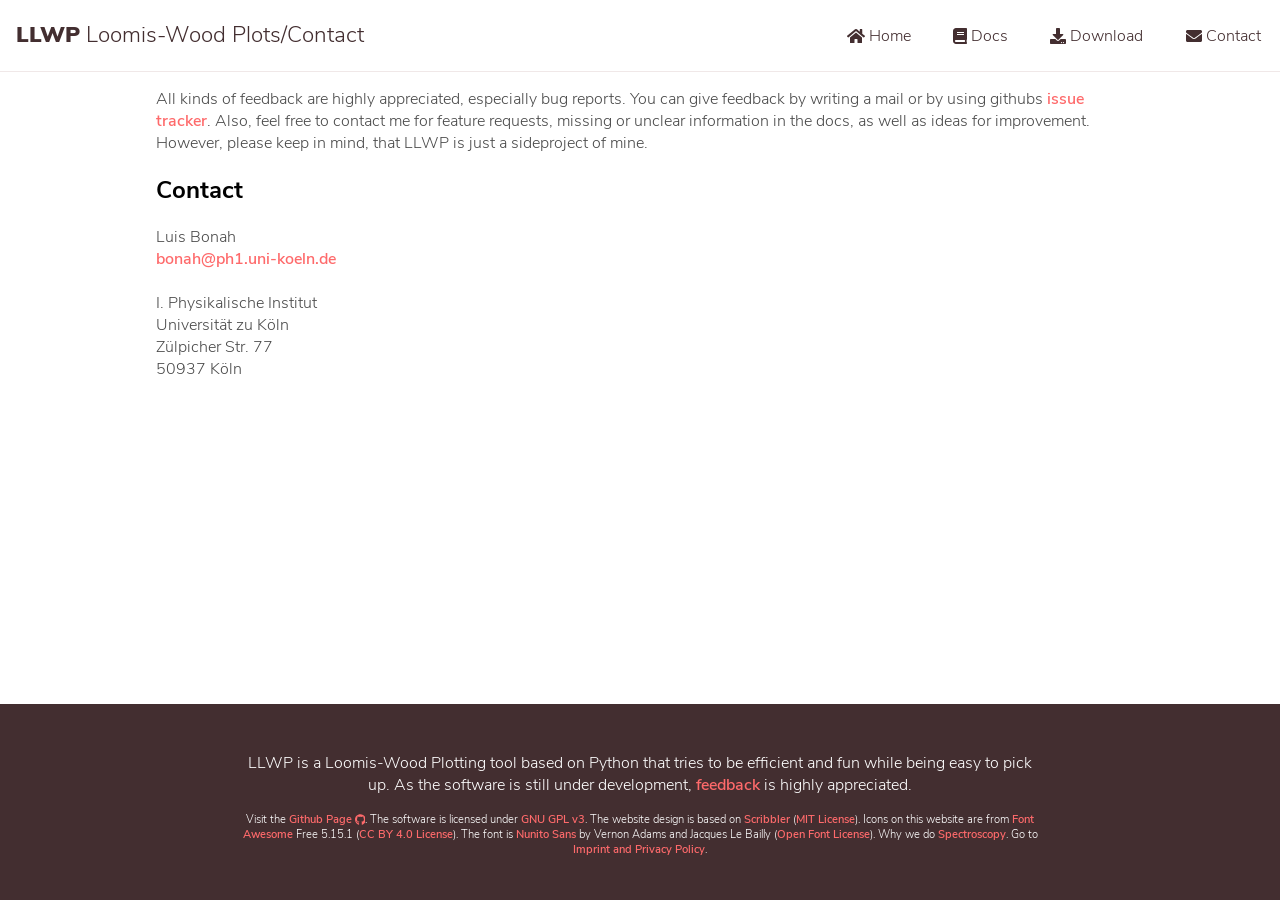
<file: contact.html>
<!doctype html>
<html lang="en">
<head>
	<title>LLWP Loomis-Wood Plots - Contact</title>
	<meta charset="utf-8">
	<meta name="viewport" content="width=device-width">
	<meta name="description" content="Contact data for LLWP Loomis-Wood Plots">
	<meta name="theme-color" content="#ffffff"/>
	<link rel="stylesheet" href="resources/style.css">
	<link rel="icon" type="image/ico" href="LLWP.svg" />
	<link rel="manifest" href="/LLWP/manifest.json">
	<link rel="apple-touch-icon" href="LLWP.png">
	
	<link rel="preload" as="font" href="resources/fonts/nunito-sans-v6-latin-300.woff2" type="font/woff2" crossorigin="anonymous">
	<link rel="preload" as="font" href="resources/fonts/nunito-sans-v6-latin-300italic.woff2" type="font/woff2" crossorigin="anonymous">
	<link rel="preload" as="font" href="resources/fonts/nunito-sans-v6-latin-600.woff2" type="font/woff2" crossorigin="anonymous">
	<link rel="preload" as="font" href="resources/fonts/nunito-sans-v6-latin-600italic.woff2" type="font/woff2" crossorigin="anonymous">
	<link rel="preload" as="font" href="resources/fonts/nunito-sans-v6-latin-700.woff2" type="font/woff2" crossorigin="anonymous">
	<link rel="preload" as="font" href="resources/fonts/nunito-sans-v6-latin-700italic.woff2" type="font/woff2" crossorigin="anonymous">
	<link rel="preload" as="font" href="resources/fonts/nunito-sans-v6-latin-800.woff2" type="font/woff2" crossorigin="anonymous">
	<link rel="preload" as="font" href="resources/fonts/nunito-sans-v6-latin-900.woff2" type="font/woff2" crossorigin="anonymous">
	
</head>
<body>
	<nav class="sideheader">
		<a href="index.html">
<h1 class="logo">LLWP <span class="logo__thin unessential">Loomis-Wood Plots/</span><span class="logo__thin">Contact<span></h1>		</a>
		<ul class="menu">
			<li class="menu__item"><a href="index.html" class="link link--dark" aria-label="Home">
				<svg xmlns="http://www.w3.org/2000/svg" viewBox="0 0 576 512"><!-- Font Awesome Free 5.15.1 by @fontawesome - https://fontawesome.com License - https://fontawesome.com/license/free (Icons: CC BY 4.0, Fonts: SIL OFL 1.1, Code: MIT License) --><path d="M280.37 148.26L96 300.11V464a16 16 0 0 0 16 16l112.06-.29a16 16 0 0 0 15.92-16V368a16 16 0 0 1 16-16h64a16 16 0 0 1 16 16v95.64a16 16 0 0 0 16 16.05L464 480a16 16 0 0 0 16-16V300L295.67 148.26a12.19 12.19 0 0 0-15.3 0zM571.6 251.47L488 182.56V44.05a12 12 0 0 0-12-12h-56a12 12 0 0 0-12 12v72.61L318.47 43a48 48 0 0 0-61 0L4.34 251.47a12 12 0 0 0-1.6 16.9l25.5 31A12 12 0 0 0 45.15 301l235.22-193.74a12.19 12.19 0 0 1 15.3 0L530.9 301a12 12 0 0 0 16.9-1.6l25.5-31a12 12 0 0 0-1.7-16.93z"/></svg>
				<span>Home</span>
			</a></li>
			<li class="menu__item"><a href="docs.html" class="link link--dark" aria-label="Documentation">
				<svg xmlns="http://www.w3.org/2000/svg" viewBox="0 0 448 512"><!-- Font Awesome Free 5.15.1 by @fontawesome - https://fontawesome.com License - https://fontawesome.com/license/free (Icons: CC BY 4.0, Fonts: SIL OFL 1.1, Code: MIT License) --><path d="M448 360V24c0-13.3-10.7-24-24-24H96C43 0 0 43 0 96v320c0 53 43 96 96 96h328c13.3 0 24-10.7 24-24v-16c0-7.5-3.5-14.3-8.9-18.7-4.2-15.4-4.2-59.3 0-74.7 5.4-4.3 8.9-11.1 8.9-18.6zM128 134c0-3.3 2.7-6 6-6h212c3.3 0 6 2.7 6 6v20c0 3.3-2.7 6-6 6H134c-3.3 0-6-2.7-6-6v-20zm0 64c0-3.3 2.7-6 6-6h212c3.3 0 6 2.7 6 6v20c0 3.3-2.7 6-6 6H134c-3.3 0-6-2.7-6-6v-20zm253.4 250H96c-17.7 0-32-14.3-32-32 0-17.6 14.4-32 32-32h285.4c-1.9 17.1-1.9 46.9 0 64z"/></svg>
				<span>Docs</span>
			</a></li>
			<li class="menu__item"><a href="download.html" class="link link--dark" aria-label="Download">
				<svg xmlns="http://www.w3.org/2000/svg" viewBox="0 0 512 512"><!-- Font Awesome Free 5.15.1 by @fontawesome - https://fontawesome.com License - https://fontawesome.com/license/free (Icons: CC BY 4.0, Fonts: SIL OFL 1.1, Code: MIT License) --><path d="M216 0h80c13.3 0 24 10.7 24 24v168h87.7c17.8 0 26.7 21.5 14.1 34.1L269.7 378.3c-7.5 7.5-19.8 7.5-27.3 0L90.1 226.1c-12.6-12.6-3.7-34.1 14.1-34.1H192V24c0-13.3 10.7-24 24-24zm296 376v112c0 13.3-10.7 24-24 24H24c-13.3 0-24-10.7-24-24V376c0-13.3 10.7-24 24-24h146.7l49 49c20.1 20.1 52.5 20.1 72.6 0l49-49H488c13.3 0 24 10.7 24 24zm-124 88c0-11-9-20-20-20s-20 9-20 20 9 20 20 20 20-9 20-20zm64 0c0-11-9-20-20-20s-20 9-20 20 9 20 20 20 20-9 20-20z"/></svg>
				<span>Download</span>
			</a></li>
			<li class="menu__item"><a href="contact.html" class="link link--dark" aria-label="Contact">
				<svg xmlns="http://www.w3.org/2000/svg" viewBox="0 0 512 512"><!-- Font Awesome Free 5.15.1 by @fontawesome - https://fontawesome.com License - https://fontawesome.com/license/free (Icons: CC BY 4.0, Fonts: SIL OFL 1.1, Code: MIT License) --><path d="M502.3 190.8c3.9-3.1 9.7-.2 9.7 4.7V400c0 26.5-21.5 48-48 48H48c-26.5 0-48-21.5-48-48V195.6c0-5 5.7-7.8 9.7-4.7 22.4 17.4 52.1 39.5 154.1 113.6 21.1 15.4 56.7 47.8 92.2 47.6 35.7.3 72-32.8 92.3-47.6 102-74.1 131.6-96.3 154-113.7zM256 320c23.2.4 56.6-29.2 73.4-41.4 132.7-96.3 142.8-104.7 173.4-128.7 5.8-4.5 9.2-11.5 9.2-18.9v-19c0-26.5-21.5-48-48-48H48C21.5 64 0 85.5 0 112v19c0 7.4 3.4 14.3 9.2 18.9 30.6 23.9 40.7 32.4 173.4 128.7 16.8 12.2 50.2 41.8 73.4 41.4z"/></svg>
				<span>Contact</span>
			</a></li>
		</ul>
	</nav>
<div class="wrapper">
	<article class="doc__content" id="doc__content" style="margin-left:0px;">
	<p>All kinds of feedback are highly appreciated, especially bug reports. You can give feedback by writing a mail or by using githubs <a class="link link--light" href="https://github.com/Ltotheois/LLWP/issues">issue tracker</a>. Also, feel free to contact me for feature requests, missing or unclear information in the docs, as well as ideas for improvement. However, please keep in mind, that LLWP is just a sideproject of mine.</p>
	<div>
		<h2>Contact</h2>
		<p>	
			Luis Bonah
			<br><script>document.write('<n pynff="yvax yvax--yvtug" uers="znvygb:obanu@cu1.hav-xbrya.qr">obanu@cu1.hav-xbrya.qr</n>'.replace(/[a-zA-Z]/g,function(c){return String.fromCharCode((c<="Z"?90:122)>=(c=c.charCodeAt(0)+13)?c:c-26);}));</script>
			<br>
			<br>I. Physikalische Institut
			<br>Universität zu Köln
			<br>Zülpicher Str. 77
			<br>50937 Köln
		</p>
	</div>
	</article>
</div>
		
	<footer class="footer">
		<p>LLWP is a Loomis-Wood Plotting tool based on Python that tries to be efficient and fun while being easy to pick up. As the software is still under development, <script>document.write('<n pynff="yvax yvax--yvtug" uers="znvygb:obanu@cu1.hav-xbrya.qr">srrqonpx</n>'.replace(/[a-zA-Z]/g,function(c){return String.fromCharCode((c<="Z"?90:122)>=(c=c.charCodeAt(0)+13)?c:c-26);}));</script> is highly appreciated.</p>			
		<p class="license">Visit the <a class="link link--light" href="https://github.com/Ltotheois/LLWP">Github Page <svg aria-hidden="true" focusable="false" data-prefix="fab" data-icon="github" class="svg-inline--fa fa-github fa-w-16" role="img" xmlns="http://www.w3.org/2000/svg" viewBox="0 0 496 512"><path fill="currentColor" d="M165.9 397.4c0 2-2.3 3.6-5.2 3.6-3.3.3-5.6-1.3-5.6-3.6 0-2 2.3-3.6 5.2-3.6 3-.3 5.6 1.3 5.6 3.6zm-31.1-4.5c-.7 2 1.3 4.3 4.3 4.9 2.6 1 5.6 0 6.2-2s-1.3-4.3-4.3-5.2c-2.6-.7-5.5.3-6.2 2.3zm44.2-1.7c-2.9.7-4.9 2.6-4.6 4.9.3 2 2.9 3.3 5.9 2.6 2.9-.7 4.9-2.6 4.6-4.6-.3-1.9-3-3.2-5.9-2.9zM244.8 8C106.1 8 0 113.3 0 252c0 110.9 69.8 205.8 169.5 239.2 12.8 2.3 17.3-5.6 17.3-12.1 0-6.2-.3-40.4-.3-61.4 0 0-70 15-84.7-29.8 0 0-11.4-29.1-27.8-36.6 0 0-22.9-15.7 1.6-15.4 0 0 24.9 2 38.6 25.8 21.9 38.6 58.6 27.5 72.9 20.9 2.3-16 8.8-27.1 16-33.7-55.9-6.2-112.3-14.3-112.3-110.5 0-27.5 7.6-41.3 23.6-58.9-2.6-6.5-11.1-33.3 2.6-67.9 20.9-6.5 69 27 69 27 20-5.6 41.5-8.5 62.8-8.5s42.8 2.9 62.8 8.5c0 0 48.1-33.6 69-27 13.7 34.7 5.2 61.4 2.6 67.9 16 17.7 25.8 31.5 25.8 58.9 0 96.5-58.9 104.2-114.8 110.5 9.2 7.9 17 22.9 17 46.4 0 33.7-.3 75.4-.3 83.6 0 6.5 4.6 14.4 17.3 12.1C428.2 457.8 496 362.9 496 252 496 113.3 383.5 8 244.8 8zM97.2 352.9c-1.3 1-1 3.3.7 5.2 1.6 1.6 3.9 2.3 5.2 1 1.3-1 1-3.3-.7-5.2-1.6-1.6-3.9-2.3-5.2-1zm-10.8-8.1c-.7 1.3.3 2.9 2.3 3.9 1.6 1 3.6.7 4.3-.7.7-1.3-.3-2.9-2.3-3.9-2-.6-3.6-.3-4.3.7zm32.4 35.6c-1.6 1.3-1 4.3 1.3 6.2 2.3 2.3 5.2 2.6 6.5 1 1.3-1.3.7-4.3-1.3-6.2-2.2-2.3-5.2-2.6-6.5-1zm-11.4-14.7c-1.6 1-1.6 3.6 0 5.9 1.6 2.3 4.3 3.3 5.6 2.3 1.6-1.3 1.6-3.9 0-6.2-1.4-2.3-4-3.3-5.6-2z"></path></svg></a><span class="footer_special">. </span><br class="footer_special"/>The software is licensed under <a class="link link--light" href="https://www.gnu.org/licenses/gpl-3.0.html">GNU GPL v3</a><span class="footer_special">. </span><br class="footer_special"/>The website design is based on <a class="link link--light" href="https://github.com/amiechen/codrops-scribbler">Scribbler</a> (<a class="link link--light" href="https://opensource.org/licenses/MIT">MIT License</a>)<span class="footer_special">. </span><br class="footer_special"/>Icons on this website are from <a class="link link--light" href="https://fontawesome.com">Font Awesome</a> Free 5.15.1 (<a class="link link--light" href="https://fontawesome.com/license/free">CC BY 4.0 License</a>)<span class="footer_special">. </span><br class="footer_special"/>The font is <a class="link link--light" href="https://fonts.google.com/specimen/Nunito+Sans">Nunito Sans</a> by Vernon Adams and Jacques Le Bailly (<a class="link link--light" href="https://scripts.sil.org/cms/scripts/page.php?site_id=nrsi&id=OFL">Open Font License</a>)<span class="footer_special">. </span><br class="footer_special"/>Why we do <a class="link link--light" href="https://twitter.com/kdtrey5/status/19970390110">Spectroscopy</a><span class="footer_special">. </span><br class="footer_special"/>Go to <a class="link link--light" href="imprint.html">Imprint and Privacy Policy</a><span class="footer_special">.</span></p>
	</footer>

</body>
</html>
</file>
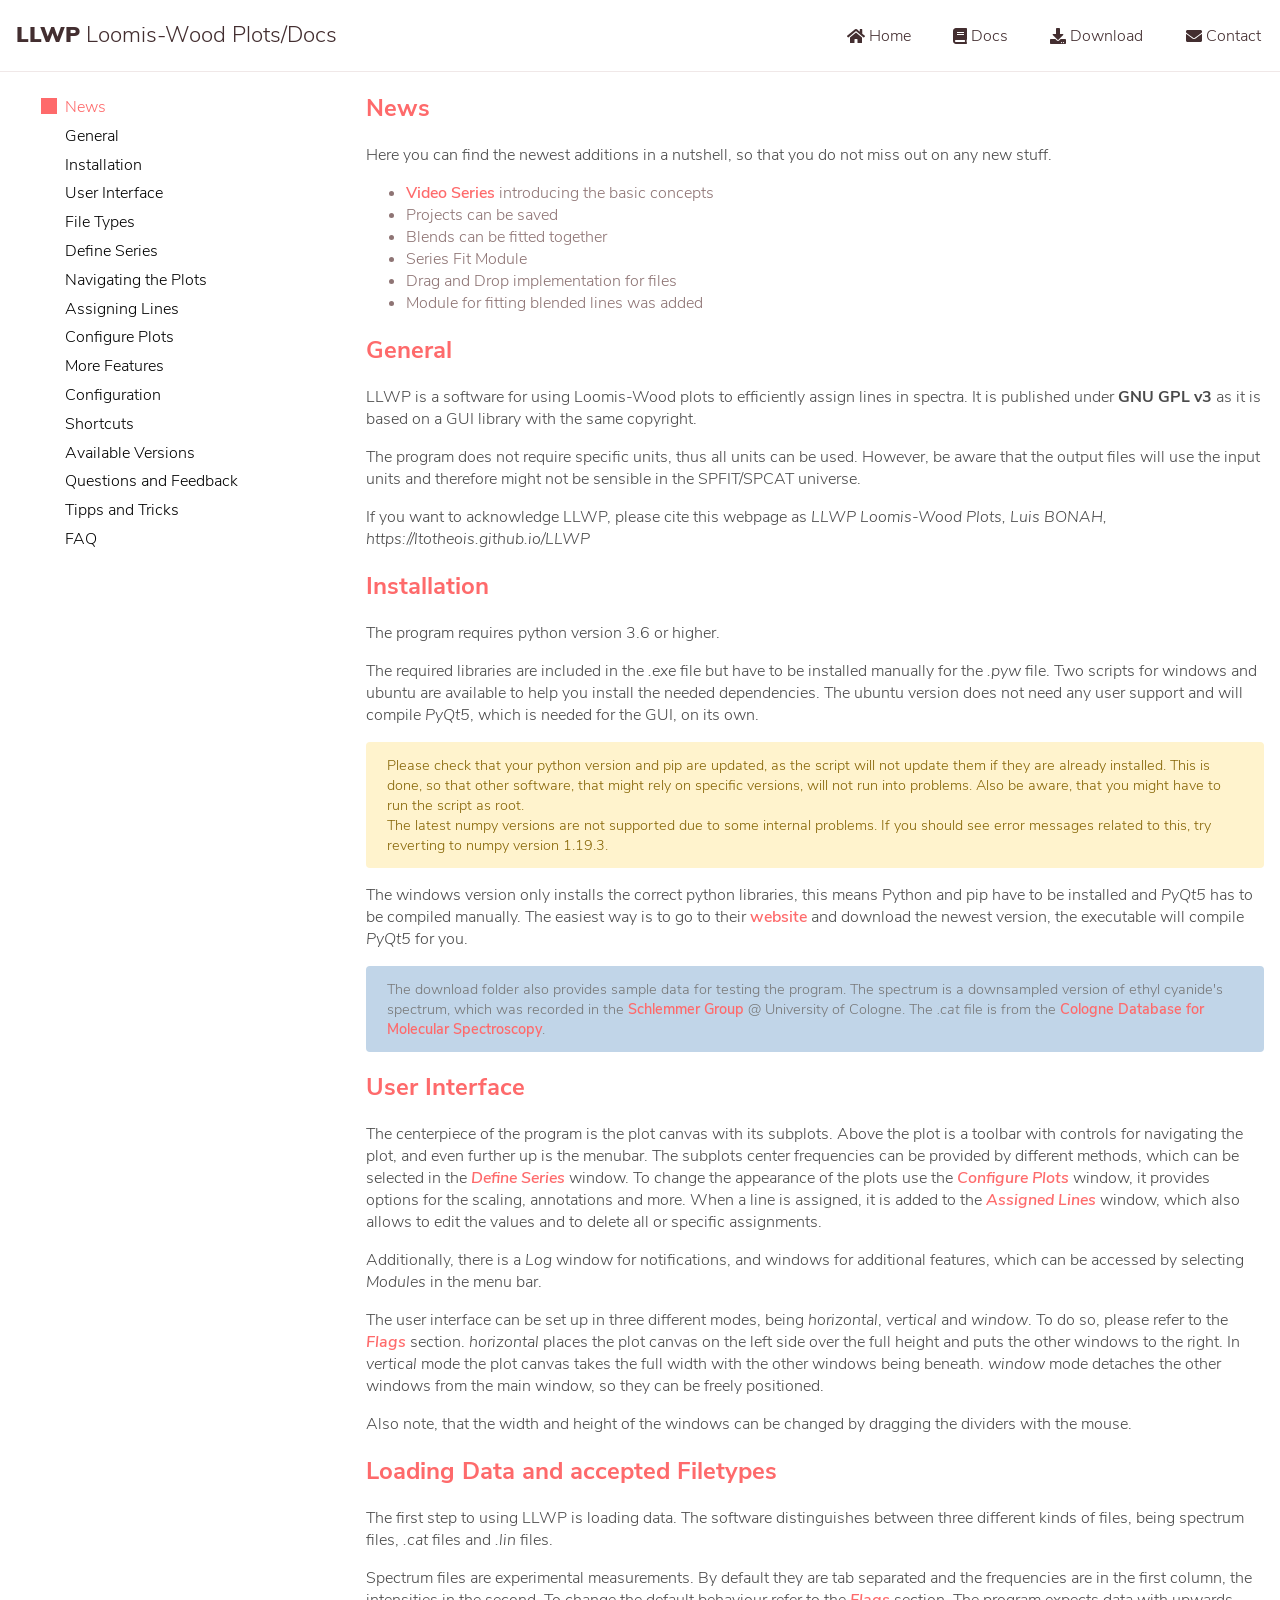
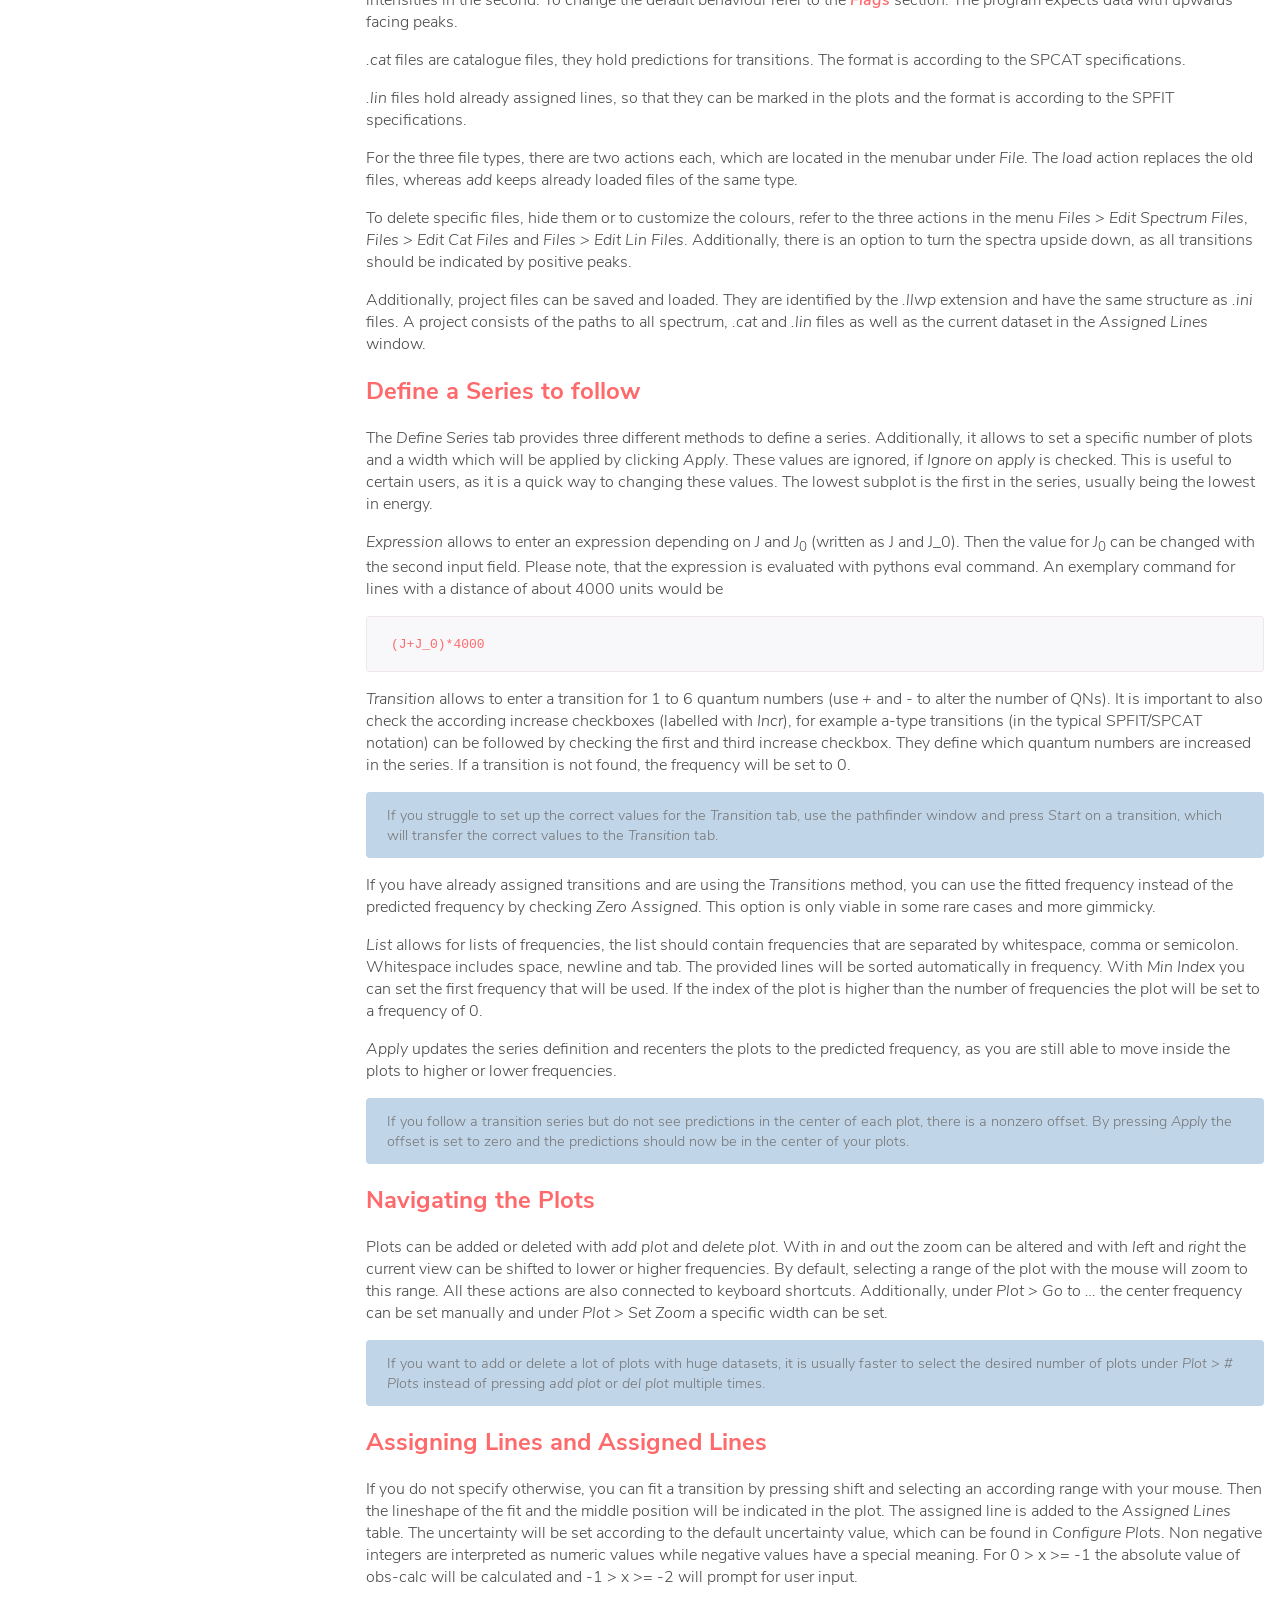
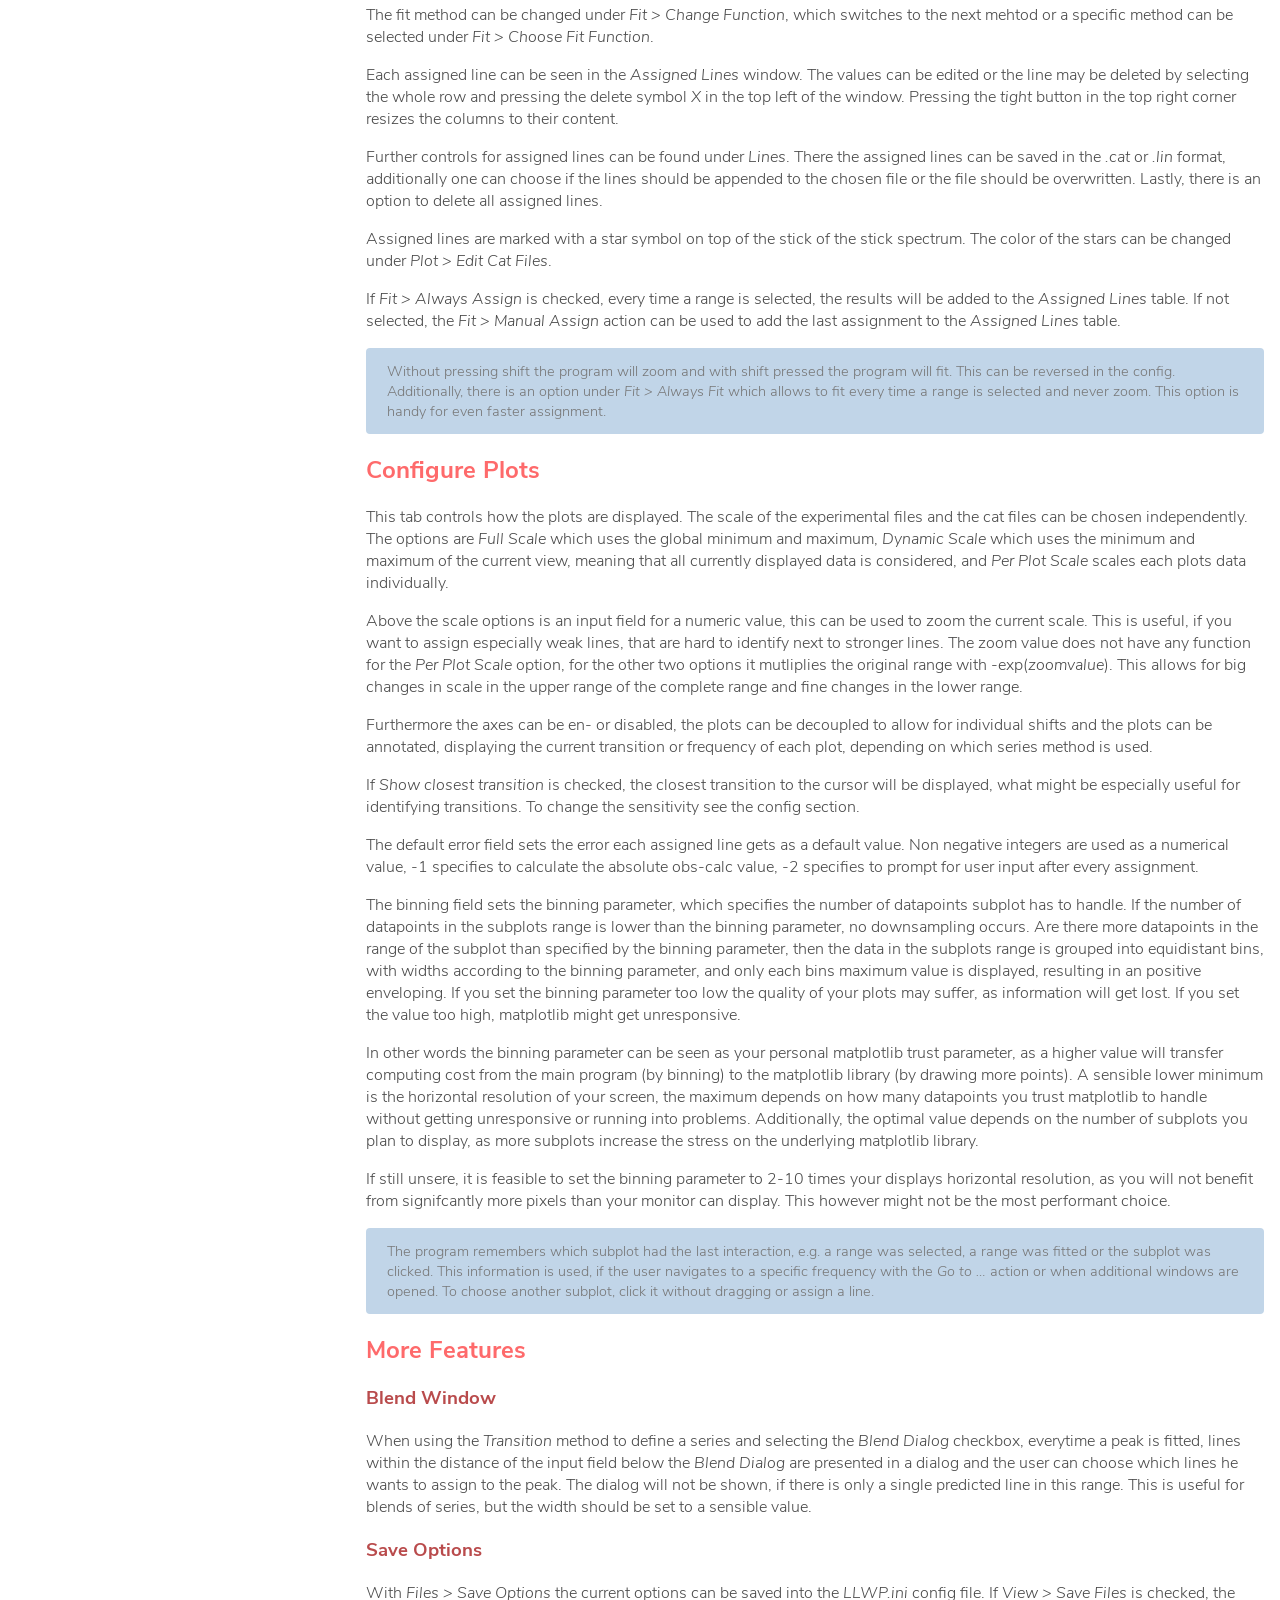
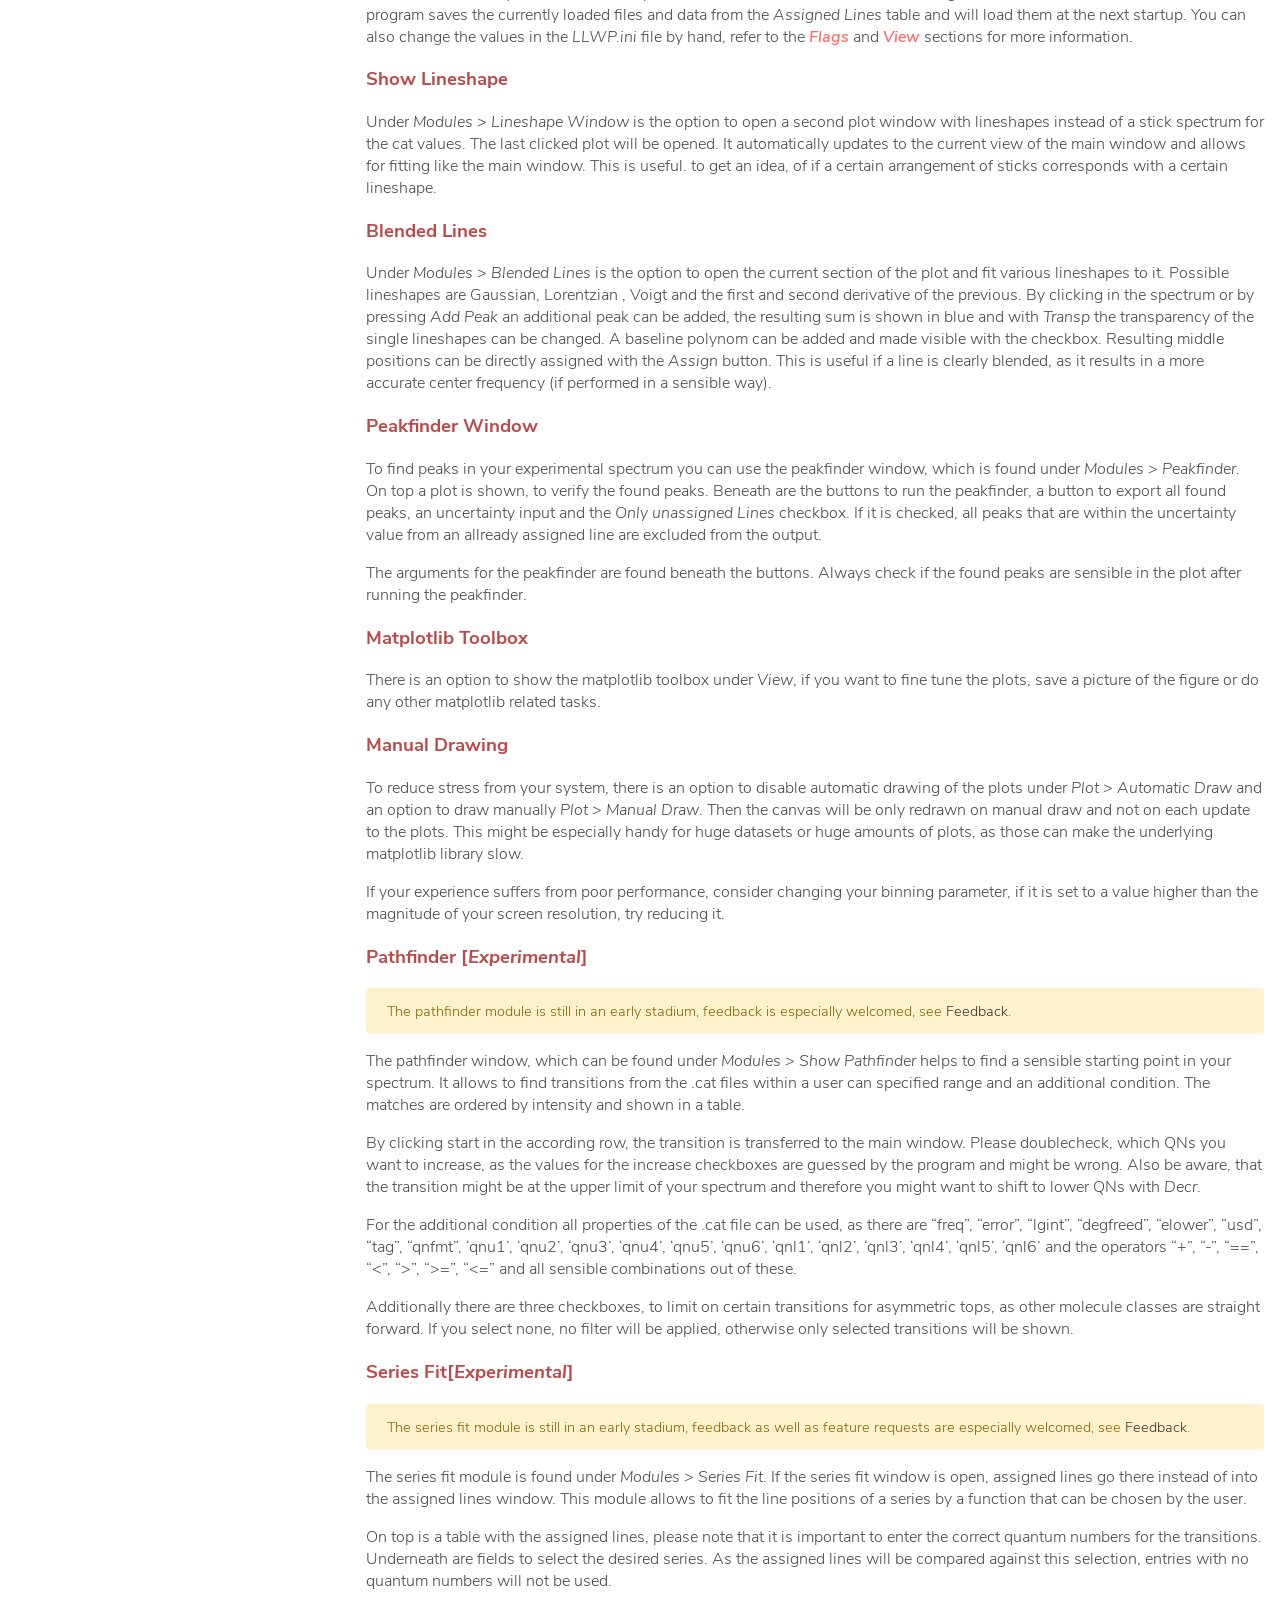
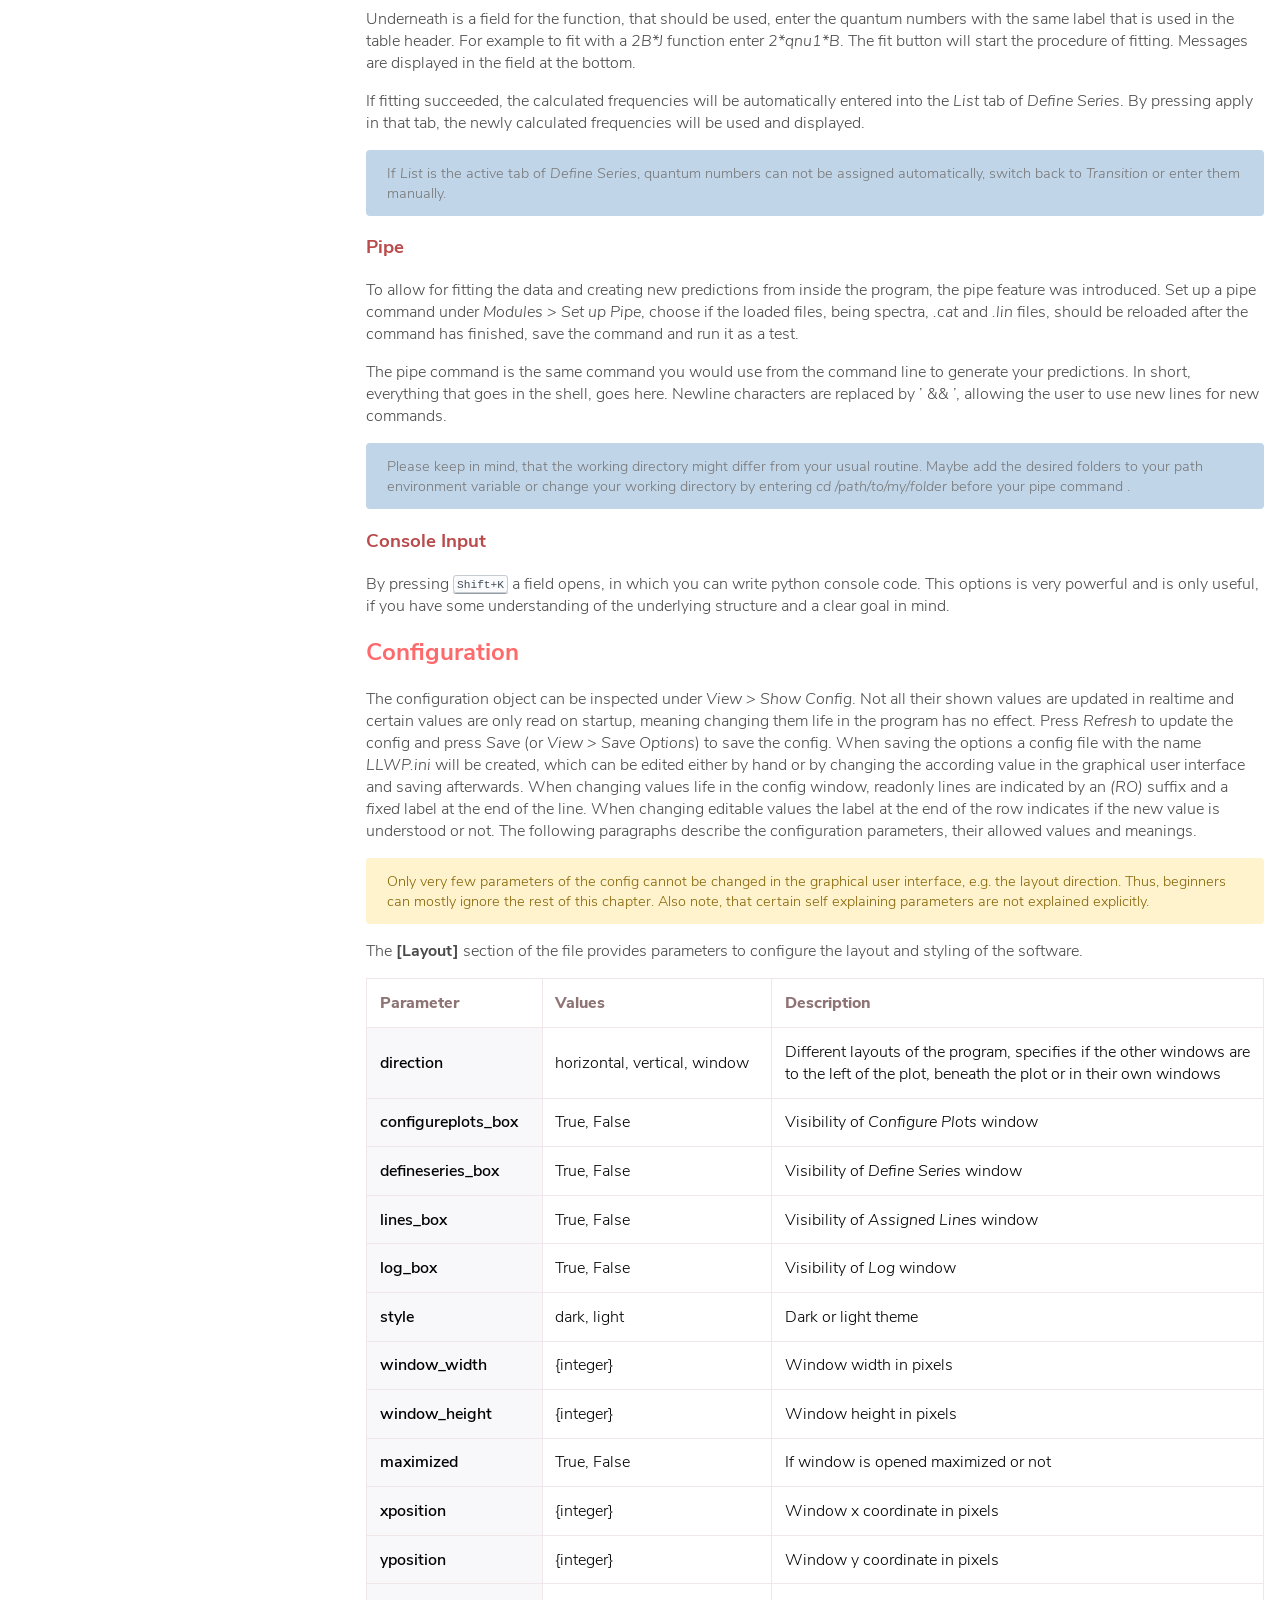
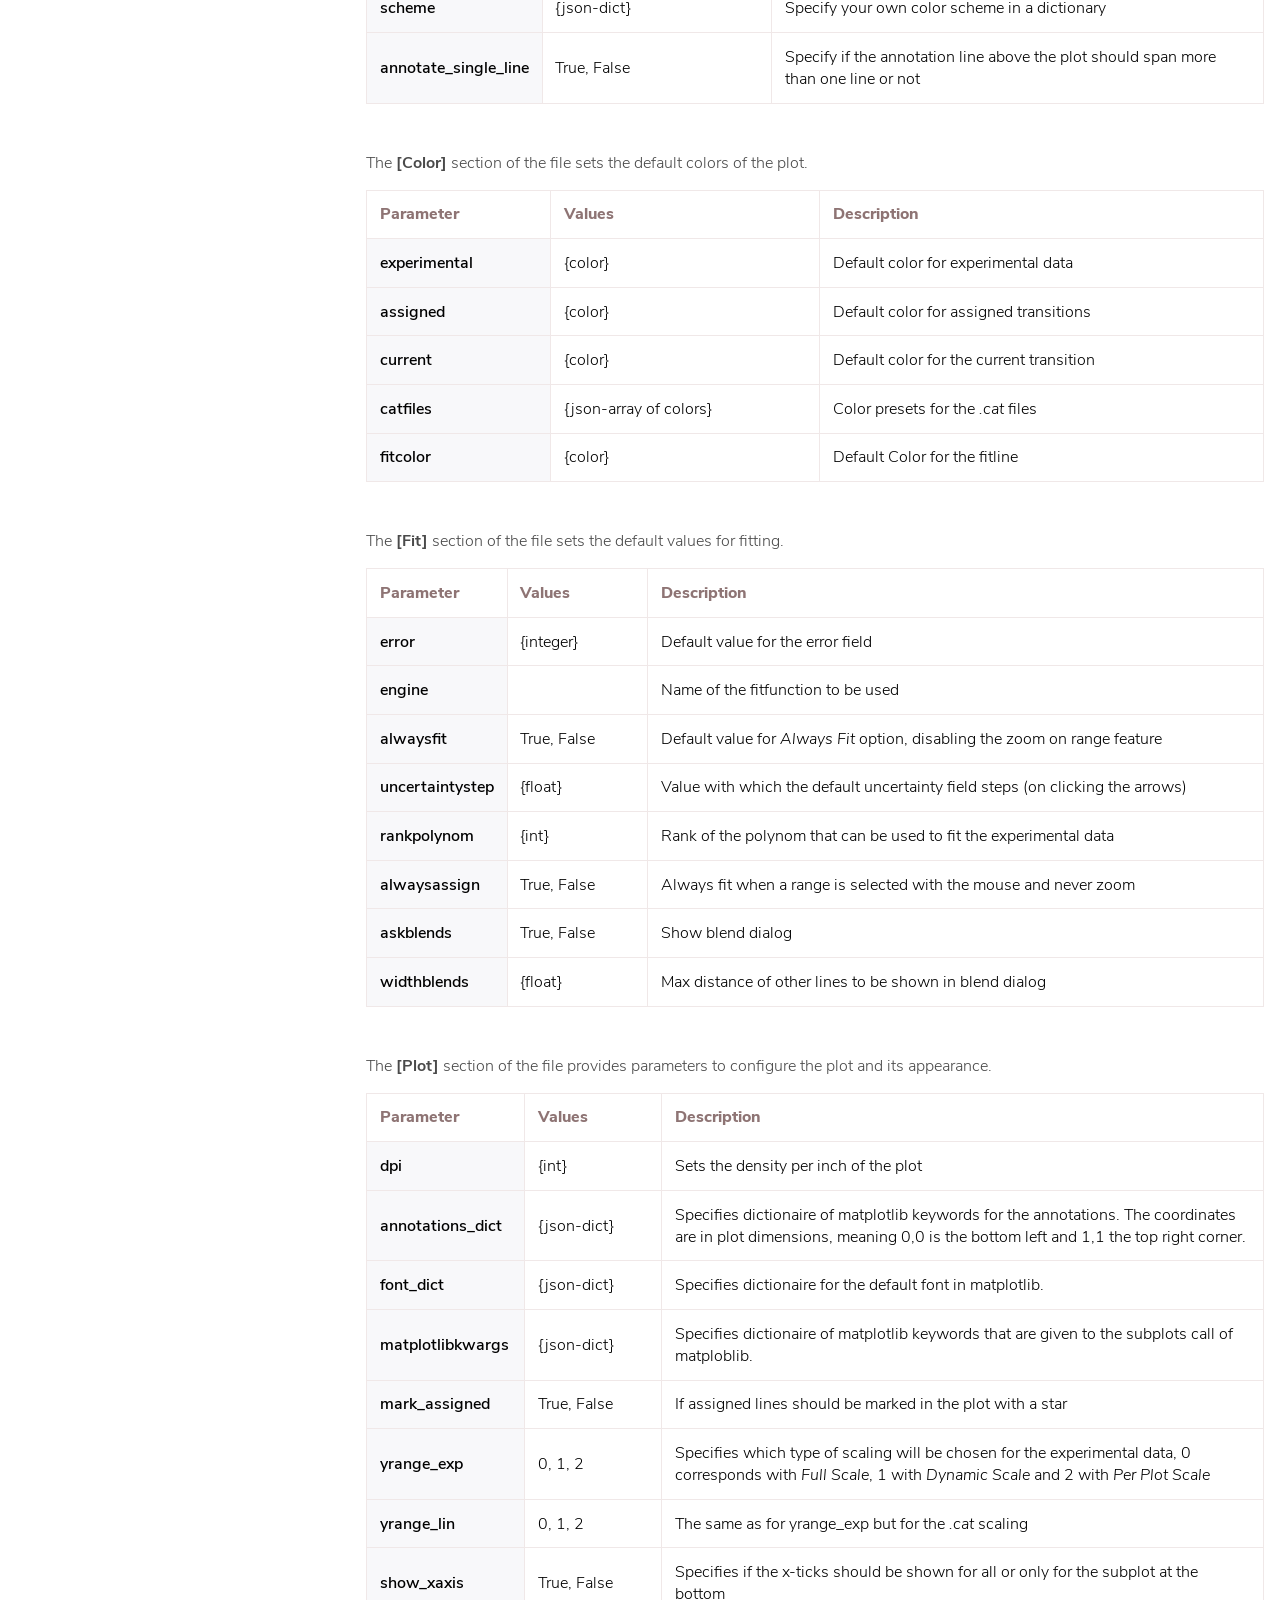
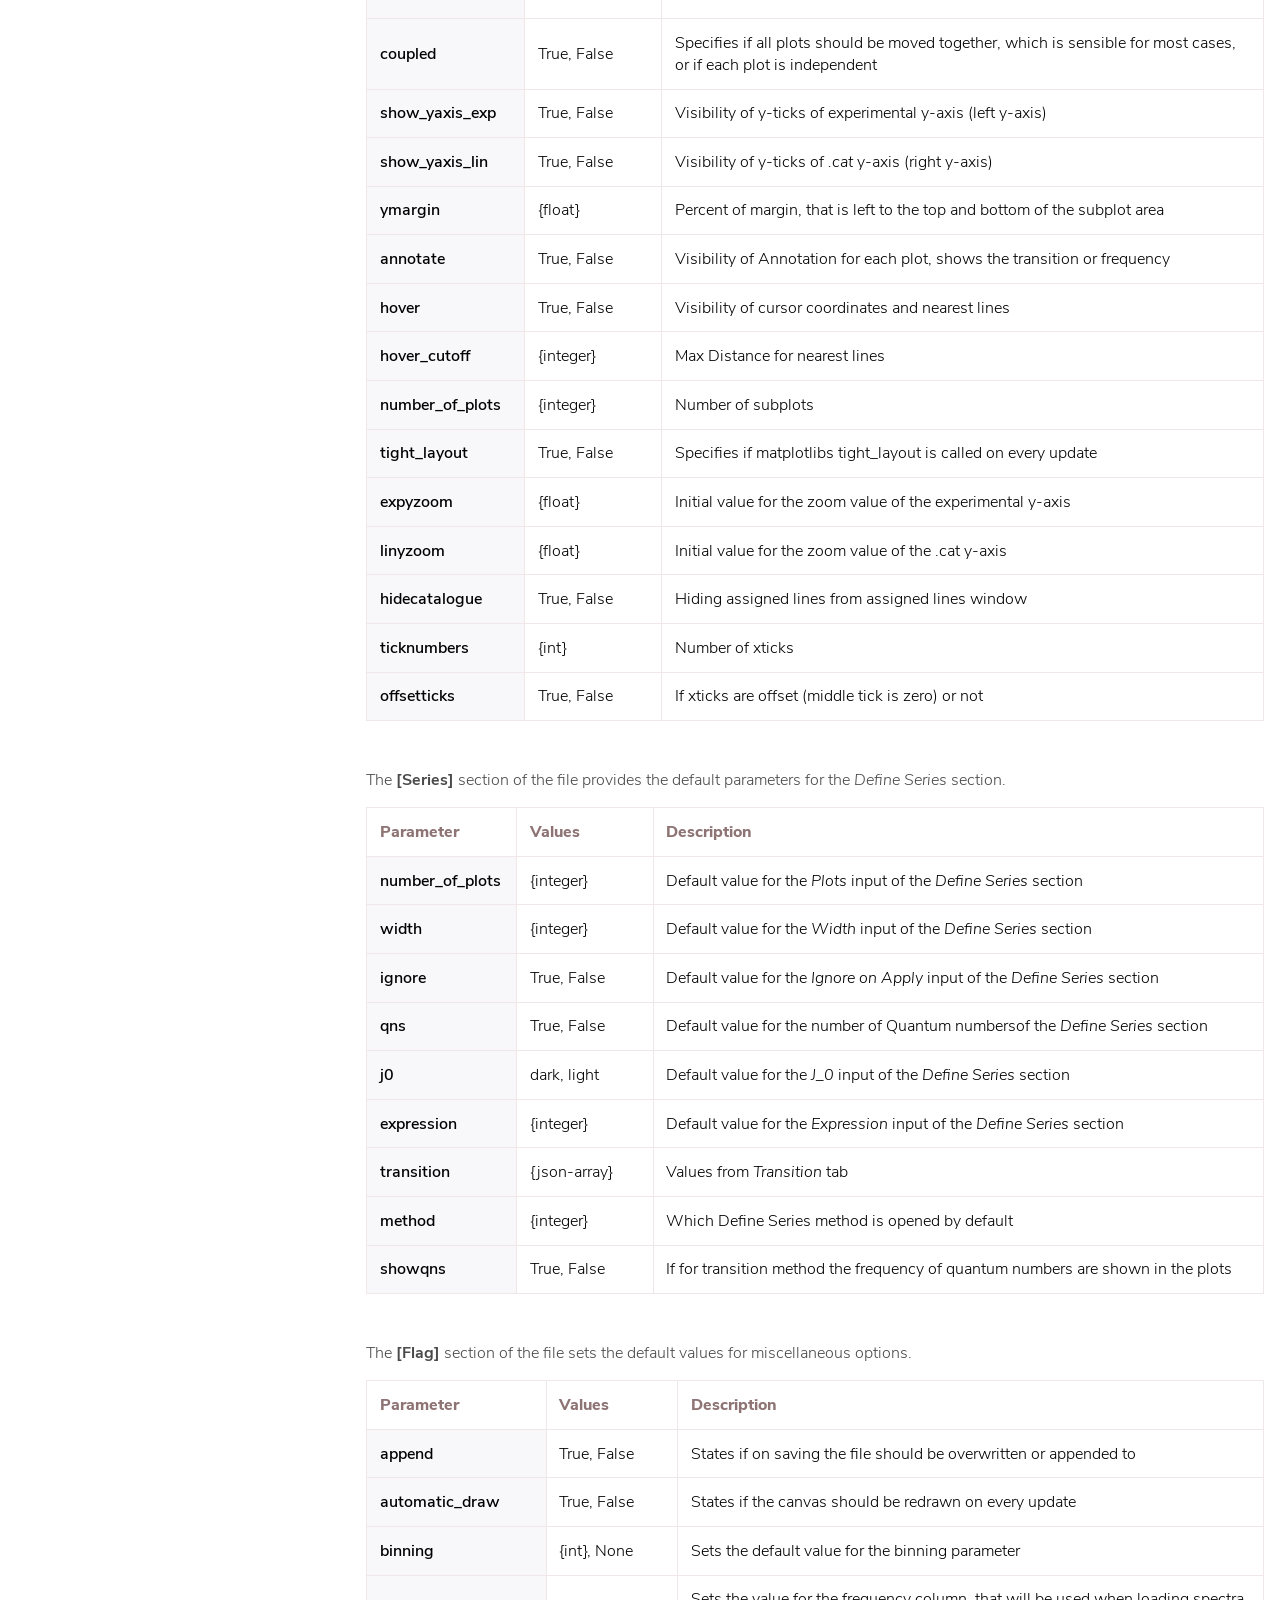
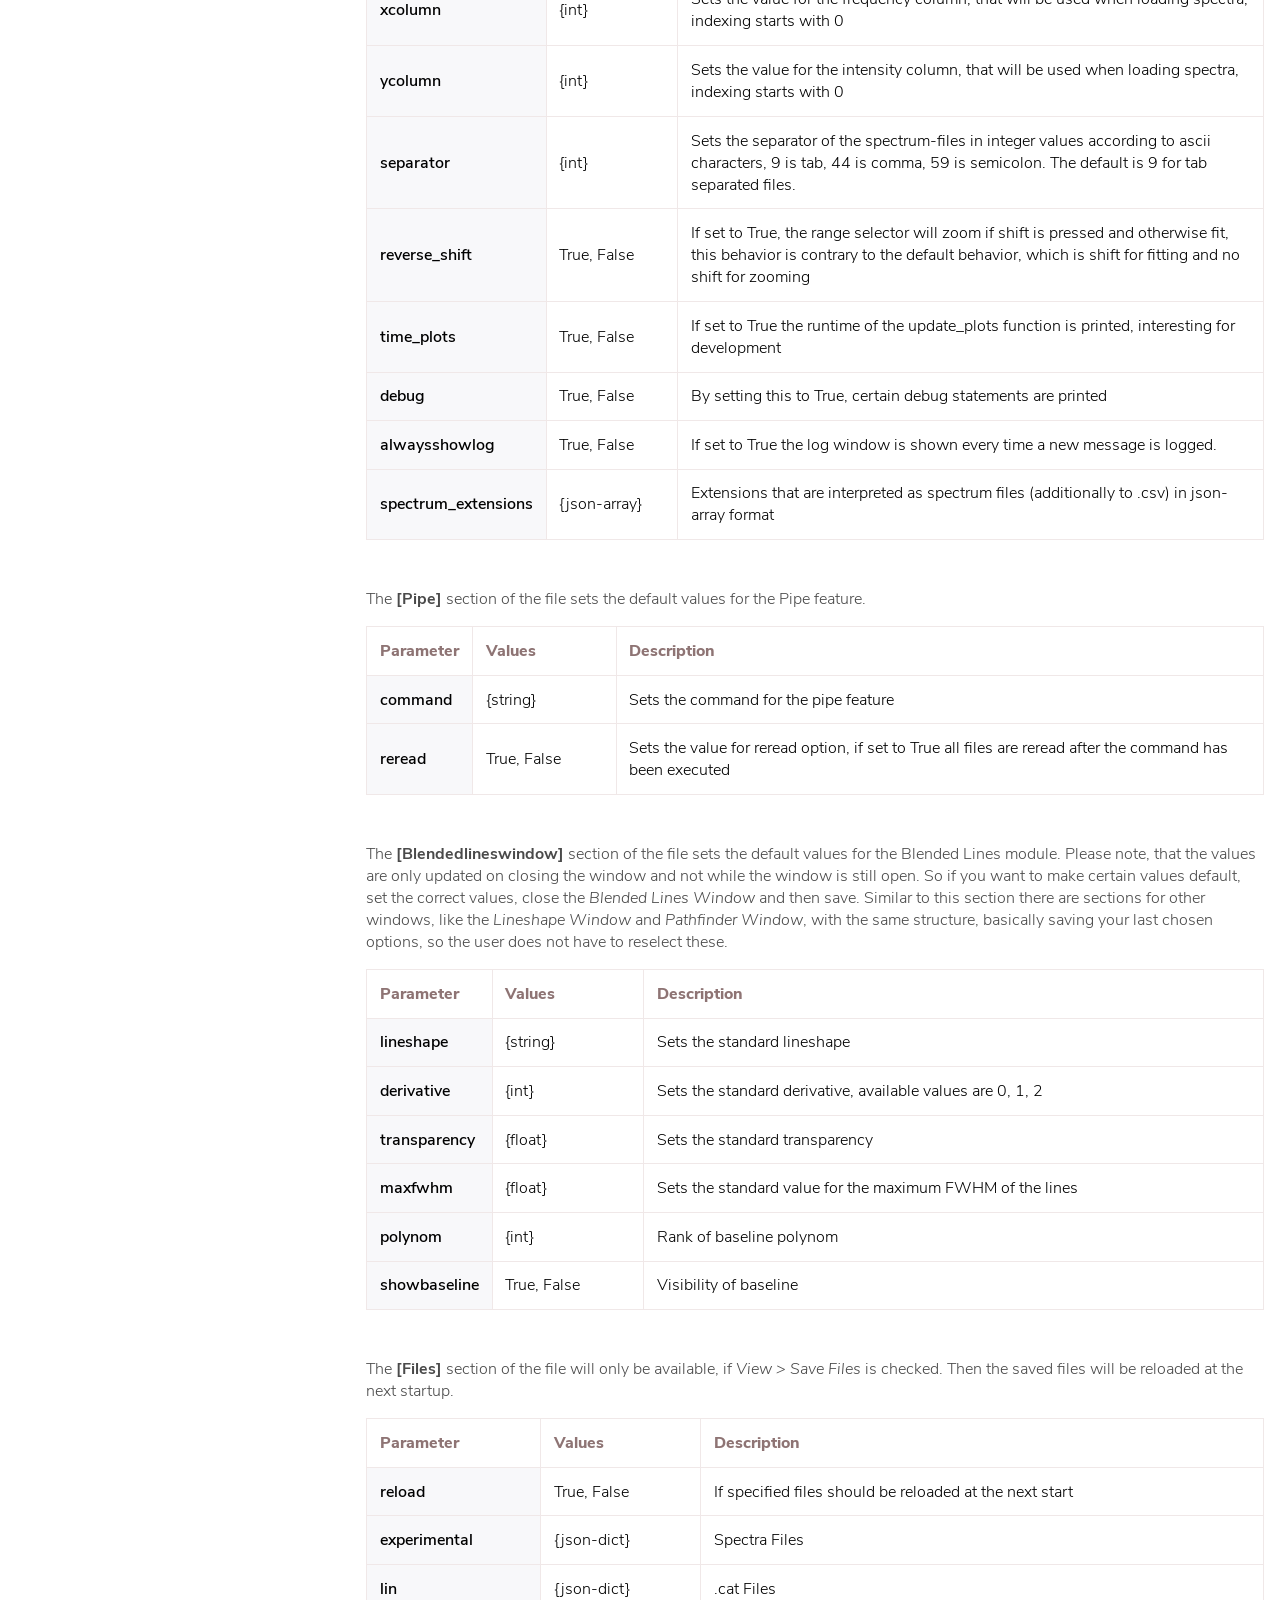
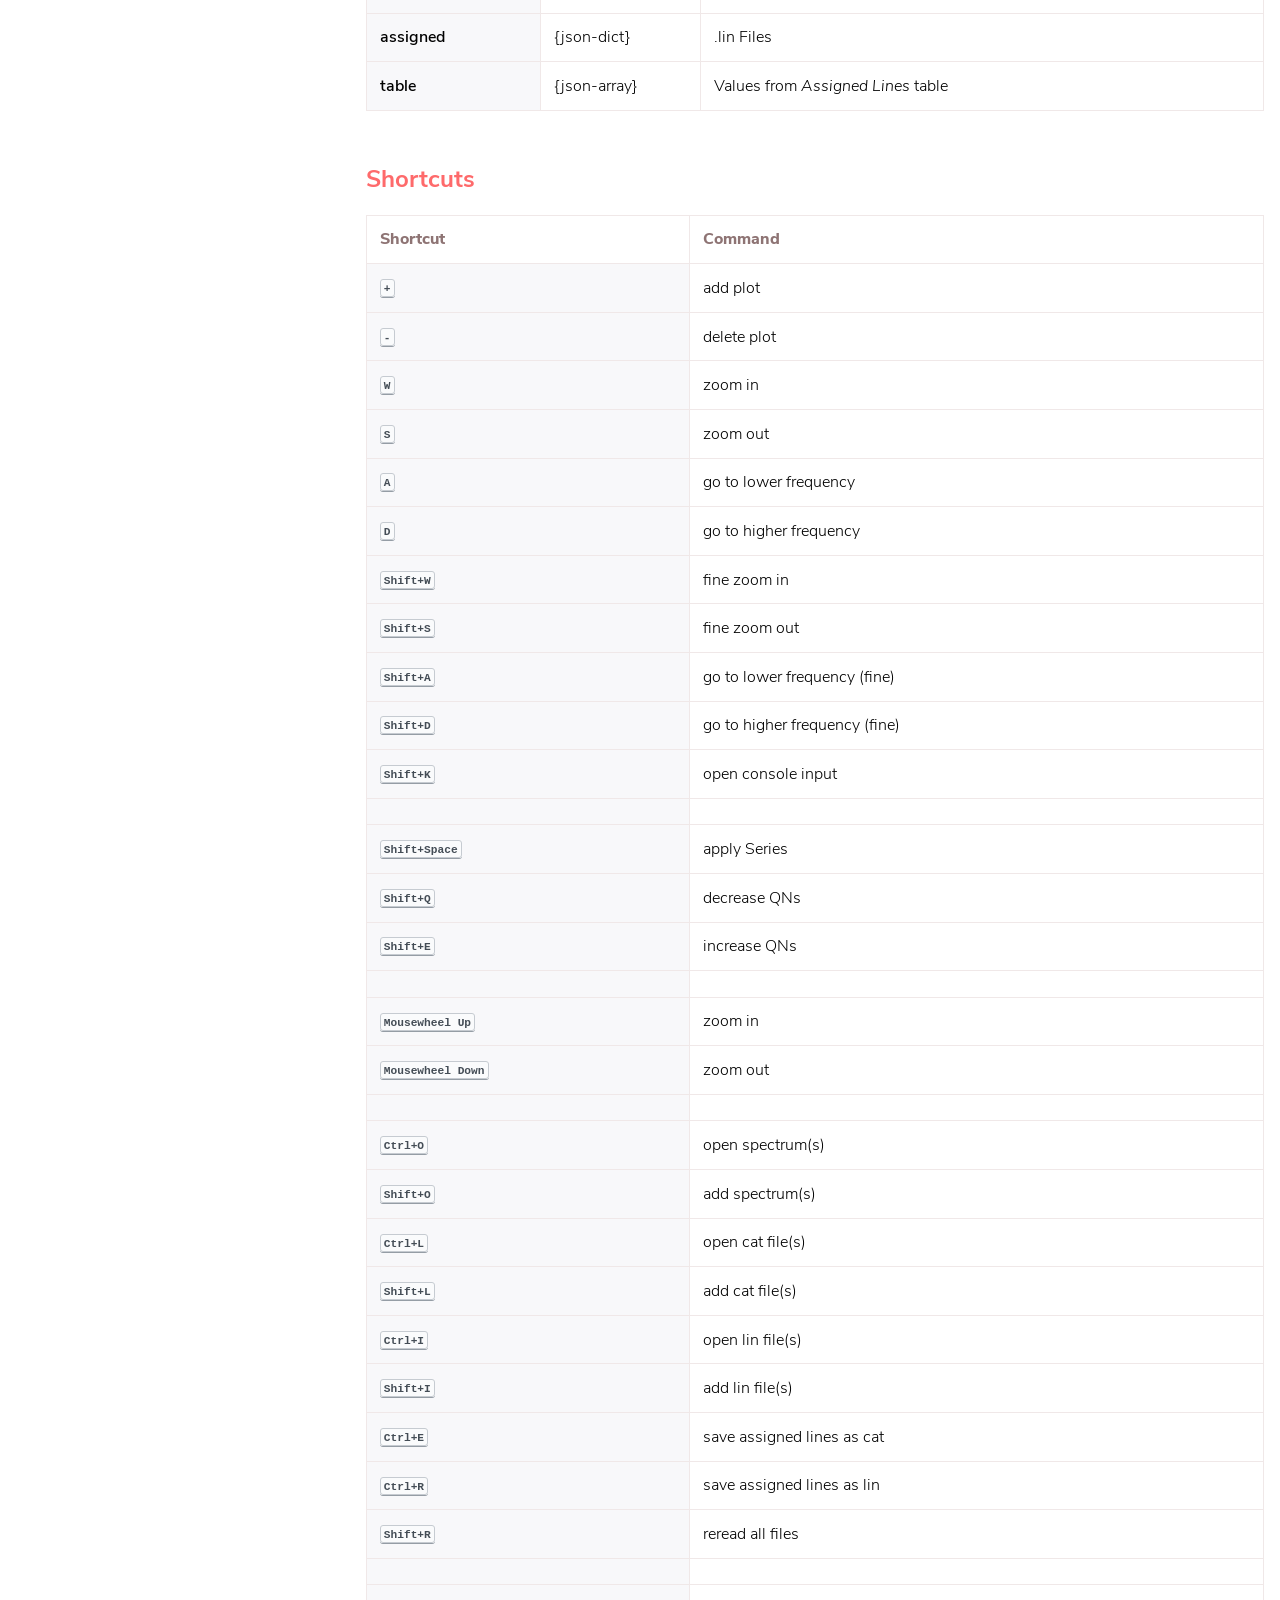
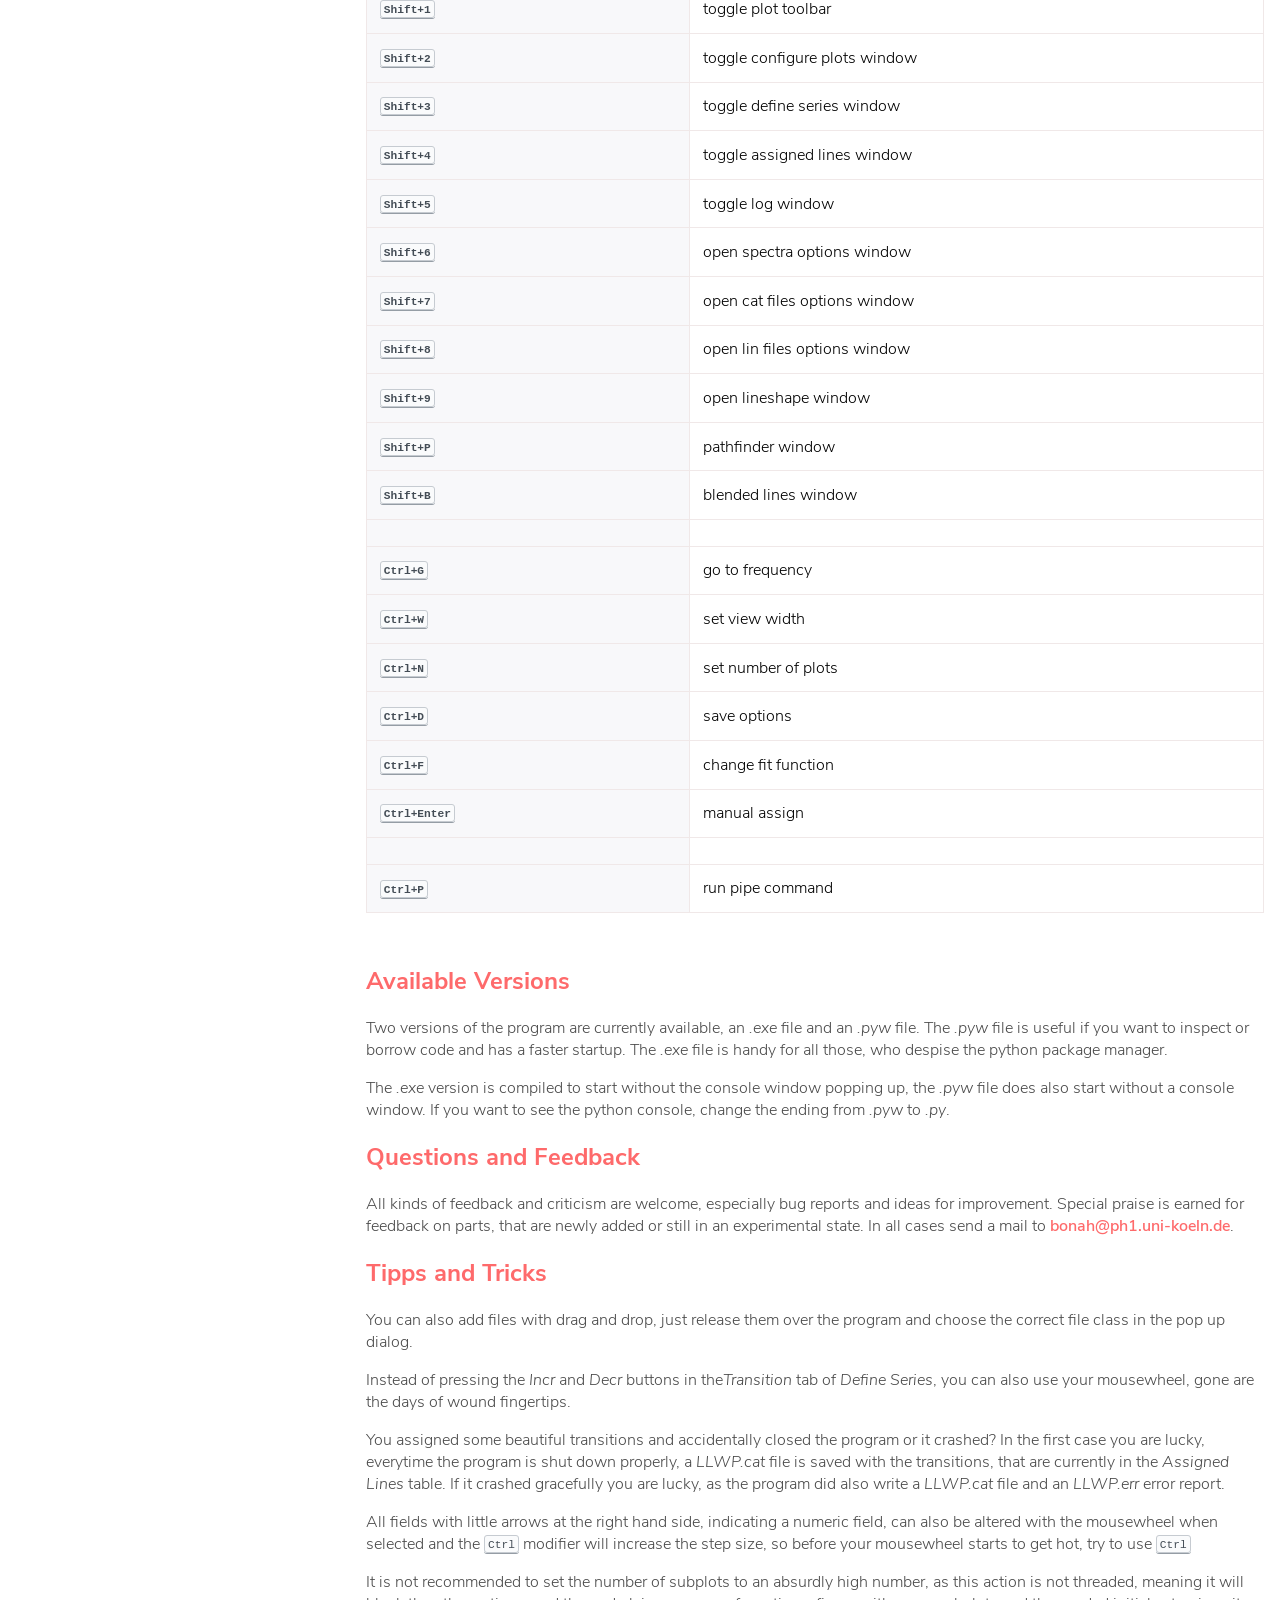
<file: docs.html>
<!doctype html>
<html lang="en">
<head>
	<title>LLWP Loomis-Wood Plots Documentation</title>
	<meta charset="utf-8">
	<meta name="viewport" content="width=device-width">
	<meta name="description" content="Documentation for LLWP Loomis-Wood Plots">
	<meta name="theme-color" content="#ffffff"/>
	<link rel="stylesheet" href="resources/style.css">
	<link rel="icon" type="image/ico" href="LLWP.svg" />
	<link rel="manifest" href="/LLWP/manifest.json">
	<link rel="apple-touch-icon" href="LLWP.png">
	
	<link rel="preload" as="font" href="resources/fonts/nunito-sans-v6-latin-300.woff2" type="font/woff2" crossorigin="anonymous">
	<link rel="preload" as="font" href="resources/fonts/nunito-sans-v6-latin-300italic.woff2" type="font/woff2" crossorigin="anonymous">
	<link rel="preload" as="font" href="resources/fonts/nunito-sans-v6-latin-600.woff2" type="font/woff2" crossorigin="anonymous">
	<link rel="preload" as="font" href="resources/fonts/nunito-sans-v6-latin-600italic.woff2" type="font/woff2" crossorigin="anonymous">
	<link rel="preload" as="font" href="resources/fonts/nunito-sans-v6-latin-700.woff2" type="font/woff2" crossorigin="anonymous">
	<link rel="preload" as="font" href="resources/fonts/nunito-sans-v6-latin-700italic.woff2" type="font/woff2" crossorigin="anonymous">
	<link rel="preload" as="font" href="resources/fonts/nunito-sans-v6-latin-800.woff2" type="font/woff2" crossorigin="anonymous">
	<link rel="preload" as="font" href="resources/fonts/nunito-sans-v6-latin-900.woff2" type="font/woff2" crossorigin="anonymous">
	
</head>
<body>
<button id="bars" aria-label="toggle navigation visibility">
	<div id="nav-toggle"><span></span></div>
</button>
	<nav class="sideheader">
		<a href="index.html">
<h1 class="logo">LLWP <span class="logo__thin unessential">Loomis-Wood Plots/</span><span class="logo__thin">Docs<span></h1>		</a>
		<ul class="menu">
			<li class="menu__item"><a href="index.html" class="link link--dark" aria-label="Home">
				<svg xmlns="http://www.w3.org/2000/svg" viewBox="0 0 576 512"><!-- Font Awesome Free 5.15.1 by @fontawesome - https://fontawesome.com License - https://fontawesome.com/license/free (Icons: CC BY 4.0, Fonts: SIL OFL 1.1, Code: MIT License) --><path d="M280.37 148.26L96 300.11V464a16 16 0 0 0 16 16l112.06-.29a16 16 0 0 0 15.92-16V368a16 16 0 0 1 16-16h64a16 16 0 0 1 16 16v95.64a16 16 0 0 0 16 16.05L464 480a16 16 0 0 0 16-16V300L295.67 148.26a12.19 12.19 0 0 0-15.3 0zM571.6 251.47L488 182.56V44.05a12 12 0 0 0-12-12h-56a12 12 0 0 0-12 12v72.61L318.47 43a48 48 0 0 0-61 0L4.34 251.47a12 12 0 0 0-1.6 16.9l25.5 31A12 12 0 0 0 45.15 301l235.22-193.74a12.19 12.19 0 0 1 15.3 0L530.9 301a12 12 0 0 0 16.9-1.6l25.5-31a12 12 0 0 0-1.7-16.93z"/></svg>
				<span>Home</span>
			</a></li>
			<li class="menu__item"><a href="docs.html" class="link link--dark" aria-label="Documentation">
				<svg xmlns="http://www.w3.org/2000/svg" viewBox="0 0 448 512"><!-- Font Awesome Free 5.15.1 by @fontawesome - https://fontawesome.com License - https://fontawesome.com/license/free (Icons: CC BY 4.0, Fonts: SIL OFL 1.1, Code: MIT License) --><path d="M448 360V24c0-13.3-10.7-24-24-24H96C43 0 0 43 0 96v320c0 53 43 96 96 96h328c13.3 0 24-10.7 24-24v-16c0-7.5-3.5-14.3-8.9-18.7-4.2-15.4-4.2-59.3 0-74.7 5.4-4.3 8.9-11.1 8.9-18.6zM128 134c0-3.3 2.7-6 6-6h212c3.3 0 6 2.7 6 6v20c0 3.3-2.7 6-6 6H134c-3.3 0-6-2.7-6-6v-20zm0 64c0-3.3 2.7-6 6-6h212c3.3 0 6 2.7 6 6v20c0 3.3-2.7 6-6 6H134c-3.3 0-6-2.7-6-6v-20zm253.4 250H96c-17.7 0-32-14.3-32-32 0-17.6 14.4-32 32-32h285.4c-1.9 17.1-1.9 46.9 0 64z"/></svg>
				<span>Docs</span>
			</a></li>
			<li class="menu__item"><a href="download.html" class="link link--dark" aria-label="Download">
				<svg xmlns="http://www.w3.org/2000/svg" viewBox="0 0 512 512"><!-- Font Awesome Free 5.15.1 by @fontawesome - https://fontawesome.com License - https://fontawesome.com/license/free (Icons: CC BY 4.0, Fonts: SIL OFL 1.1, Code: MIT License) --><path d="M216 0h80c13.3 0 24 10.7 24 24v168h87.7c17.8 0 26.7 21.5 14.1 34.1L269.7 378.3c-7.5 7.5-19.8 7.5-27.3 0L90.1 226.1c-12.6-12.6-3.7-34.1 14.1-34.1H192V24c0-13.3 10.7-24 24-24zm296 376v112c0 13.3-10.7 24-24 24H24c-13.3 0-24-10.7-24-24V376c0-13.3 10.7-24 24-24h146.7l49 49c20.1 20.1 52.5 20.1 72.6 0l49-49H488c13.3 0 24 10.7 24 24zm-124 88c0-11-9-20-20-20s-20 9-20 20 9 20 20 20 20-9 20-20zm64 0c0-11-9-20-20-20s-20 9-20 20 9 20 20 20 20-9 20-20z"/></svg>
				<span>Download</span>
			</a></li>
			<li class="menu__item"><a href="contact.html" class="link link--dark" aria-label="Contact">
				<svg xmlns="http://www.w3.org/2000/svg" viewBox="0 0 512 512"><!-- Font Awesome Free 5.15.1 by @fontawesome - https://fontawesome.com License - https://fontawesome.com/license/free (Icons: CC BY 4.0, Fonts: SIL OFL 1.1, Code: MIT License) --><path d="M502.3 190.8c3.9-3.1 9.7-.2 9.7 4.7V400c0 26.5-21.5 48-48 48H48c-26.5 0-48-21.5-48-48V195.6c0-5 5.7-7.8 9.7-4.7 22.4 17.4 52.1 39.5 154.1 113.6 21.1 15.4 56.7 47.8 92.2 47.6 35.7.3 72-32.8 92.3-47.6 102-74.1 131.6-96.3 154-113.7zM256 320c23.2.4 56.6-29.2 73.4-41.4 132.7-96.3 142.8-104.7 173.4-128.7 5.8-4.5 9.2-11.5 9.2-18.9v-19c0-26.5-21.5-48-48-48H48C21.5 64 0 85.5 0 112v19c0 7.4 3.4 14.3 9.2 18.9 30.6 23.9 40.7 32.4 173.4 128.7 16.8 12.2 50.2 41.8 73.4 41.4z"/></svg>
				<span>Contact</span>
			</a></li>
		</ul>
	</nav>
<div class="wrapper withsidebar">
		<aside class="doc__nav" id="navbar">
			<ul>
				<li class="js-btn selected">News</li>
				<li class="js-btn">General</li>
				<li class="js-btn">Installation</li>
				<li class="js-btn">User Interface</li>
				<li class="js-btn">File Types</li>
				<li class="js-btn">Define Series</li>
				<li class="js-btn">Navigating the Plots</li>
				<li class="js-btn">Assigning Lines</li>
				<li class="js-btn">Configure Plots</li>
				<li class="js-btn">More Features</li>
				<li class="js-btn">Configuration</li>
				<li class="js-btn">Shortcuts</li>
				<li class="js-btn">Available Versions</li>
				<li class="js-btn">Questions and Feedback</li>
				<li class="js-btn">Tipps and Tricks</li>
				<li class="js-btn">FAQ</li>
				
			</ul>
		</aside>
		
		<article class="doc__content" id="doc__content">
			<section class="js-section">
				<h2 id="news">News</h2>
				<p>Here you can find the newest additions in a nutshell, so that you do not miss out on any new stuff.</p>
				<ul>
					<li><a class="link link--light" href="videos.html">Video Series</a> introducing the basic concepts</li>
					<li>Projects can be saved</li>
					<li>Blends can be fitted together</li>
					<li>Series Fit Module</li>
					<li>Drag and Drop implementation for files</li>
					<li>Module for fitting blended lines was added</li>
				</ul>
			</section>
			
			<section class="js-section">
				<h2 id="general">General</h2>
				<p>LLWP is a software for using Loomis-Wood plots to efficiently assign lines in spectra. It is published under <b>GNU GPL v3</b> as it is based on a GUI library with the same copyright.</p>
				<p>The program does not require specific units, thus all units can be used. However, be aware that the output files will use the input units and therefore might not be sensible in the SPFIT/SPCAT universe.</p>
				<p>If you want to acknowledge LLWP, please cite this webpage as <em>LLWP Loomis-Wood Plots, Luis BONAH, https://ltotheois.github.io/LLWP</em><p>
			</section>
			
			<section class="js-section">
				<h2 id="installation">Installation</h2>
				<p>The program requires python version 3.6 or higher.</p>
				<p>The required libraries are included in the <i>.exe</i> file but have to be installed manually for the <i>.pyw</i> file. Two scripts for windows and ubuntu are available to help you install the needed dependencies. The ubuntu version does not need any user support and will compile <i>PyQt5</i>, which is needed for the GUI, on its own.</p>
				<div class="alert alert-warning">
					Please check that your python version and pip are updated, as the script will not update them if they are already installed. This is done, so that other software, that might rely on specific versions, will not run into problems. Also be aware, that you might have to run the script as root.<br/>
					The latest numpy versions are not supported due to some internal problems. If you should see error messages related to this, try reverting to numpy version 1.19.3.
				</div>
				<p>The windows version only installs the correct python libraries, this means Python and pip have to be installed and <i>PyQt5</i> has to be compiled manually. The easiest way is to go to their <a class="link link--light" href="https://www.riverbankcomputing.com/software/pyqt/download5" target="_blank" rel="noreferrer">website</a> and download the newest version, the executable will compile <i>PyQt5</i> for you.</p>
				<div class="alert alert-primary">
					The download folder also provides sample data for testing the program. The spectrum is a downsampled version of ethyl cyanide's spectrum, which was recorded in the <a class="link link--light" href="https://astro.uni-koeln.de/schlemmer" target="_blank" rel="noreferrer">Schlemmer Group</a> @ University of Cologne. The <em>.cat</em> file is from the <a class="link link--light" href="https://cdms.astro.uni-koeln.de/" target="_blank" rel="noreferrer">Cologne Database for Molecular Spectroscopy</a>.
				</div>
			</section>
			
			<section class="js-section">
				<h2 id="user-interface">User Interface</h2>
				<p>The centerpiece of the program is the plot canvas with its subplots. Above the plot is a toolbar with controls for navigating the plot, and even further up is the menubar. The subplots center frequencies can be provided by different methods, which can be selected in the <em><a class="link link--light" href="#define-series">Define Series</a></em> window. To change the appearance of the plots use the <em><a class="link link--light" href="#configure-plots">Configure Plots</a></em> window, it provides options for the scaling, annotations and more. When a line is assigned, it is added to the <em><a class="link link--light" href="#assigned-lines">Assigned Lines</a></em> window, which also allows to edit the values and to delete all or specific assignments.</p>
				<p>Additionally, there is a <em>Log</em> window for notifications, and windows for additional features, which can be accessed by selecting <em>Modules</em> in the menu bar.</p>
				<p>The user interface can be set up in three different modes, being <em>horizontal</em>, <em>vertical</em> and <em>window</em>. To do so, please refer to the <em><a class="link link--light" href="#flags">Flags</a></em> section. <em>horizontal</em> places the plot canvas on the left side over the full height and puts the other windows to the right. In <em>vertical</em> mode the plot canvas takes the full width with the other windows being beneath. <em>window</em> mode detaches the other windows from the main window, so they can be freely positioned.</p>
				<p>Also note, that the width and height of the windows can be changed by dragging the dividers with the mouse.</p>
			</section>
			
			<section class="js-section">
				<h2 id="filetypes">Loading Data and accepted Filetypes</h2>
				<p>The first step to using LLWP is loading data. The software distinguishes between three different kinds of files, being spectrum files, <em>.cat</em> files and <em>.lin</em> files.</p>
				<p>Spectrum files are experimental measurements. By default they are tab separated and the frequencies are in the first column, the intensities in the second. To change the default behaviour refer to the <em><a class="link link--light" href="#flags">Flags</a></em> section. The program expects data with upwards facing peaks.</p>
				<p><em>.cat</em> files are catalogue files, they hold predictions for transitions. The format is according to the SPCAT specifications.</p>
				<p><em>.lin</em> files hold already assigned lines, so that they can be marked in the plots and the format is according to the SPFIT specifications.</p>
				<p>For the three file types, there are two actions each, which are located in the menubar under <em>File</em>. The <em>load</em> action replaces the old files, whereas <em>add</em> keeps already loaded files of the same type.</p>
				<p>To delete specific files, hide them or to customize the colours, refer to the three actions in the menu <em>Files &gt; Edit Spectrum Files</em>, <em>Files &gt; Edit Cat Files</em> and <em>Files &gt; Edit Lin Files</em>. Additionally, there is an option to turn the spectra upside down, as all transitions should be indicated by positive peaks.</p>
				<p>Additionally, project files can be saved and loaded. They are identified by the <em>.llwp</em> extension and have the same structure as <em>.ini</em> files. A project consists of the paths to all spectrum, <em>.cat</em> and <em>.lin</em> files as well as the current dataset in the <em>Assigned Lines</em> window.</p>
			</section>
		 			
			<section class="js-section">
				<h2 id="define-series">Define a Series to follow</h2>
				<p>The <em>Define Series</em> tab provides three different methods to define a series. Additionally, it allows to set a specific number of plots and a width which will be applied by clicking <em>Apply</em>. These values are ignored, if <em>Ignore on apply</em> is checked. This is useful to certain users, as it is a quick way to changing these values. The lowest subplot is the first in the series, usually being the lowest in energy.</p>
				<p><em>Expression</em> allows to enter an expression depending on <span class="math inline"><em>J</em></span> and <span class="math inline"><em>J</em><sub>0</sub></span> (written as J and J_0). Then the value for <span class="math inline"><em>J</em><sub>0</sub></span> can be changed with the second input field. Please note, that the expression is evaluated with pythons eval command. An exemplary command for lines with a distance of about 4000 units would be </p>
				<div>
					<pre class="code code--block">
					<code>
						(J+J_0)*4000
					</code>
					</pre>
				</div>
				<p><em>Transition</em> allows to enter a transition for 1 to 6 quantum numbers (use <em>+</em> and <em>-</em> to alter the number of QNs). It is important to also check the according increase checkboxes (labelled with <em>Incr</em>), for example a-type transitions (in the typical SPFIT/SPCAT notation) can be followed by checking the first and third increase checkbox. They define which quantum numbers are increased in the series. If a transition is not found, the frequency will be set to 0.</p>
				<div class="alert alert-primary">
					If you struggle to set up the correct values for the <em>Transition</em> tab, use the pathfinder window and press <em>Start</em> on a transition, which will transfer the correct values to the <em>Transition</em> tab.
				</div>
				<p>If you have already assigned transitions and are using the <em>Transitions</em> method, you can use the fitted frequency instead of the predicted frequency by checking <em>Zero Assigned</em>. This option is only viable in some rare cases and more gimmicky.</p>
				<p><em>List</em> allows for lists of frequencies, the list should contain frequencies that are separated by whitespace, comma or semicolon. Whitespace includes space, newline and tab. The provided lines will be sorted automatically in frequency. With <em>Min Index</em> you can set the first frequency that will be used. If the index of the plot is higher than the number of frequencies the plot will be set to a frequency of 0.</p>
				<p><em>Apply</em> updates the series definition and recenters the plots to the predicted frequency, as you are still able to move inside the plots to higher or lower frequencies.</p>
				<div class="alert alert-primary">
					If you follow a transition series but do not see predictions in the center of each plot, there is a nonzero offset. By pressing <em>Apply</em> the offset is set to zero and the predictions should now be in the center of your plots.
				</div>
			</section>
			
			<section class="js-section">
				<h2 id="navigating-the-plots">Navigating the Plots</h2>
				<p>Plots can be added or deleted with <em>add plot</em> and <em>delete plot</em>. With <em>in</em> and <em>out</em> the zoom can be altered and with <em>left</em> and <em>right</em> the current view can be shifted to lower or higher frequencies. By default, selecting a range of the plot with the mouse will zoom to this range. All these actions are also connected to keyboard shortcuts. Additionally, under <em>Plot &gt; Go to …</em> the center frequency can be set manually and under <em>Plot &gt; Set Zoom</em> a specific width can be set.</p>
				<div class="alert alert-primary">
					If you want to add or delete a lot of plots with huge datasets, it is usually faster to select the desired number of plots under <em>Plot &gt; # Plots</em> instead of pressing <em>add plot</em> or <em>del plot</em> multiple times.
				</div>
			</section>
			
			<section class="js-section">
				<h2 id="assigned-lines">Assigning Lines and Assigned Lines</h2>
				<p>If you do not specify otherwise, you can fit a transition by pressing shift and selecting an according range with your mouse. Then the lineshape of the fit and the middle position will be indicated in the plot. The assigned line is added to the <em>Assigned Lines</em> table. The uncertainty will be set according to the default uncertainty value, which can be found in <em>Configure Plots</em>. Non negative integers are interpreted as numeric values while negative values have a special meaning. For 0 &gt; x &gt;= -1 the absolute value of obs-calc will be calculated and -1 &gt; x &gt;= -2 will prompt for user input.</p>
				<p>The fit method can be changed under <em>Fit &gt; Change Function</em>, which switches to the next mehtod or a specific method can be selected under <em>Fit &gt; Choose Fit Function</em>.</p>
				<p>Each assigned line can be seen in the <em>Assigned Lines</em> window. The values can be edited or the line may be deleted by selecting the whole row and pressing the delete symbol <em>X</em> in the top left of the window. Pressing the <em>tight</em> button in the top right corner resizes the columns to their content.</p>
				<p>Further controls for assigned lines can be found under <em>Lines</em>. There the assigned lines can be saved in the <em>.cat</em> or <em>.lin</em> format, additionally one can choose if the lines should be appended to the chosen file or the file should be overwritten. Lastly, there is an option to delete all assigned lines.</p>
				<p>Assigned lines are marked with a star symbol on top of the stick of the stick spectrum. The color of the stars can be changed under <em>Plot &gt; Edit Cat Files</em>.</p>
				<p>If <em>Fit > Always Assign</em> is checked, every time a range is selected, the results will be added to the <em>Assigned Lines</em> table. If not selected, the <em>Fit > Manual Assign</em> action can be used to add the last assignment to the <em>Assigned Lines</em> table.</p>
				<div class="alert alert-primary">
					Without pressing shift the program will zoom and with shift pressed the program will fit. This can be reversed in the config. Additionally, there is an option under <em>Fit &gt; Always Fit</em> which allows to fit every time a range is selected and never zoom. This option is handy for even faster assignment.
				</div>
			</section>
			
			<section class="js-section">
				<h2 id="configure-plots">Configure Plots</h2>
				<p>This tab controls how the plots are displayed. The scale of the experimental files and the cat files can be chosen independently. The options are <em>Full Scale</em> which uses the global minimum and maximum, <em>Dynamic Scale</em> which uses the minimum and maximum of the current view, meaning that all currently displayed data is considered, and <em>Per Plot Scale</em> scales each plots data individually.</p>
				<p>Above the scale options is an input field for a numeric value, this can be used to zoom the current scale. This is useful, if you want to assign especially weak lines, that are hard to identify next to stronger lines. The zoom value does not have any function for the <em>Per Plot Scale</em> option, for the other two options it mutliplies the original range with -exp(<em>zoomvalue</em>). This allows for big changes in scale in the upper range of the complete range and fine changes in the lower range.</p>
				<p>Furthermore the axes can be en- or disabled, the plots can be decoupled to allow for individual shifts and the plots can be annotated, displaying the current transition or frequency of each plot, depending on which series method is used.</p>
				<p>If <em>Show closest transition</em> is checked, the closest transition to the cursor will be displayed, what might be especially useful for identifying transitions. To change the sensitivity see the config section.</p>
				<p>The default error field sets the error each assigned line gets as a default value. Non negative integers are used as a numerical value, -1 specifies to calculate the absolute obs-calc value, -2 specifies to prompt for user input after every assignment.</p>
				<p>The binning field sets the binning parameter, which specifies the number of datapoints subplot has to handle. If the number of datapoints in the subplots range is lower than the binning parameter, no downsampling occurs. Are there more datapoints in the range of the subplot than specified by the binning parameter, then the data in the subplots range is grouped into equidistant bins, with widths according to the binning parameter, and only each bins maximum value is displayed, resulting in an positive enveloping. If you set the binning parameter too low the quality of your plots may suffer, as information will get lost. If you set the value too high, matplotlib might get unresponsive.</p>
				<p>In other words the binning parameter can be seen as your personal matplotlib trust parameter, as a higher value will transfer computing cost from the main program (by binning) to the matplotlib library (by drawing more points). A sensible lower minimum is the horizontal resolution of your screen, the maximum depends on how many datapoints you trust matplotlib to handle without getting unresponsive or running into problems. Additionally, the optimal value depends on the number of subplots you plan to display, as more subplots increase the stress on the underlying matplotlib library.</p>
				<p>If still unsere, it is feasible to set the binning parameter to 2-10 times your displays horizontal resolution, as you will not benefit from signifcantly more pixels than your monitor can display. This however might not be the most performant choice.</p>
				<div class="alert alert-primary">
					The program remembers which subplot had the last interaction, e.g. a range was selected, a range was fitted or the subplot was clicked. This information is used, if the user navigates to a specific frequency with the <em>Go to …</em> action or when additional windows are opened. To choose another subplot, click it without dragging or assign a line.
				</div>
			</section>
			
			<section class="js-section">
				<h2 id="more-features">More Features</h2>
				<h3 id="blends">Blend Window</h3>
				<p>When using the <em>Transition</em> method to define a series and selecting the <em>Blend Dialog</em> checkbox, everytime a peak is fitted, lines within the distance of the input field below the <em>Blend Dialog</em> are presented in a dialog and the user can choose which lines he wants to assign to the peak. The dialog will not be shown, if there is only a single predicted line in this range.
				This is useful for blends of series, but the width should be set to a sensible value.
				<h3 id="save-options">Save Options</h3>
				<p>With <em>Files &gt; Save Options</em> the current options can be saved into the <em>LLWP.ini</em> config file. If <em>View &gt; Save Files</em> is checked, the program saves the currently loaded files and data from the <em>Assigned Lines</em> table and will load them at the next startup. You can also change the values in the <em>LLWP.ini</em> file by hand, refer to the <em><a class="link link--light" href="#flags">Flags</a></em> and <em><a class="link link--light" href="#view">View</a></em> sections for more information.</p>
				<h3 id="show-lineshape">Show Lineshape</h3>
				<p>Under <em>Modules &gt; Lineshape Window</em> is the option to open a second plot window with lineshapes instead of a stick spectrum for the cat values. The last clicked plot will be opened. It automatically updates to the current view of the main window and allows for fitting like the main window. This is useful. to get an idea, of if a certain arrangement of sticks corresponds with a certain lineshape.</p>
				<h3 id="blended-lines">Blended Lines</h3>
				<p>Under <em>Modules &gt; Blended Lines</em> is the option to open the current section of the plot and fit various lineshapes to it. Possible lineshapes are Gaussian, Lorentzian , Voigt and the first and second derivative of the previous. By clicking in the spectrum or by pressing <em>Add Peak</em> an additional peak can be added, the resulting sum is shown in blue and with <em>Transp</em> the transparency of the single lineshapes can be changed. A baseline polynom can be added and made visible with the checkbox. Resulting middle positions can be directly assigned with the <em>Assign</em> button. This is useful if a line is clearly blended, as it results in a more accurate center frequency (if performed in a sensible way).</p>
				<h3 id="peakfinder">Peakfinder Window</h3>
				<p>To find peaks in your experimental spectrum you can use the peakfinder window, which is found under <em>Modules &gt; Peakfinder</em>. On top a plot is shown, to verify the found peaks. Beneath are the buttons to run the peakfinder, a button to export all found peaks, an uncertainty input and the <em>Only unassigned Lines</em> checkbox. If it is checked, all peaks that are within the uncertainty value from an allready assigned line are excluded from the output.</p>
				<p>The arguments for the peakfinder are found beneath the buttons. Always check if the found peaks are sensible in the plot after running the peakfinder.</p>
				<h3 id="matplotlib-toolbox">Matplotlib Toolbox</h3>
				<p>There is an option to show the matplotlib toolbox under <em>View</em>, if you want to fine tune the plots, save a picture of the figure or do any other matplotlib related tasks.</p>
				<h3 id="manual-drawing">Manual Drawing</h3>
				<p>To reduce stress from your system, there is an option to disable automatic drawing of the plots under <em>Plot &gt; Automatic Draw</em> and an option to draw manually <em>Plot &gt; Manual Draw</em>. Then the canvas will be only redrawn on manual draw and not on each update to the plots. This might be especially handy for huge datasets or huge amounts of plots, as those can make the underlying matplotlib library slow.</p>
				<p>If your experience suffers from poor performance, consider changing your binning parameter, if it is set to a value higher than the magnitude of your screen resolution, try reducing it.</p>
				<h3 id="pathfinder">Pathfinder [<em>Experimental</em>]</h3>
				<div class="alert alert-warning">
					The pathfinder module is still in an early stadium, feedback is especially welcomed, see <a href="#questions-and-feedback">Feedback</a>.
				</div>
				<p>The pathfinder window, which can be found under <em>Modules &gt; Show Pathfinder</em> helps to find a sensible starting point in your spectrum. It allows to find transitions from the .cat files within a user can specified range and an additional condition. The matches are ordered by intensity and shown in a table.</p>
				<p>By clicking start in the according row, the transition is transferred to the main window. Please doublecheck, which QNs you want to increase, as the values for the increase checkboxes are guessed by the program and might be wrong. Also be aware, that the transition might be at the upper limit of your spectrum and therefore you might want to shift to lower QNs with <em>Decr</em>.</p>
				<p>For the additional condition all properties of the .cat file can be used, as there are “freq”, “error”, “lgint”, “degfreed”, “elower”, “usd”, “tag”, “qnfmt”, ‘qnu1’, ‘qnu2’, ‘qnu3’, ‘qnu4’, ‘qnu5’, ‘qnu6’, ‘qnl1’, ‘qnl2’, ‘qnl3’, ‘qnl4’, ‘qnl5’, ‘qnl6’ and the operators “+”, “-”, “==”, “&lt;”, “&gt;”, “&gt;=”, “&lt;=” and all sensible combinations out of these.</p>
				<p>Additionally there are three checkboxes, to limit on certain transitions for asymmetric tops, as other molecule classes are straight forward. If you select none, no filter will be applied, otherwise only selected transitions will be shown.</p>
				<h3 id="seriesfit">Series Fit[<em>Experimental</em>]</h3>
				<div class="alert alert-warning">
					The series fit module is still in an early stadium, feedback as well as feature requests are especially welcomed, see <a href="#questions-and-feedback">Feedback</a>.
				</div>
				<p>The series fit module is found under <em>Modules &gt Series Fit</em>. If the series fit window is open, assigned lines go there instead of into the assigned lines window. This module allows to fit the line positions of a series by a function that can be chosen by the user.</p>
				<p>On top is a table with the assigned lines, please note that it is important to enter the correct quantum numbers for the transitions. Underneath are fields to select the desired series. As the assigned lines will be compared against this selection, entries with no quantum numbers will not be used.</p>
				<p>Underneath is a field for the function, that should be used, enter the quantum numbers with the same label that is used in the table header. For example to fit with a <em>2B*J</em> function enter <em>2*qnu1*B</em>. The fit button will start the procedure of fitting. Messages are displayed in the field at the bottom.</p>
				<p>If fitting succeeded, the calculated frequencies will be automatically entered into the <em>List</em> tab of <em>Define Series</em>. By pressing apply in that tab, the newly calculated frequencies will be used and displayed.</p>
				<div class="alert alert-primary">
					If <em>List</em> is the active tab of <em>Define Series</em>, quantum numbers can not be assigned automatically, switch back to <em>Transition</em> or enter them manually.
				</div>
				<h3 id="pipe">Pipe</h3>
				<p>To allow for fitting the data and creating new predictions from inside the program, the pipe feature was introduced. Set up a pipe command under <em>Modules &gt; Set up Pipe</em>, choose if the loaded files, being spectra, <em>.cat</em> and <em>.lin</em> files, should be reloaded after the command has finished, save the command and run it as a test.</p>
				<p>The pipe command is the same command you would use from the command line to generate your predictions. In short, everything that goes in the shell, goes here. Newline characters are replaced by ’ &amp;&amp; ’, allowing the user to use new lines for new commands.</p>
				<div class="alert alert-primary">
					Please keep in mind, that the working directory might differ from your usual routine. Maybe add the desired folders to your path environment variable or change your working directory by entering <em>cd /path/to/my/folder</em> before your pipe command .
				</div>
				<h3 id="console-input">Console Input</h3>
				<p>By pressing <span class="keybinding__label">Shift+K</span> a field opens, in which you can write python console code. This options is very powerful and is only useful, if you have some understanding of the underlying structure and a clear goal in mind.</p>
			</section>
			
			<section class="js-section">
				<h2 id="configuration">Configuration</h2>
				<p>The configuration object can be inspected under <em>View &gt; Show Config</em>. Not all their shown values are updated in realtime and certain values are only read on startup, meaning changing them life in the program has no effect. Press <em>Refresh</em> to update the config and press <em>Save</em> (or <em>View &gt; Save Options</em>) to save the config. When saving the options a config file with the name <em>LLWP.ini</em> will be created, which can be edited either by hand or by changing the according value in the graphical user interface and saving afterwards.
				When changing values life in the config window, readonly lines are indicated by an <em>(RO)</em> suffix and a <em>fixed</em> label at the end of the line. When changing editable values the label at the end of the row indicates if the new value is understood or not. The following paragraphs describe the configuration parameters, their allowed values and meanings.</p>
				
				<div class="alert alert-warning">
					Only very few parameters of the config cannot be changed in the graphical user interface, e.g. the layout direction. Thus, beginners can mostly ignore the rest of this chapter. Also note, that certain self explaining parameters are not explained explicitly.
				</div>
				<p>The <strong>[Layout]</strong> section of the file provides parameters to configure the layout and styling of the software.</p>
				
				<div class="table-wrapper">
					<table>
					<colgroup>
					<col style="width: 12%" />
					<col style="width: 27%" />
					<col style="width: 59%" />
					</colgroup>
					<thead>
					<tr class="header">
					<th>Parameter</th>
					<th>Values</th>
					<th>Description</th>
					</tr>
					</thead>
					<tbody>
					<tr class="odd">
					<td>direction</td>
					<td>horizontal, vertical, window</td>
					<td>Different layouts of the program, specifies if the other windows are to the left of the plot, beneath the plot or in their own windows</td>
					</tr>
					<tr class="even">
					<td>configureplots_box</td>
					<td>True, False</td>
					<td>Visibility of <em>Configure Plots</em> window</td>
					</tr>
					<tr class="even">
					<td>defineseries_box</td>
					<td>True, False</td>
					<td>Visibility of <em>Define Series</em> window</td>
					</tr>
					<tr class="odd">
					<td>lines_box</td>
					<td>True, False</td>
					<td>Visibility of <em>Assigned Lines</em> window</td>
					</tr>
					<tr class="even">
					<td>log_box</td>
					<td>True, False</td>
					<td>Visibility of <em>Log</em> window</td>
					</tr>
					<tr class="odd">
					<td>style</td>
					<td>dark, light</td>
					<td>Dark or light theme</td>
					</tr>
					<tr class="even">
					<td>window_width</td>
					<td>{integer}</td>
					<td>Window width in pixels</td>
					</tr>
					<tr class="odd">
					<td>window_height</td>
					<td>{integer}</td>
					<td>Window height in pixels</td>
					</tr>
					<tr class="even">
					<td>maximized</td>
					<td>True, False</td>
					<td>If window is opened maximized or not</td>
					</tr>
					<tr class="odd">
					<td>xposition</td>
					<td>{integer}</td>
					<td>Window x coordinate in pixels</td>
					</tr>
					<tr class="even">
					<td>yposition</td>
					<td>{integer}</td>
					<td>Window y coordinate in pixels</td>
					</tr>
					<tr class="odd">
					<td>scheme</td>
					<td>{json-dict}</td>
					<td>Specify your own color scheme in a dictionary</td>
					</tr>
					<tr class="odd">
					<td>annotate_single_line</td>
					<td>True, False</td>
					<td>Specify if the annotation line above the plot should span more than one line or not</td>
					</tr>
					</tbody>
					</table>
				</div>
					
				<p>The <strong>[Color]</strong> section of the file sets the default colors of the plot.</p>
				
				<div class="table-wrapper">
					<table>
					<thead>
					<tr class="header">
					<th>Parameter</th>
					<th>Values</th>
					<th>Description</th>
					</tr>
					</thead>
					<tbody>
					<tr class="odd">
					<td>experimental</td>
					<td>{color}</td>
					<td>Default color for experimental data</td>
					</tr>
					<tr class="even">
					<td>assigned</td>
					<td>{color}</td>
					<td>Default color for assigned transitions</td>
					</tr>
					<tr class="odd">
					<td>current</td>
					<td>{color}</td>
					<td>Default color for the current transition</td>
					</tr>
					<tr class="even">
					<td>catfiles</td>
					<td>{json-array of colors}</td>
					<td>Color presets for the <em>.cat</em> files</td>
					</tr>
					<tr class="odd">
					<td>fitcolor</td>
					<td>{color}</td>
					<td>Default Color for the fitline</td>
					</tr>
					</tbody>
					</table>
				</div>
				
				<p>The <strong>[Fit]</strong> section of the file sets the default values for fitting.</p>
				
				<div class="table-wrapper">
					<table>
					<colgroup>
					<col style="width: 10%" />
					<col style="width: 16%" />
					<col style="width: 72%" />
					</colgroup>
					<thead>
					<tr class="header">
					<th>Parameter</th>
					<th>Values</th>
					<th>Description</th>
					</tr>
					</thead>
					<tbody>
					<tr class="odd">
					<td>error</td>
					<td>{integer}</td>
					<td>Default value for the error field</td>
					</tr>
					<tr class="even">
					<td>engine</td>
					<td></td>
					<td>Name of the fitfunction to be used</td>
					</tr>
					<tr class="odd">
					<td>alwaysfit</td>
					<td>True, False</td>
					<td>Default value for <em>Always Fit</em> option, disabling the zoom on range feature</td>
					</tr>
					<tr class="even">
					<td>uncertaintystep</td>
					<td>{float}</td>
					<td>Value with which the default uncertainty field steps (on clicking the arrows)</td>
					</tr>
					<tr class="even">
					<td>rankpolynom</td>
					<td>{int}</td>
					<td>Rank of the polynom that can be used to fit the experimental data</td>
					</tr>
					<tr class="even">
					<td>alwaysassign</td>
					<td>True, False</td>
					<td>Always fit when a range is selected with the mouse and never zoom</td>
					</tr>
					<tr class="even">
					<td>askblends</td>
					<td>True, False</td>
					<td>Show blend dialog</td>
					</tr>
					<tr class="even">
					<td>widthblends</td>
					<td>{float}</td>
					<td>Max distance of other lines to be shown in blend dialog</td>
					</tr>
					</tbody>
					</table>
				</div>
				
				<p>The <strong>[Plot]</strong> section of the file provides parameters to configure the plot and its appearance.</p>
				
				<div class="table-wrapper">
					<table>
					<colgroup>
					<col style="width: 17%" />
					<col style="width: 15%" />
					<col style="width: 66%" />
					</colgroup>
					<thead>
					<tr class="header">
					<th>Parameter</th>
					<th>Values</th>
					<th>Description</th>
					</tr>
					</thead>
					<tbody>
					<tr class="odd">
					<td>dpi</td>
					<td>{int}</td>
					<td>Sets the density per inch of the plot</td>
					</tr>
					<tr class="even">
					<td>annotations_dict</td>
					<td>{json-dict}</td>
					<td>Specifies dictionaire of matplotlib keywords for the annotations. The coordinates are in plot dimensions, meaning 0,0 is the bottom left and 1,1 the top right corner.</td>
					</tr>
					<tr class="odd">
					<td>font_dict</td>
					<td>{json-dict}</td>
					<td>Specifies dictionaire for the default font in matplotlib.</td>
					</tr>
					<tr class="even">
					<td>matplotlibkwargs</td>
					<td>{json-dict}</td>
					<td>Specifies dictionaire of matplotlib keywords that are given to the subplots call of matploblib.</td>
					</tr>
					<tr class="odd">
					<td>mark_assigned</td>
					<td>True, False</td>
					<td>If assigned lines should be marked in the plot with a star</td>
					</tr>
					<tr class="even">
					<td>yrange_exp</td>
					<td>0, 1, 2</td>
					<td>Specifies which type of scaling will be chosen for the experimental data, 0 corresponds with <em>Full Scale</em>, 1 with <em>Dynamic Scale</em> and 2 with <em>Per Plot Scale</em></td>
					</tr>
					<tr class="odd">
					<td>yrange_lin</td>
					<td>0, 1, 2</td>
					<td>The same as for yrange_exp but for the <em>.cat</em> scaling</td>
					</tr>
					<tr class="even">
					<td>show_xaxis</td>
					<td>True, False</td>
					<td>Specifies if the x-ticks should be shown for all or only for the subplot at the bottom</td>
					</tr>
					<tr class="odd">
					<td>coupled</td>
					<td>True, False</td>
					<td>Specifies if all plots should be moved together, which is sensible for most cases, or if each plot is independent</td>
					</tr>
					<tr class="even">
					<td>show_yaxis_exp</td>
					<td>True, False</td>
					<td>Visibility of y-ticks of experimental y-axis (left y-axis)</td>
					</tr>
					<tr class="odd">
					<td>show_yaxis_lin</td>
					<td>True, False</td>
					<td>Visibility of y-ticks of <em>.cat</em> y-axis (right y-axis)</td>
					</tr>
					<tr class="even">
					<td>ymargin</td>
					<td>{float}</td>
					<td>Percent of margin, that is left to the top and bottom of the subplot area</td>
					</tr>
					<tr class="odd">
					<td>annotate</td>
					<td>True, False</td>
					<td>Visibility of Annotation for each plot, shows the transition or frequency</td>
					</tr>
					<tr class="even">
					<td>hover</td>
					<td>True, False</td>
					<td>Visibility of cursor coordinates and nearest lines</td>
					</tr>
					<tr class="odd">
					<td>hover_cutoff</td>
					<td>{integer}</td>
					<td>Max Distance for nearest lines</td>
					</tr>
					<tr class="even">
					<td>number_of_plots</td>
					<td>{integer}</td>
					<td>Number of subplots</td>
					</tr>
					<tr class="odd">
					<td>tight_layout</td>
					<td>True, False</td>
					<td>Specifies if matplotlibs tight_layout is called on every update</td>
					</tr>
					<tr class="even">
					<td>expyzoom</td>
					<td>{float}</td>
					<td>Initial value for the zoom value of the experimental y-axis</td>
					</tr>
					<tr class="odd">
					<td>linyzoom</td>
					<td>{float}</td>
					<td>Initial value for the zoom value of the .cat y-axis</td>
					</tr>
					<tr class="odd">
					<td>hidecatalogue</td>
					<td>True, False</td>
					<td>Hiding assigned lines from assigned lines window</td>
					</tr>
					<tr class="odd">
					<td>ticknumbers</td>
					<td>{int}</td>
					<td>Number of xticks</td>
					</tr>
					<tr class="odd">
					<td>offsetticks</td>
					<td>True, False</td>
					<td>If xticks are offset (middle tick is zero) or not</td>
					</tr>
					</tbody>
					</table>
				</div>

				<p>The <strong>[Series]</strong> section of the file provides the default parameters for the <em>Define Series</em> section.</p>
				
				<div class="table-wrapper">
					<table>
					<colgroup>
					<col style="width: 16%" />
					<col style="width: 15%" />
					<col style="width: 67%" />
					</colgroup>
					<thead>
					<tr class="header">
					<th>Parameter</th>
					<th>Values</th>
					<th>Description</th>
					</tr>
					</thead>
					<tbody>
					<tr class="odd">
					<td>number_of_plots</td>
					<td>{integer}</td>
					<td>Default value for the <em>Plots</em> input of the <em>Define Series</em> section</td>
					</tr>
					<tr class="even">
					<td>width</td>
					<td>{integer}</td>
					<td>Default value for the <em>Width</em> input of the <em>Define Series</em> section</td>
					</tr>
					<tr class="odd">
					<td>ignore</td>
					<td>True, False</td>
					<td>Default value for the <em>Ignore on Apply</em> input of the <em>Define Series</em> section</td>
					</tr>
					<tr class="even">
					<td>qns</td>
					<td>True, False</td>
					<td>Default value for the number of Quantum numbersof the <em>Define Series</em> section</td>
					</tr>
					<tr class="odd">
					<td>j0</td>
					<td>dark, light</td>
					<td>Default value for the <em>J_0</em> input of the <em>Define Series</em> section</td>
					</tr>
					<tr class="even">
					<td>expression</td>
					<td>{integer}</td>
					<td>Default value for the <em>Expression</em> input of the <em>Define Series</em> section</td>
					</tr>
					<tr class="odd">
					<td>transition</td>
					<td>{json-array}</td>
					<td>Values from <em>Transition</em> tab</td>
					</tr>
					<tr class="even">
					<td>method</td>
					<td>{integer}</td>
					<td>Which Define Series method is opened by default</td>
					</tr>
					<td>showqns</td>
					<td>True, False</td>
					<td>If for transition method the frequency of quantum numbers are shown in the plots</td>
					</tr>
					</tbody>
					</table>
				</div>
				
				<p>The <strong>[Flag]</strong> section of the file sets the default values for miscellaneous options.</p>
				
				<div class="table-wrapper">
					<table>
					<colgroup>
					<col style="width: 15%" />
					<col style="width: 15%" />
					<col style="width: 68%" />
					</colgroup>
					<thead>
					<tr class="header">
					<th>Parameter</th>
					<th>Values</th>
					<th>Description</th>
					</tr>
					</thead>
					<tbody>
					<tr class="odd">
					<td>append</td>
					<td>True, False</td>
					<td>States if on saving the file should be overwritten or appended to</td>
					</tr>
					<tr class="even">
					<td>automatic_draw</td>
					<td>True, False</td>
					<td>States if the canvas should be redrawn on every update</td>
					</tr>
					<tr class="odd">
					<td>binning</td>
					<td>{int}, None</td>
					<td>Sets the default value for the binning parameter</td>
					</tr>
					<tr class="even">
					<td>xcolumn</td>
					<td>{int}</td>
					<td>Sets the value for the frequency column, that will be used when loading spectra, indexing starts with 0</td>
					</tr>
					<tr class="odd">
					<td>ycolumn</td>
					<td>{int}</td>
					<td>Sets the value for the intensity column, that will be used when loading spectra, indexing starts with 0</td>
					</tr>
					<tr class="even">
					<td>separator</td>
					<td>{int}</td>
					<td>Sets the separator of the spectrum-files in integer values according to ascii characters, 9 is tab, 44 is comma, 59 is semicolon. The default is 9 for tab separated files.</td>
					</tr>
					<tr class="odd">
					<td>reverse_shift</td>
					<td>True, False</td>
					<td>If set to True, the range selector will zoom if shift is pressed and otherwise fit, this behavior is contrary to the default behavior, which is shift for fitting and no shift for zooming</td>
					</tr>
					<tr class="even">
					<td>time_plots</td>
					<td>True, False</td>
					<td>If set to True the runtime of the update_plots function is printed, interesting for development</td>
					</tr>
					<tr class="odd">
					<td>debug</td>
					<td>True, False</td>
					<td>By setting this to True, certain debug statements are printed</td>
					</tr>
					<tr class="even">
					<td>alwaysshowlog</td>
					<td>True, False</td>
					<td>If set to True the log window is shown every time a new message is logged.</td>
					</tr>
					<tr class="odd">
					<td>spectrum_extensions</td>
					<td>{json-array}</td>
					<td>Extensions that are interpreted as spectrum files (additionally to .csv) in json-array format</td>
					</tr>
					</tbody>
					</table>
				</div>

				<p>The <strong>[Pipe]</strong> section of the file sets the default values for the Pipe feature.</p>
				
				<div class="table-wrapper">
					<table>
					<colgroup>
					<col style="width: 10%" />
					<col style="width: 16%" />
					<col style="width: 72%" />
					</colgroup>
					<thead>
					<tr class="header">
					<th>Parameter</th>
					<th>Values</th>
					<th>Description</th>
					</tr>
					</thead>
					<tbody>
					<tr class="odd">
					<td>command</td>
					<td>{string}</td>
					<td>Sets the command for the pipe feature</td>
					</tr>
					<tr class="even">
					<td>reread</td>
					<td>True, False</td>
					<td>Sets the value for reread option, if set to True all files are reread after the command has been executed</td>
					</tr>
					</tbody>
					</table>
				</div>
				
				<p>The <strong>[Blendedlineswindow]</strong> section of the file sets the default values for the Blended Lines module. Please note, that the values are only updated on closing the window and not while the window is still open. So if you want to make certain values default, set the correct values, close the <em>Blended Lines Window</em> and then save. Similar to this section there are sections for other windows, like the <em>Lineshape Window</em> and <em>Pathfinder Window</em>, with the same structure, basically saving your last chosen options, so the user does not have to reselect these.</p>
				
				<div class="table-wrapper">
					<table>
					<colgroup>
					<col style="width: 12%" />
					<col style="width: 17%" />
					<col style="width: 70%" />
					</colgroup>
					<thead>
					<tr class="header">
					<th>Parameter</th>
					<th>Values</th>
					<th>Description</th>
					</tr>
					</thead>
					<tbody>
					<tr class="odd">
					<td>lineshape</td>
					<td>{string}</td>
					<td>Sets the standard lineshape</td>
					</tr>
					<tr class="even">
					<td>derivative</td>
					<td>{int}</td>
					<td>Sets the standard derivative, available values are 0, 1, 2</td>
					</tr>
					<tr class="odd">
					<td>transparency</td>
					<td>{float}</td>
					<td>Sets the standard transparency</td>
					</tr>
					<tr class="odd">
					<td>maxfwhm</td>
					<td>{float}</td>
					<td>Sets the standard value for the maximum FWHM of the lines</td>
					</tr>
					<tr class="odd">
					<td>polynom</td>
					<td>{int}</td>
					<td>Rank of baseline polynom</td>
					</tr>
					<tr class="odd">
					<td>showbaseline</td>
					<td>True, False</td>
					<td>Visibility of baseline</td>
					</tr>
					</tbody>
					</table>
				</div>
				
				<p>The <strong>[Files]</strong> section of the file will only be available, if <em>View > Save Files</em> is checked. Then the saved files will be reloaded at the next startup.</p>
				
				<div class="table-wrapper">
					<table>
					<thead>
					<tr class="header">
					<th>Parameter</th>
					<th>Values</th>
					<th>Description</th>
					</tr>
					</thead>
					<tbody>
					<tr class="odd">
					<td>reload</td>
					<td>True, False</td>
					<td>If specified files should be reloaded at the next start</td>
					</tr>
					<tr class="even">
					<td>experimental</td>
					<td>{json-dict}</td>
					<td>Spectra Files</td>
					</tr>
					<tr class="odd">
					<td>lin</td>
					<td>{json-dict}</td>
					<td>.cat Files</td>
					</tr>
					<tr class="even">
					<td>assigned</td>
					<td>{json-dict}</td>
					<td>.lin Files</td>
					</tr>
					<tr class="odd">
					<td>table</td>
					<td>{json-array}</td>
					<td>Values from <em>Assigned Lines</em> table</td>
					</tr>
					</tbody>
					</table>
				</div>

			</section>
			
			<section class="js-section">
				<h2 id="shortcuts">Shortcuts</h2>
				<div class="table-wrapper">
					<table>
					<thead>
					<tr class="header">
					<th>Shortcut</th>
					<th>Command</th>
					</tr>
					</thead>
					<tbody>
					<tr class="odd">
					<td><span class="keybinding__label">+</span></td>
					<td>add plot</td>
					</tr>
					<tr class="even">
					<td><span class="keybinding__label">-</span></td>
					<td>delete plot</td>
					</tr>
					<tr class="odd">
					<td><span class="keybinding__label">W</span></td>
					<td>zoom in</td>
					</tr>
					<tr class="even">
					<td><span class="keybinding__label">S</span></td>
					<td>zoom out</td>
					</tr>
					<tr class="odd">
					<td><span class="keybinding__label">A</span></td>
					<td>go to lower frequency</td>
					</tr>
					<tr class="even">
					<td><span class="keybinding__label">D</span></td>
					<td>go to higher frequency</td>
					</tr>
					<tr class="odd">
					<td><span class="keybinding__label">Shift+W</span></td>
					<td>fine zoom in</td>
					</tr>
					<tr class="even">
					<td><span class="keybinding__label">Shift+S</span></td>
					<td>fine zoom out</td>
					</tr>
					<tr class="odd">
					<td><span class="keybinding__label">Shift+A</span></td>
					<td>go to lower frequency (fine)</td>
					</tr>
					<tr class="even">
					<td><span class="keybinding__label">Shift+D</span></td>
					<td>go to higher frequency (fine)</td>
					</tr>
					<tr class="odd">
					<td><span class="keybinding__label">Shift+K</span></td>
					<td>open console input</td>
					</tr>
					<tr class="even">
					<td></td>
					<td></td>
					</tr>
					<tr class="odd">
					<td><span class="keybinding__label">Shift+Space</span></td>
					<td>apply Series</td>
					</tr>
					<tr class="even">
					<td><span class="keybinding__label">Shift+Q</span></td>
					<td>decrease QNs</td>
					</tr>
					<tr class="odd">
					<td><span class="keybinding__label">Shift+E</span></td>
					<td>increase QNs</td>
					</tr>
					<tr class="even">
					<td></td>
					<td></td>
					</tr>
					<tr class="odd">
					<td><span class="keybinding__label">Mousewheel Up</span></td>
					<td>zoom in</td>
					</tr>
					<tr class="even">
					<td><span class="keybinding__label">Mousewheel Down</span></td>
					<td>zoom out</td>
					</tr>
					<tr class="odd">
					<td></td>
					<td></td>
					</tr>
					<tr class="even">
					<td><span class="keybinding__label">Ctrl+O</span></td>
					<td>open spectrum(s)</td>
					</tr>
					<tr class="odd">
					<td><span class="keybinding__label">Shift+O</span></td>
					<td>add spectrum(s)</td>
					</tr>
					<tr class="even">
					<td><span class="keybinding__label">Ctrl+L</span></td>
					<td>open cat file(s)</td>
					</tr>
					<tr class="odd">
					<td><span class="keybinding__label">Shift+L</span></td>
					<td>add cat file(s)</td>
					</tr>
					<tr class="even">
					<td><span class="keybinding__label">Ctrl+I</span></td>
					<td>open lin file(s)</td>
					</tr>
					<tr class="odd">
					<td><span class="keybinding__label">Shift+I</span></td>
					<td>add lin file(s)</td>
					</tr>
					<tr class="even">
					<td><span class="keybinding__label">Ctrl+E</span></td>
					<td>save assigned lines as cat</td>
					</tr>
					<tr class="odd">
					<td><span class="keybinding__label">Ctrl+R</span></td>
					<td>save assigned lines as lin</td>
					</tr>
					<tr class="even">
					<td><span class="keybinding__label">Shift+R</span></td>
					<td>reread all files</td>
					</tr>
					<tr class="odd">
					<td></td>
					<td></td>
					</tr>
					<tr class="even">
					<td><span class="keybinding__label">Shift+1</span></td>
					<td>toggle plot toolbar</td>
					</tr>
					<tr class="odd">
					<td><span class="keybinding__label">Shift+2</span></td>
					<td>toggle configure plots window</td>
					</tr>
					<tr class="odd">
					<td><span class="keybinding__label">Shift+3</span></td>
					<td>toggle define series window</td>
					</tr>
					<tr class="even">
					<td><span class="keybinding__label">Shift+4</span></td>
					<td>toggle assigned lines window</td>
					</tr>
					<tr class="odd">
					<td><span class="keybinding__label">Shift+5</span></td>
					<td>toggle log window</td>
					</tr>
					<tr class="even">
					<td><span class="keybinding__label">Shift+6</span></td>
					<td>open spectra options window</td>
					</tr>
					<tr class="odd">
					<td><span class="keybinding__label">Shift+7</span></td>
					<td>open cat files options window</td>
					</tr>
					<tr class="even">
					<td><span class="keybinding__label">Shift+8</span></td>
					<td>open lin files options window</td>
					</tr>
					<tr class="odd">
					<td><span class="keybinding__label">Shift+9</span></td>
					<td>open lineshape window</td>
					</tr>
					<tr class="even">
					<td><span class="keybinding__label">Shift+P</span></td>
					<td>pathfinder window</td>
					</tr>
					<tr class="odd">
					<td><span class="keybinding__label">Shift+B</span></td>
					<td>blended lines window</td>
					</tr>
					<tr class="even">
					<td></td>
					<td></td>
					</tr>
					<tr class="odd">
					<td><span class="keybinding__label">Ctrl+G</span></td>
					<td>go to frequency</td>
					</tr>
					<tr class="even">
					<td><span class="keybinding__label">Ctrl+W</span></td>
					<td>set view width</td>
					</tr>
					<tr class="odd">
					<td><span class="keybinding__label">Ctrl+N</span></td>
					<td>set number of plots</td>
					</tr>
					<tr class="even">
					<td><span class="keybinding__label">Ctrl+D</span></td>
					<td>save options</td>
					</tr>
					<tr class="odd">
					<td><span class="keybinding__label">Ctrl+F</span></td>
					<td>change fit function</td>
					</tr>
					<tr class="even">
					<td><span class="keybinding__label">Ctrl+Enter</span></td>
					<td>manual assign</td>
					</tr>
					<tr class="even">
					<td></td>
					<td></td>
					</tr>
					<tr class="odd">
					<td><span class="keybinding__label">Ctrl+P</span></td>
					<td>run pipe command</td>
					</tr>
					</tbody>
					</table>
				</div>
			</section>
			
			<section class="js-section">
				<h2 id="available-versions">Available Versions</h2>
				<p>Two versions of the program are currently available, an <em>.exe</em> file and an <em>.pyw</em> file. The <em>.pyw</em> file is useful if you want to inspect or borrow code and has a faster startup.  The <em>.exe</em> file is handy for all those, who despise the python package manager.</p>
				<p>The <em>.exe</em> version is compiled to start without the console window popping up, the <em>.pyw</em> file does also start without a console window. If you want to see the python console, change the ending from <em>.pyw</em> to <em>.py</em>.</p>
			</section>
			
			<section class="js-section">
				<h2 id="questions-and-feedback">Questions and Feedback</h2>
				<p>All kinds of feedback and criticism are welcome, especially bug reports and ideas for improvement. Special praise is earned for feedback on parts, that are newly added or still in an experimental state. In all cases send a mail to <script>document.write('<n pynff="yvax yvax--yvtug" uers="znvygb:obanu@cu1.hav-xbrya.qr?fhowrpg=ORFG YJC CEBTENZ RIRE !!1!!1">obanu@cu1.hav-xbrya.qr</n>'.replace(/[a-zA-Z]/g,function(c){return String.fromCharCode((c<="Z"?90:122)>=(c=c.charCodeAt(0)+13)?c:c-26);}));</script>.</p>
			</section>

			<section class="js-section">
				<h2 id="tipps-and-tricks">Tipps and Tricks</h2>
				<p>You can also add files with drag and drop, just release them over the program and choose the correct file class in the pop up dialog.</p>
				<p>Instead of pressing the <em>Incr</em> and <em>Decr</em> buttons in the<em>Transition</em> tab of <em>Define Series</em>, you can also use your mousewheel, gone are the days of wound fingertips.</p>
				<p>You assigned some beautiful transitions and accidentally closed the program or it crashed? In the first case you are lucky, everytime the program is shut down properly, a <em>LLWP.cat</em> file is saved with the transitions, that are currently in the <em>Assigned Lines</em> table. If it crashed gracefully you are lucky, as the program did also write a <em>LLWP.cat</em> file and an <em>LLWP.err</em> error report.</p>
				<p>All fields with little arrows at the right hand side, indicating a numeric field, can also be altered with the mousewheel when selected and the <span class="keybinding__label">Ctrl</span> modifier will increase the step size, so before your mousewheel starts to get hot, try to use <span class="keybinding__label">Ctrl</span></p>
				<p>It is not recommended to set the number of subplots to an absurdly high number, as this action is not threaded, meaning it will block the other actions, and the underlying process of creating a figure with many subplots and the needed initial setup is quite slow. Everything in the range of low houndreds should be perfectly fine, but if you are keen to push the limits, please have first a dry run without any assigned lines, as on my machine 1000 subplots caused the program to become unresponsive for about 50 seconds, however no crashes occurred.</p>
			</section>

			<section class="js-section">
				<h2 id="faq" onclick="this.parentNode.classList.toggle('rage');">FAQ - Frequently Asked Questions</h2>
				<h3 id="double-click">Can I doubleclick projects to open?<span class="unimportant"> Like in excel, I mean I am not a programmer, but it cant be that hard!!1!!</span></h3>
				<p>You can open projects by doubleclicking a project file on windows with the <em>.exe</em> version. To do so right click a <em>.llwp</em> project file and selct <em>Open with</em> and then <em>Choose another app</em>. Be sure to check <em>Always use this app to open .llwp files</em>.</p>
				<p>For the <em>.pyw</em> version a little workaround is needed. Create a batch file in the same folder with the name <em>LLWP.bat</em> and the following content:</p>
				<div>
					<pre class="code code--block">					<code>
						cd %~dp0
						START .\LLWP.pyw %1
					</code>
					</pre>
				</div>
				<p>Then repeat the same steps as for the <em>.exe</em> version but choose the <em>LLWP.bat</em> file.</p>
				<p>Please note, that using this technique will open a new instance on every doubleclick, if you want to open a project in an already running instance of LLWP you can drag and drop the project into this instance or use the <em>Load Project</em> action.</p>
				
				<h3 id="video-series">Where do I find the <span class="unimportant">great </span>Video Series<span class="unimportant"> a friend recommended</span>?<span class="unimportant"> It is not in the header!1!!</span></h3>
				<p>Go to the <a class="link link--light" href="videos.html">video series</a> to get an introduction of the basic concepts, providing you with all the knowledge to start your first project.</p>
			</section>
			
	  </article>
	</div>
		
	<footer class="footer">
		<p>LLWP is a Loomis-Wood Plotting tool based on Python that tries to be efficient and fun while being easy to pick up. As the software is still under development, <script>document.write('<n pynff="yvax yvax--yvtug" uers="znvygb:obanu@cu1.hav-xbrya.qr">srrqonpx</n>'.replace(/[a-zA-Z]/g,function(c){return String.fromCharCode((c<="Z"?90:122)>=(c=c.charCodeAt(0)+13)?c:c-26);}));</script> is highly appreciated.</p>			
		<p class="license">Visit the <a class="link link--light" href="https://github.com/Ltotheois/LLWP">Github Page <svg aria-hidden="true" focusable="false" data-prefix="fab" data-icon="github" class="svg-inline--fa fa-github fa-w-16" role="img" xmlns="http://www.w3.org/2000/svg" viewBox="0 0 496 512"><path fill="currentColor" d="M165.9 397.4c0 2-2.3 3.6-5.2 3.6-3.3.3-5.6-1.3-5.6-3.6 0-2 2.3-3.6 5.2-3.6 3-.3 5.6 1.3 5.6 3.6zm-31.1-4.5c-.7 2 1.3 4.3 4.3 4.9 2.6 1 5.6 0 6.2-2s-1.3-4.3-4.3-5.2c-2.6-.7-5.5.3-6.2 2.3zm44.2-1.7c-2.9.7-4.9 2.6-4.6 4.9.3 2 2.9 3.3 5.9 2.6 2.9-.7 4.9-2.6 4.6-4.6-.3-1.9-3-3.2-5.9-2.9zM244.8 8C106.1 8 0 113.3 0 252c0 110.9 69.8 205.8 169.5 239.2 12.8 2.3 17.3-5.6 17.3-12.1 0-6.2-.3-40.4-.3-61.4 0 0-70 15-84.7-29.8 0 0-11.4-29.1-27.8-36.6 0 0-22.9-15.7 1.6-15.4 0 0 24.9 2 38.6 25.8 21.9 38.6 58.6 27.5 72.9 20.9 2.3-16 8.8-27.1 16-33.7-55.9-6.2-112.3-14.3-112.3-110.5 0-27.5 7.6-41.3 23.6-58.9-2.6-6.5-11.1-33.3 2.6-67.9 20.9-6.5 69 27 69 27 20-5.6 41.5-8.5 62.8-8.5s42.8 2.9 62.8 8.5c0 0 48.1-33.6 69-27 13.7 34.7 5.2 61.4 2.6 67.9 16 17.7 25.8 31.5 25.8 58.9 0 96.5-58.9 104.2-114.8 110.5 9.2 7.9 17 22.9 17 46.4 0 33.7-.3 75.4-.3 83.6 0 6.5 4.6 14.4 17.3 12.1C428.2 457.8 496 362.9 496 252 496 113.3 383.5 8 244.8 8zM97.2 352.9c-1.3 1-1 3.3.7 5.2 1.6 1.6 3.9 2.3 5.2 1 1.3-1 1-3.3-.7-5.2-1.6-1.6-3.9-2.3-5.2-1zm-10.8-8.1c-.7 1.3.3 2.9 2.3 3.9 1.6 1 3.6.7 4.3-.7.7-1.3-.3-2.9-2.3-3.9-2-.6-3.6-.3-4.3.7zm32.4 35.6c-1.6 1.3-1 4.3 1.3 6.2 2.3 2.3 5.2 2.6 6.5 1 1.3-1.3.7-4.3-1.3-6.2-2.2-2.3-5.2-2.6-6.5-1zm-11.4-14.7c-1.6 1-1.6 3.6 0 5.9 1.6 2.3 4.3 3.3 5.6 2.3 1.6-1.3 1.6-3.9 0-6.2-1.4-2.3-4-3.3-5.6-2z"></path></svg></a><span class="footer_special">. </span><br class="footer_special"/>The software is licensed under <a class="link link--light" href="https://www.gnu.org/licenses/gpl-3.0.html">GNU GPL v3</a><span class="footer_special">. </span><br class="footer_special"/>The website design is based on <a class="link link--light" href="https://github.com/amiechen/codrops-scribbler">Scribbler</a> (<a class="link link--light" href="https://opensource.org/licenses/MIT">MIT License</a>)<span class="footer_special">. </span><br class="footer_special"/>Icons on this website are from <a class="link link--light" href="https://fontawesome.com">Font Awesome</a> Free 5.15.1 (<a class="link link--light" href="https://fontawesome.com/license/free">CC BY 4.0 License</a>)<span class="footer_special">. </span><br class="footer_special"/>The font is <a class="link link--light" href="https://fonts.google.com/specimen/Nunito+Sans">Nunito Sans</a> by Vernon Adams and Jacques Le Bailly (<a class="link link--light" href="https://scripts.sil.org/cms/scripts/page.php?site_id=nrsi&id=OFL">Open Font License</a>)<span class="footer_special">. </span><br class="footer_special"/>Why we do <a class="link link--light" href="https://twitter.com/kdtrey5/status/19970390110">Spectroscopy</a><span class="footer_special">. </span><br class="footer_special"/>Go to <a class="link link--light" href="imprint.html">Imprint and Privacy Policy</a><span class="footer_special">.</span></p>
	</footer>
<script>
	// Functions
	function setActiveLink(elem) {
		for (var i = 0; i < btns.length; i++) {
			btns[i].classList.remove('selected');
		}
		elem.classList.add('selected');
	}

	function isInViewport(element){
		var position = element.getBoundingClientRect();
		if(position.top < window.innerHeight && position.bottom >= window.innerHeight*0.1) {
			return(true);
		}else{
			return(false);
		}
	}

	function update_navigation(){
		for (section of sections){
			if (isInViewport(section)){
				let ind = sections.indexOf(section);
				setActiveLink(btns[ind]);
				break;
			}
		}
	}

	function smoothScrollTo(element, button) {
		var position = (element==sections[0]) ? 0: element.offsetTop;

		if ( (document.body.offsetHeight-window.pageYOffset) == window.innerHeight && (document.body.offsetHeight-element.offsetTop) < window.innerHeight){
			setActiveLink(button);
		}else{
			window.scrollTo({
				'behavior': 'smooth',
				'top': position,
				'left': 0
			});
			if ( (document.body.offsetHeight-element.offsetTop) < window.innerHeight){
				setTimeout(function () {
					setActiveLink(button);
				}, 1000);
			}
		}
	}

	// Event Handlers
	var btns = Array.from(document.querySelectorAll('.js-btn'));
	var sections = Array.from(document.querySelectorAll('.js-section'));

	document.getElementById("bars").addEventListener("click", function(){
		for (var id of ["bars", "navbar", "doc__content"]){
			document.getElementById(id).classList.toggle("active"); 
		}
	})

	document.addEventListener("scroll", function(event){
		update_navigation();
	});

	for (let i = 0; i < Math.min(btns.length, sections.length); i++) {
		btns[i].addEventListener('click', function(i) {
			smoothScrollTo(sections[i], btns[i]);
			if (document.getElementById("bars").classList.contains("active")){
				document.getElementById("bars").click();
			}
		}.bind(null, i));
	}
	
	for (var elem of document.querySelectorAll('h2, h3')){
		elem.innerHTML = elem.innerHTML+'<a class="anchor" aria-hidden="true" href="#'+elem.id+'"><svg aria-hidden="true" focusable="false" data-prefix="fas" data-icon="link" class="svg-inline--fa fa-link fa-w-16" role="img" xmlns="http://www.w3.org/2000/svg" viewBox="0 0 512 512"><path fill="currentColor" d="M326.612 185.391c59.747 59.809 58.927 155.698.36 214.59-.11.12-.24.25-.36.37l-67.2 67.2c-59.27 59.27-155.699 59.262-214.96 0-59.27-59.26-59.27-155.7 0-214.96l37.106-37.106c9.84-9.84 26.786-3.3 27.294 10.606.648 17.722 3.826 35.527 9.69 52.721 1.986 5.822.567 12.262-3.783 16.612l-13.087 13.087c-28.026 28.026-28.905 73.66-1.155 101.96 28.024 28.579 74.086 28.749 102.325.51l67.2-67.19c28.191-28.191 28.073-73.757 0-101.83-3.701-3.694-7.429-6.564-10.341-8.569a16.037 16.037 0 0 1-6.947-12.606c-.396-10.567 3.348-21.456 11.698-29.806l21.054-21.055c5.521-5.521 14.182-6.199 20.584-1.731a152.482 152.482 0 0 1 20.522 17.197zM467.547 44.449c-59.261-59.262-155.69-59.27-214.96 0l-67.2 67.2c-.12.12-.25.25-.36.37-58.566 58.892-59.387 154.781.36 214.59a152.454 152.454 0 0 0 20.521 17.196c6.402 4.468 15.064 3.789 20.584-1.731l21.054-21.055c8.35-8.35 12.094-19.239 11.698-29.806a16.037 16.037 0 0 0-6.947-12.606c-2.912-2.005-6.64-4.875-10.341-8.569-28.073-28.073-28.191-73.639 0-101.83l67.2-67.19c28.239-28.239 74.3-28.069 102.325.51 27.75 28.3 26.872 73.934-1.155 101.96l-13.087 13.087c-4.35 4.35-5.769 10.79-3.783 16.612 5.864 17.194 9.042 34.999 9.69 52.721.509 13.906 17.454 20.446 27.294 10.606l37.106-37.106c59.271-59.259 59.271-155.699.001-214.959z"></path></svg></a>';
	}
</script>

</body>
</html>
</file>
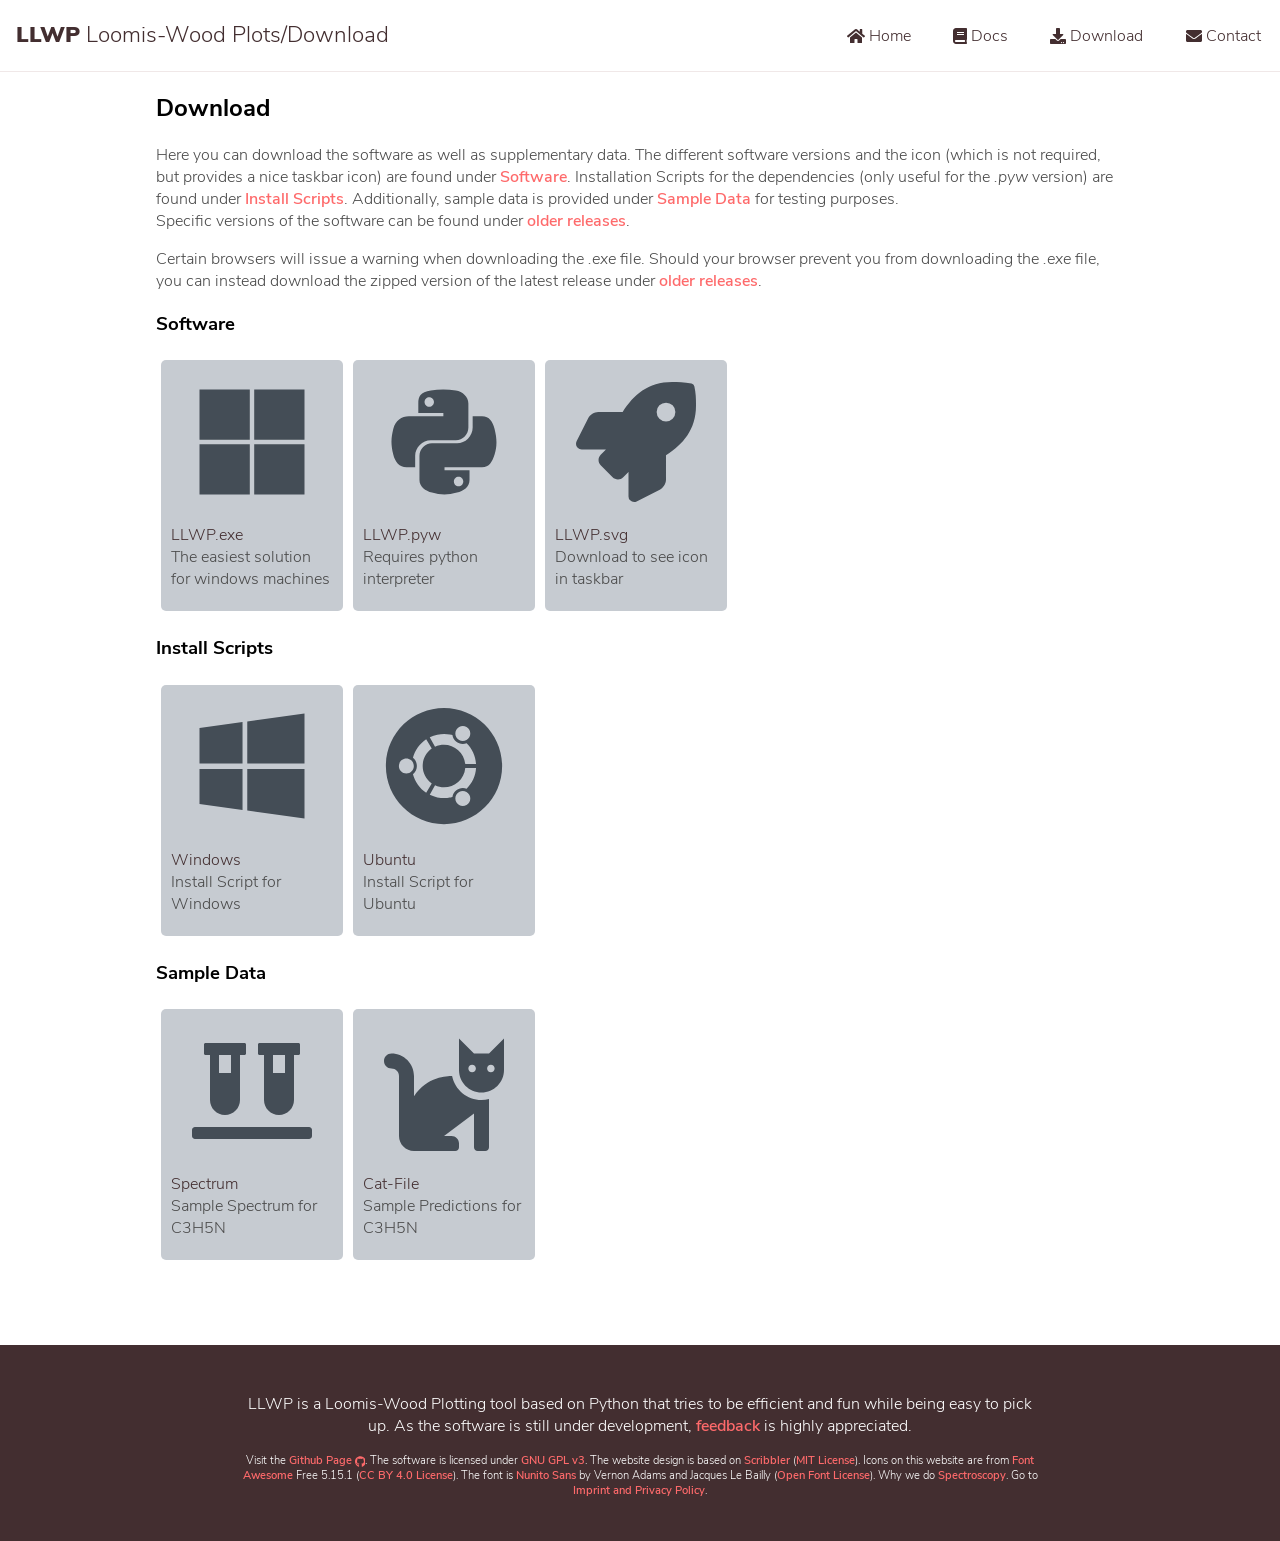
<file: download.html>
<!doctype html>
<html lang="en">
<head>
	<title>LLWP Loomis-Wood Plots - Download</title>
	<meta charset="utf-8">
	<meta name="viewport" content="width=device-width">
	<meta name="description" content="Download LLWP and Supplementary Material">
	<meta name="theme-color" content="#ffffff"/>
	<link rel="stylesheet" href="resources/style.css">
	<link rel="icon" type="image/ico" href="LLWP.svg" />
	<link rel="manifest" href="/LLWP/manifest.json">
	<link rel="apple-touch-icon" href="LLWP.png">
	
	<link rel="preload" as="font" href="resources/fonts/nunito-sans-v6-latin-300.woff2" type="font/woff2" crossorigin="anonymous">
	<link rel="preload" as="font" href="resources/fonts/nunito-sans-v6-latin-300italic.woff2" type="font/woff2" crossorigin="anonymous">
	<link rel="preload" as="font" href="resources/fonts/nunito-sans-v6-latin-600.woff2" type="font/woff2" crossorigin="anonymous">
	<link rel="preload" as="font" href="resources/fonts/nunito-sans-v6-latin-600italic.woff2" type="font/woff2" crossorigin="anonymous">
	<link rel="preload" as="font" href="resources/fonts/nunito-sans-v6-latin-700.woff2" type="font/woff2" crossorigin="anonymous">
	<link rel="preload" as="font" href="resources/fonts/nunito-sans-v6-latin-700italic.woff2" type="font/woff2" crossorigin="anonymous">
	<link rel="preload" as="font" href="resources/fonts/nunito-sans-v6-latin-800.woff2" type="font/woff2" crossorigin="anonymous">
	<link rel="preload" as="font" href="resources/fonts/nunito-sans-v6-latin-900.woff2" type="font/woff2" crossorigin="anonymous">
	
</head>
<body>
	<nav class="sideheader">
		<a href="index.html">
<h1 class="logo">LLWP <span class="logo__thin unessential">Loomis-Wood Plots/</span><span class="logo__thin">Download<span></h1>		</a>
		<ul class="menu">
			<li class="menu__item"><a href="index.html" class="link link--dark" aria-label="Home">
				<svg xmlns="http://www.w3.org/2000/svg" viewBox="0 0 576 512"><!-- Font Awesome Free 5.15.1 by @fontawesome - https://fontawesome.com License - https://fontawesome.com/license/free (Icons: CC BY 4.0, Fonts: SIL OFL 1.1, Code: MIT License) --><path d="M280.37 148.26L96 300.11V464a16 16 0 0 0 16 16l112.06-.29a16 16 0 0 0 15.92-16V368a16 16 0 0 1 16-16h64a16 16 0 0 1 16 16v95.64a16 16 0 0 0 16 16.05L464 480a16 16 0 0 0 16-16V300L295.67 148.26a12.19 12.19 0 0 0-15.3 0zM571.6 251.47L488 182.56V44.05a12 12 0 0 0-12-12h-56a12 12 0 0 0-12 12v72.61L318.47 43a48 48 0 0 0-61 0L4.34 251.47a12 12 0 0 0-1.6 16.9l25.5 31A12 12 0 0 0 45.15 301l235.22-193.74a12.19 12.19 0 0 1 15.3 0L530.9 301a12 12 0 0 0 16.9-1.6l25.5-31a12 12 0 0 0-1.7-16.93z"/></svg>
				<span>Home</span>
			</a></li>
			<li class="menu__item"><a href="docs.html" class="link link--dark" aria-label="Documentation">
				<svg xmlns="http://www.w3.org/2000/svg" viewBox="0 0 448 512"><!-- Font Awesome Free 5.15.1 by @fontawesome - https://fontawesome.com License - https://fontawesome.com/license/free (Icons: CC BY 4.0, Fonts: SIL OFL 1.1, Code: MIT License) --><path d="M448 360V24c0-13.3-10.7-24-24-24H96C43 0 0 43 0 96v320c0 53 43 96 96 96h328c13.3 0 24-10.7 24-24v-16c0-7.5-3.5-14.3-8.9-18.7-4.2-15.4-4.2-59.3 0-74.7 5.4-4.3 8.9-11.1 8.9-18.6zM128 134c0-3.3 2.7-6 6-6h212c3.3 0 6 2.7 6 6v20c0 3.3-2.7 6-6 6H134c-3.3 0-6-2.7-6-6v-20zm0 64c0-3.3 2.7-6 6-6h212c3.3 0 6 2.7 6 6v20c0 3.3-2.7 6-6 6H134c-3.3 0-6-2.7-6-6v-20zm253.4 250H96c-17.7 0-32-14.3-32-32 0-17.6 14.4-32 32-32h285.4c-1.9 17.1-1.9 46.9 0 64z"/></svg>
				<span>Docs</span>
			</a></li>
			<li class="menu__item"><a href="download.html" class="link link--dark" aria-label="Download">
				<svg xmlns="http://www.w3.org/2000/svg" viewBox="0 0 512 512"><!-- Font Awesome Free 5.15.1 by @fontawesome - https://fontawesome.com License - https://fontawesome.com/license/free (Icons: CC BY 4.0, Fonts: SIL OFL 1.1, Code: MIT License) --><path d="M216 0h80c13.3 0 24 10.7 24 24v168h87.7c17.8 0 26.7 21.5 14.1 34.1L269.7 378.3c-7.5 7.5-19.8 7.5-27.3 0L90.1 226.1c-12.6-12.6-3.7-34.1 14.1-34.1H192V24c0-13.3 10.7-24 24-24zm296 376v112c0 13.3-10.7 24-24 24H24c-13.3 0-24-10.7-24-24V376c0-13.3 10.7-24 24-24h146.7l49 49c20.1 20.1 52.5 20.1 72.6 0l49-49H488c13.3 0 24 10.7 24 24zm-124 88c0-11-9-20-20-20s-20 9-20 20 9 20 20 20 20-9 20-20zm64 0c0-11-9-20-20-20s-20 9-20 20 9 20 20 20 20-9 20-20z"/></svg>
				<span>Download</span>
			</a></li>
			<li class="menu__item"><a href="contact.html" class="link link--dark" aria-label="Contact">
				<svg xmlns="http://www.w3.org/2000/svg" viewBox="0 0 512 512"><!-- Font Awesome Free 5.15.1 by @fontawesome - https://fontawesome.com License - https://fontawesome.com/license/free (Icons: CC BY 4.0, Fonts: SIL OFL 1.1, Code: MIT License) --><path d="M502.3 190.8c3.9-3.1 9.7-.2 9.7 4.7V400c0 26.5-21.5 48-48 48H48c-26.5 0-48-21.5-48-48V195.6c0-5 5.7-7.8 9.7-4.7 22.4 17.4 52.1 39.5 154.1 113.6 21.1 15.4 56.7 47.8 92.2 47.6 35.7.3 72-32.8 92.3-47.6 102-74.1 131.6-96.3 154-113.7zM256 320c23.2.4 56.6-29.2 73.4-41.4 132.7-96.3 142.8-104.7 173.4-128.7 5.8-4.5 9.2-11.5 9.2-18.9v-19c0-26.5-21.5-48-48-48H48C21.5 64 0 85.5 0 112v19c0 7.4 3.4 14.3 9.2 18.9 30.6 23.9 40.7 32.4 173.4 128.7 16.8 12.2 50.2 41.8 73.4 41.4z"/></svg>
				<span>Contact</span>
			</a></li>
		</ul>
	</nav>
<div class="wrapper">
<article class="doc__content" id="doc__content" style="margin-left:0px;">
<h2>Download</h2>
<p>Here you can download the software as well as supplementary data. The different software versions and the icon (which is not required, but provides a nice taskbar icon) are found under <a class="link link--light" href="#Software">Software</a>. Installation Scripts for the dependencies (only useful for the <em>.pyw</em> version) are found under <a class="link link--light" href="#Install Scripts">Install Scripts</a>. Additionally, sample data is provided under <a class="link link--light" href="#Sample Data">Sample Data</a> for testing purposes.
<br>
Specific versions of the software can be found under <a class="link link--light" href="https://github.com/Ltotheois/LLWP/releases">older releases</a>.</p>

<p>Certain browsers will issue a warning when downloading the <em>.exe</em> file. Should your browser prevent you from downloading the <em>.exe</em> file, you can instead download the zipped version of the latest release under <a class="link link--light" href="https://github.com/Ltotheois/LLWP/releases">older releases</a>.</p>

<h3 id="Software">Software</h3>
<div style="display:flex; width:100%; flex-wrap:wrap;">
	<a target="_blank" download="LLWP.exe"  class="download_card" href="https://github.com/Ltotheois/LLWP/releases/latest/download/LLWP.exe" rel="noreferrer">
		<svg xmlns="http://www.w3.org/2000/svg" viewBox="0 0 448 512"><!-- Font Awesome Free 5.15.1 by @fontawesome - https://fontawesome.com License - https://fontawesome.com/license/free (Icons: CC BY 4.0, Fonts: SIL OFL 1.1, Code: MIT License) --><path d="M0 32h214.6v214.6H0V32zm233.4 0H448v214.6H233.4V32zM0 265.4h214.6V480H0V265.4zm233.4 0H448V480H233.4V265.4z"/></svg>
		<div>
			<span>LLWP.exe</span>
			<p>The easiest solution for windows machines</p>
		</div>
	</a>
	<a target="_blank" download="LLWP.pyw" class="download_card" href="https://github.com/Ltotheois/LLWP/releases/latest/download/LLWP.pyw" rel="noreferrer">
		<svg xmlns="http://www.w3.org/2000/svg" viewBox="0 0 448 512"><!-- Font Awesome Free 5.15.1 by @fontawesome - https://fontawesome.com License - https://fontawesome.com/license/free (Icons: CC BY 4.0, Fonts: SIL OFL 1.1, Code: MIT License) --><path d="M439.8 200.5c-7.7-30.9-22.3-54.2-53.4-54.2h-40.1v47.4c0 36.8-31.2 67.8-66.8 67.8H172.7c-29.2 0-53.4 25-53.4 54.3v101.8c0 29 25.2 46 53.4 54.3 33.8 9.9 66.3 11.7 106.8 0 26.9-7.8 53.4-23.5 53.4-54.3v-40.7H226.2v-13.6h160.2c31.1 0 42.6-21.7 53.4-54.2 11.2-33.5 10.7-65.7 0-108.6zM286.2 404c11.1 0 20.1 9.1 20.1 20.3 0 11.3-9 20.4-20.1 20.4-11 0-20.1-9.2-20.1-20.4.1-11.3 9.1-20.3 20.1-20.3zM167.8 248.1h106.8c29.7 0 53.4-24.5 53.4-54.3V91.9c0-29-24.4-50.7-53.4-55.6-35.8-5.9-74.7-5.6-106.8.1-45.2 8-53.4 24.7-53.4 55.6v40.7h106.9v13.6h-147c-31.1 0-58.3 18.7-66.8 54.2-9.8 40.7-10.2 66.1 0 108.6 7.6 31.6 25.7 54.2 56.8 54.2H101v-48.8c0-35.3 30.5-66.4 66.8-66.4zm-6.7-142.6c-11.1 0-20.1-9.1-20.1-20.3.1-11.3 9-20.4 20.1-20.4 11 0 20.1 9.2 20.1 20.4s-9 20.3-20.1 20.3z"/></svg>
		<div>
			<span>LLWP.pyw</span>
			<p>Requires python interpreter</p>
		</div>
	</a>
	<a target="_blank" download="LLWP.svg" class="download_card" href="LLWP.svg">
		<svg xmlns="http://www.w3.org/2000/svg" viewBox="0 0 512 512"><!-- Font Awesome Free 5.15.1 by @fontawesome - https://fontawesome.com License - https://fontawesome.com/license/free (Icons: CC BY 4.0, Fonts: SIL OFL 1.1, Code: MIT License) --><path d="M505.12019,19.09375c-1.18945-5.53125-6.65819-11-12.207-12.1875C460.716,0,435.507,0,410.40747,0,307.17523,0,245.26909,55.20312,199.05238,128H94.83772c-16.34763.01562-35.55658,11.875-42.88664,26.48438L2.51562,253.29688A28.4,28.4,0,0,0,0,264a24.00867,24.00867,0,0,0,24.00582,24H127.81618l-22.47457,22.46875c-11.36521,11.36133-12.99607,32.25781,0,45.25L156.24582,406.625c11.15623,11.1875,32.15619,13.15625,45.27726,0l22.47457-22.46875V488a24.00867,24.00867,0,0,0,24.00581,24,28.55934,28.55934,0,0,0,10.707-2.51562l98.72834-49.39063c14.62888-7.29687,26.50776-26.5,26.50776-42.85937V312.79688c72.59753-46.3125,128.03493-108.40626,128.03493-211.09376C512.07526,76.5,512.07526,51.29688,505.12019,19.09375ZM384.04033,168A40,40,0,1,1,424.05,128,40.02322,40.02322,0,0,1,384.04033,168Z"/></svg>					<div>
			<span>LLWP.svg</span>
			<p>Download to see icon in taskbar</p>
		</div>
	</a>
</div>

<h3 id="Install Scripts">Install Scripts</h3>
<div style="display:flex; width:100%; flex-wrap:wrap;">
	<a target="_blank" download="windows_install.bat"  class="download_card" href="resources/download/InstallScripts/windows_install.bat">
		<svg xmlns="http://www.w3.org/2000/svg" viewBox="0 0 448 512"><!-- Font Awesome Free 5.15.1 by @fontawesome - https://fontawesome.com License - https://fontawesome.com/license/free (Icons: CC BY 4.0, Fonts: SIL OFL 1.1, Code: MIT License) --><path d="M0 93.7l183.6-25.3v177.4H0V93.7zm0 324.6l183.6 25.3V268.4H0v149.9zm203.8 28L448 480V268.4H203.8v177.9zm0-380.6v180.1H448V32L203.8 65.7z"/></svg>
		<div>
			<span>Windows</span>
			<p>Install Script for Windows</p>
		</div>
	</a>
	<a target="_blank" download="ubuntu_install.sh" class="download_card" download href="resources/download/InstallScripts/ubuntu_install.sh">
		<svg xmlns="http://www.w3.org/2000/svg" viewBox="0 0 496 512"><!-- Font Awesome Free 5.15.1 by @fontawesome - https://fontawesome.com License - https://fontawesome.com/license/free (Icons: CC BY 4.0, Fonts: SIL OFL 1.1, Code: MIT License) --><path d="M248 8C111 8 0 119 0 256s111 248 248 248 248-111 248-248S385 8 248 8zm52.7 93c8.8-15.2 28.3-20.5 43.5-11.7 15.3 8.8 20.5 28.3 11.7 43.6-8.8 15.2-28.3 20.5-43.5 11.7-15.3-8.9-20.5-28.4-11.7-43.6zM87.4 287.9c-17.6 0-31.9-14.3-31.9-31.9 0-17.6 14.3-31.9 31.9-31.9 17.6 0 31.9 14.3 31.9 31.9 0 17.6-14.3 31.9-31.9 31.9zm28.1 3.1c22.3-17.9 22.4-51.9 0-69.9 8.6-32.8 29.1-60.7 56.5-79.1l23.7 39.6c-51.5 36.3-51.5 112.5 0 148.8L172 370c-27.4-18.3-47.8-46.3-56.5-79zm228.7 131.7c-15.3 8.8-34.7 3.6-43.5-11.7-8.8-15.3-3.6-34.8 11.7-43.6 15.2-8.8 34.7-3.6 43.5 11.7 8.8 15.3 3.6 34.8-11.7 43.6zm.3-69.5c-26.7-10.3-56.1 6.6-60.5 35-5.2 1.4-48.9 14.3-96.7-9.4l22.5-40.3c57 26.5 123.4-11.7 128.9-74.4l46.1.7c-2.3 34.5-17.3 65.5-40.3 88.4zm-5.9-105.3c-5.4-62-71.3-101.2-128.9-74.4l-22.5-40.3c47.9-23.7 91.5-10.8 96.7-9.4 4.4 28.3 33.8 45.3 60.5 35 23.1 22.9 38 53.9 40.2 88.5l-46 .6z"/></svg>
		<div>
			<span>Ubuntu</span>
			<p>Install Script for Ubuntu</p>
		</div>
	</a>
</div>

<h3 id="Sample Data">Sample Data</h3>
<div style="display:flex; width:100%; flex-wrap:wrap;">
	<a target="_blank" download="Sample.csv" class="download_card" href="resources/download/SampleData/Sample.csv">
		<svg xmlns="http://www.w3.org/2000/svg" viewBox="0 0 640 512"><!-- Font Awesome Free 5.15.1 by @fontawesome - https://fontawesome.com License - https://fontawesome.com/license/free (Icons: CC BY 4.0, Fonts: SIL OFL 1.1, Code: MIT License) --><path d="M72 64h24v240c0 44.1 35.9 80 80 80s80-35.9 80-80V64h24c4.4 0 8-3.6 8-8V8c0-4.4-3.6-8-8-8H72c-4.4 0-8 3.6-8 8v48c0 4.4 3.6 8 8 8zm72 0h64v96h-64V64zm480 384H16c-8.8 0-16 7.2-16 16v32c0 8.8 7.2 16 16 16h608c8.8 0 16-7.2 16-16v-32c0-8.8-7.2-16-16-16zM360 64h24v240c0 44.1 35.9 80 80 80s80-35.9 80-80V64h24c4.4 0 8-3.6 8-8V8c0-4.4-3.6-8-8-8H360c-4.4 0-8 3.6-8 8v48c0 4.4 3.6 8 8 8zm72 0h64v96h-64V64z"/></svg>
		<div>
			<span>Spectrum</span>
			<p>Sample Spectrum for C3H5N</p>
		</div>
	</a>
	<a target="_blank" download="Sample.cat" class="download_card" href="resources/download/SampleData/Sample.cat">
		<svg xmlns="http://www.w3.org/2000/svg" viewBox="0 0 512 512"><!-- Font Awesome Free 5.15.1 by @fontawesome - https://fontawesome.com License - https://fontawesome.com/license/free (Icons: CC BY 4.0, Fonts: SIL OFL 1.1, Code: MIT License) --><path d="M290.59 192c-20.18 0-106.82 1.98-162.59 85.95V192c0-52.94-43.06-96-96-96-17.67 0-32 14.33-32 32s14.33 32 32 32c17.64 0 32 14.36 32 32v256c0 35.3 28.7 64 64 64h176c8.84 0 16-7.16 16-16v-16c0-17.67-14.33-32-32-32h-32l128-96v144c0 8.84 7.16 16 16 16h32c8.84 0 16-7.16 16-16V289.86c-10.29 2.67-20.89 4.54-32 4.54-61.81 0-113.52-44.05-125.41-102.4zM448 96h-64l-64-64v134.4c0 53.02 42.98 96 96 96s96-42.98 96-96V32l-64 64zm-72 80c-8.84 0-16-7.16-16-16s7.16-16 16-16 16 7.16 16 16-7.16 16-16 16zm80 0c-8.84 0-16-7.16-16-16s7.16-16 16-16 16 7.16 16 16-7.16 16-16 16z"/></svg>
		<div>
			<span>Cat-File</span>
			<p>Sample Predictions for C3H5N</p>
		</div>
	</a>
</div>
</article>
</div>
		
	<footer class="footer">
		<p>LLWP is a Loomis-Wood Plotting tool based on Python that tries to be efficient and fun while being easy to pick up. As the software is still under development, <script>document.write('<n pynff="yvax yvax--yvtug" uers="znvygb:obanu@cu1.hav-xbrya.qr">srrqonpx</n>'.replace(/[a-zA-Z]/g,function(c){return String.fromCharCode((c<="Z"?90:122)>=(c=c.charCodeAt(0)+13)?c:c-26);}));</script> is highly appreciated.</p>			
		<p class="license">Visit the <a class="link link--light" href="https://github.com/Ltotheois/LLWP">Github Page <svg aria-hidden="true" focusable="false" data-prefix="fab" data-icon="github" class="svg-inline--fa fa-github fa-w-16" role="img" xmlns="http://www.w3.org/2000/svg" viewBox="0 0 496 512"><path fill="currentColor" d="M165.9 397.4c0 2-2.3 3.6-5.2 3.6-3.3.3-5.6-1.3-5.6-3.6 0-2 2.3-3.6 5.2-3.6 3-.3 5.6 1.3 5.6 3.6zm-31.1-4.5c-.7 2 1.3 4.3 4.3 4.9 2.6 1 5.6 0 6.2-2s-1.3-4.3-4.3-5.2c-2.6-.7-5.5.3-6.2 2.3zm44.2-1.7c-2.9.7-4.9 2.6-4.6 4.9.3 2 2.9 3.3 5.9 2.6 2.9-.7 4.9-2.6 4.6-4.6-.3-1.9-3-3.2-5.9-2.9zM244.8 8C106.1 8 0 113.3 0 252c0 110.9 69.8 205.8 169.5 239.2 12.8 2.3 17.3-5.6 17.3-12.1 0-6.2-.3-40.4-.3-61.4 0 0-70 15-84.7-29.8 0 0-11.4-29.1-27.8-36.6 0 0-22.9-15.7 1.6-15.4 0 0 24.9 2 38.6 25.8 21.9 38.6 58.6 27.5 72.9 20.9 2.3-16 8.8-27.1 16-33.7-55.9-6.2-112.3-14.3-112.3-110.5 0-27.5 7.6-41.3 23.6-58.9-2.6-6.5-11.1-33.3 2.6-67.9 20.9-6.5 69 27 69 27 20-5.6 41.5-8.5 62.8-8.5s42.8 2.9 62.8 8.5c0 0 48.1-33.6 69-27 13.7 34.7 5.2 61.4 2.6 67.9 16 17.7 25.8 31.5 25.8 58.9 0 96.5-58.9 104.2-114.8 110.5 9.2 7.9 17 22.9 17 46.4 0 33.7-.3 75.4-.3 83.6 0 6.5 4.6 14.4 17.3 12.1C428.2 457.8 496 362.9 496 252 496 113.3 383.5 8 244.8 8zM97.2 352.9c-1.3 1-1 3.3.7 5.2 1.6 1.6 3.9 2.3 5.2 1 1.3-1 1-3.3-.7-5.2-1.6-1.6-3.9-2.3-5.2-1zm-10.8-8.1c-.7 1.3.3 2.9 2.3 3.9 1.6 1 3.6.7 4.3-.7.7-1.3-.3-2.9-2.3-3.9-2-.6-3.6-.3-4.3.7zm32.4 35.6c-1.6 1.3-1 4.3 1.3 6.2 2.3 2.3 5.2 2.6 6.5 1 1.3-1.3.7-4.3-1.3-6.2-2.2-2.3-5.2-2.6-6.5-1zm-11.4-14.7c-1.6 1-1.6 3.6 0 5.9 1.6 2.3 4.3 3.3 5.6 2.3 1.6-1.3 1.6-3.9 0-6.2-1.4-2.3-4-3.3-5.6-2z"></path></svg></a><span class="footer_special">. </span><br class="footer_special"/>The software is licensed under <a class="link link--light" href="https://www.gnu.org/licenses/gpl-3.0.html">GNU GPL v3</a><span class="footer_special">. </span><br class="footer_special"/>The website design is based on <a class="link link--light" href="https://github.com/amiechen/codrops-scribbler">Scribbler</a> (<a class="link link--light" href="https://opensource.org/licenses/MIT">MIT License</a>)<span class="footer_special">. </span><br class="footer_special"/>Icons on this website are from <a class="link link--light" href="https://fontawesome.com">Font Awesome</a> Free 5.15.1 (<a class="link link--light" href="https://fontawesome.com/license/free">CC BY 4.0 License</a>)<span class="footer_special">. </span><br class="footer_special"/>The font is <a class="link link--light" href="https://fonts.google.com/specimen/Nunito+Sans">Nunito Sans</a> by Vernon Adams and Jacques Le Bailly (<a class="link link--light" href="https://scripts.sil.org/cms/scripts/page.php?site_id=nrsi&id=OFL">Open Font License</a>)<span class="footer_special">. </span><br class="footer_special"/>Why we do <a class="link link--light" href="https://twitter.com/kdtrey5/status/19970390110">Spectroscopy</a><span class="footer_special">. </span><br class="footer_special"/>Go to <a class="link link--light" href="imprint.html">Imprint and Privacy Policy</a><span class="footer_special">.</span></p>
	</footer>

</body>
</html>
</file>
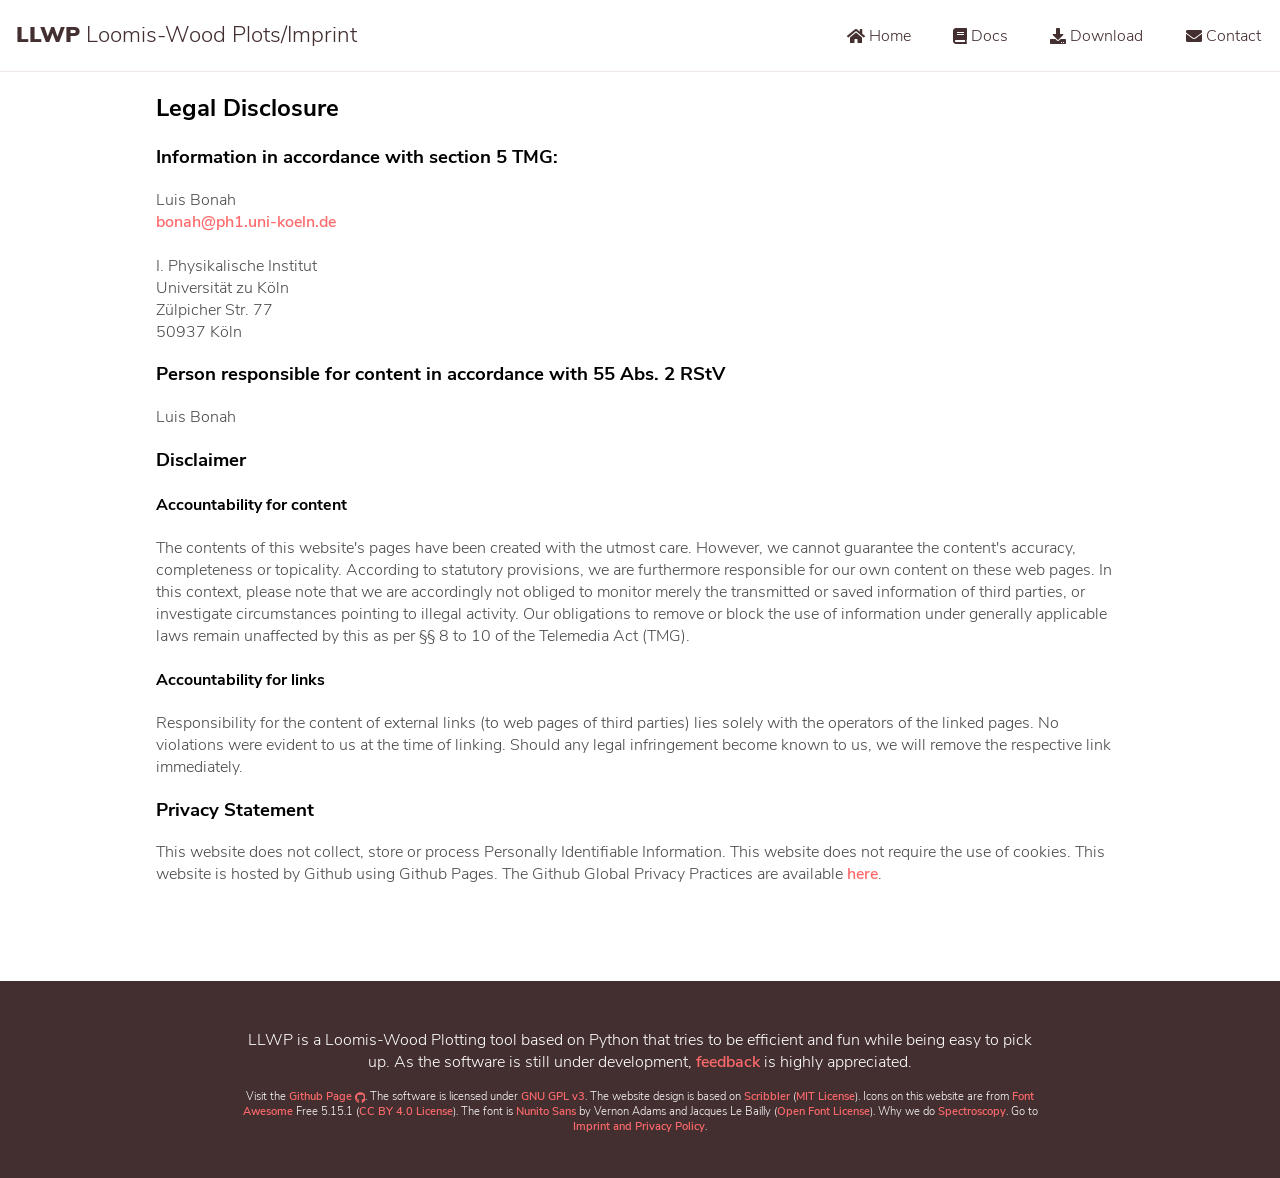
<file: imprint.html>
<!doctype html>
<html lang="en">
<head>
	<title>LLWP Loomis-Wood Plots - Imprint</title>
	<meta charset="utf-8">
	<meta name="viewport" content="width=device-width">
	<meta name="description" content="Imprint according to German TMG">
	<meta name="theme-color" content="#ffffff"/>
	<link rel="stylesheet" href="resources/style.css">
	<link rel="icon" type="image/ico" href="LLWP.svg" />
	<link rel="manifest" href="/LLWP/manifest.json">
	<link rel="apple-touch-icon" href="LLWP.png">
	
	<link rel="preload" as="font" href="resources/fonts/nunito-sans-v6-latin-300.woff2" type="font/woff2" crossorigin="anonymous">
	<link rel="preload" as="font" href="resources/fonts/nunito-sans-v6-latin-300italic.woff2" type="font/woff2" crossorigin="anonymous">
	<link rel="preload" as="font" href="resources/fonts/nunito-sans-v6-latin-600.woff2" type="font/woff2" crossorigin="anonymous">
	<link rel="preload" as="font" href="resources/fonts/nunito-sans-v6-latin-600italic.woff2" type="font/woff2" crossorigin="anonymous">
	<link rel="preload" as="font" href="resources/fonts/nunito-sans-v6-latin-700.woff2" type="font/woff2" crossorigin="anonymous">
	<link rel="preload" as="font" href="resources/fonts/nunito-sans-v6-latin-700italic.woff2" type="font/woff2" crossorigin="anonymous">
	<link rel="preload" as="font" href="resources/fonts/nunito-sans-v6-latin-800.woff2" type="font/woff2" crossorigin="anonymous">
	<link rel="preload" as="font" href="resources/fonts/nunito-sans-v6-latin-900.woff2" type="font/woff2" crossorigin="anonymous">
	
</head>
<body>
	<nav class="sideheader">
		<a href="index.html">
<h1 class="logo">LLWP <span class="logo__thin unessential">Loomis-Wood Plots/</span><span class="logo__thin">Imprint<span></h1>		</a>
		<ul class="menu">
			<li class="menu__item"><a href="index.html" class="link link--dark" aria-label="Home">
				<svg xmlns="http://www.w3.org/2000/svg" viewBox="0 0 576 512"><!-- Font Awesome Free 5.15.1 by @fontawesome - https://fontawesome.com License - https://fontawesome.com/license/free (Icons: CC BY 4.0, Fonts: SIL OFL 1.1, Code: MIT License) --><path d="M280.37 148.26L96 300.11V464a16 16 0 0 0 16 16l112.06-.29a16 16 0 0 0 15.92-16V368a16 16 0 0 1 16-16h64a16 16 0 0 1 16 16v95.64a16 16 0 0 0 16 16.05L464 480a16 16 0 0 0 16-16V300L295.67 148.26a12.19 12.19 0 0 0-15.3 0zM571.6 251.47L488 182.56V44.05a12 12 0 0 0-12-12h-56a12 12 0 0 0-12 12v72.61L318.47 43a48 48 0 0 0-61 0L4.34 251.47a12 12 0 0 0-1.6 16.9l25.5 31A12 12 0 0 0 45.15 301l235.22-193.74a12.19 12.19 0 0 1 15.3 0L530.9 301a12 12 0 0 0 16.9-1.6l25.5-31a12 12 0 0 0-1.7-16.93z"/></svg>
				<span>Home</span>
			</a></li>
			<li class="menu__item"><a href="docs.html" class="link link--dark" aria-label="Documentation">
				<svg xmlns="http://www.w3.org/2000/svg" viewBox="0 0 448 512"><!-- Font Awesome Free 5.15.1 by @fontawesome - https://fontawesome.com License - https://fontawesome.com/license/free (Icons: CC BY 4.0, Fonts: SIL OFL 1.1, Code: MIT License) --><path d="M448 360V24c0-13.3-10.7-24-24-24H96C43 0 0 43 0 96v320c0 53 43 96 96 96h328c13.3 0 24-10.7 24-24v-16c0-7.5-3.5-14.3-8.9-18.7-4.2-15.4-4.2-59.3 0-74.7 5.4-4.3 8.9-11.1 8.9-18.6zM128 134c0-3.3 2.7-6 6-6h212c3.3 0 6 2.7 6 6v20c0 3.3-2.7 6-6 6H134c-3.3 0-6-2.7-6-6v-20zm0 64c0-3.3 2.7-6 6-6h212c3.3 0 6 2.7 6 6v20c0 3.3-2.7 6-6 6H134c-3.3 0-6-2.7-6-6v-20zm253.4 250H96c-17.7 0-32-14.3-32-32 0-17.6 14.4-32 32-32h285.4c-1.9 17.1-1.9 46.9 0 64z"/></svg>
				<span>Docs</span>
			</a></li>
			<li class="menu__item"><a href="download.html" class="link link--dark" aria-label="Download">
				<svg xmlns="http://www.w3.org/2000/svg" viewBox="0 0 512 512"><!-- Font Awesome Free 5.15.1 by @fontawesome - https://fontawesome.com License - https://fontawesome.com/license/free (Icons: CC BY 4.0, Fonts: SIL OFL 1.1, Code: MIT License) --><path d="M216 0h80c13.3 0 24 10.7 24 24v168h87.7c17.8 0 26.7 21.5 14.1 34.1L269.7 378.3c-7.5 7.5-19.8 7.5-27.3 0L90.1 226.1c-12.6-12.6-3.7-34.1 14.1-34.1H192V24c0-13.3 10.7-24 24-24zm296 376v112c0 13.3-10.7 24-24 24H24c-13.3 0-24-10.7-24-24V376c0-13.3 10.7-24 24-24h146.7l49 49c20.1 20.1 52.5 20.1 72.6 0l49-49H488c13.3 0 24 10.7 24 24zm-124 88c0-11-9-20-20-20s-20 9-20 20 9 20 20 20 20-9 20-20zm64 0c0-11-9-20-20-20s-20 9-20 20 9 20 20 20 20-9 20-20z"/></svg>
				<span>Download</span>
			</a></li>
			<li class="menu__item"><a href="contact.html" class="link link--dark" aria-label="Contact">
				<svg xmlns="http://www.w3.org/2000/svg" viewBox="0 0 512 512"><!-- Font Awesome Free 5.15.1 by @fontawesome - https://fontawesome.com License - https://fontawesome.com/license/free (Icons: CC BY 4.0, Fonts: SIL OFL 1.1, Code: MIT License) --><path d="M502.3 190.8c3.9-3.1 9.7-.2 9.7 4.7V400c0 26.5-21.5 48-48 48H48c-26.5 0-48-21.5-48-48V195.6c0-5 5.7-7.8 9.7-4.7 22.4 17.4 52.1 39.5 154.1 113.6 21.1 15.4 56.7 47.8 92.2 47.6 35.7.3 72-32.8 92.3-47.6 102-74.1 131.6-96.3 154-113.7zM256 320c23.2.4 56.6-29.2 73.4-41.4 132.7-96.3 142.8-104.7 173.4-128.7 5.8-4.5 9.2-11.5 9.2-18.9v-19c0-26.5-21.5-48-48-48H48C21.5 64 0 85.5 0 112v19c0 7.4 3.4 14.3 9.2 18.9 30.6 23.9 40.7 32.4 173.4 128.7 16.8 12.2 50.2 41.8 73.4 41.4z"/></svg>
				<span>Contact</span>
			</a></li>
		</ul>
	</nav>
<div class="wrapper" style="width: 100%">
	<article class="doc__content" id="doc__content" style="margin-left:0px;">
		<h2>Legal Disclosure</h2>

		<h3>Information in accordance with section 5 TMG:</h3>
		<p>
			Luis Bonah
			<br><script>document.write('<n pynff="yvax yvax--yvtug" uers="znvygb:obanu@cu1.hav-xbrya.qr">obanu@cu1.hav-xbrya.qr</n>'.replace(/[a-zA-Z]/g,function(c){return String.fromCharCode((c<="Z"?90:122)>=(c=c.charCodeAt(0)+13)?c:c-26);}));</script>
			<br>
			<br>I. Physikalische Institut
			<br>Universität zu Köln
			<br>Zülpicher Str. 77
			<br>50937 Köln
		</p>
		
		<h3>Person responsible for content in accordance with 55 Abs. 2 RStV</h3>
		<p>Luis Bonah</p>

		<h3>Disclaimer</h3>
		<h4>Accountability for content</h4>
		<p>The contents of this website's pages have been created with the utmost care. However, we cannot guarantee the content's accuracy, completeness or topicality. According to statutory provisions, we are furthermore responsible for our own content on these web pages. In this context, please note that we are accordingly not obliged to monitor merely the transmitted or saved information of third parties, or investigate circumstances pointing to illegal activity. Our obligations to remove or block the use of information under generally applicable laws remain unaffected by this as per §§ 8 to 10 of the Telemedia Act (TMG).</p>
		<h4>Accountability for links</h4>
		<p>Responsibility for the content of external links (to web pages of third parties) lies solely with the operators of the linked pages. No violations were evident to us at the time of linking. Should any legal infringement become known to us, we will remove the respective link immediately.</p>

		<h3>Privacy Statement</h3>

		<p>This website does not collect, store or process Personally Identifiable Information. This website does not require the use of cookies. This website is hosted by Github using Github Pages. The Github Global Privacy Practices are available <a class="link link--light" href="https://docs.github.com/en/github/site-policy/global-privacy-practices">here</a>.

	</article>
</div>
		
	<footer class="footer">
		<p>LLWP is a Loomis-Wood Plotting tool based on Python that tries to be efficient and fun while being easy to pick up. As the software is still under development, <script>document.write('<n pynff="yvax yvax--yvtug" uers="znvygb:obanu@cu1.hav-xbrya.qr">srrqonpx</n>'.replace(/[a-zA-Z]/g,function(c){return String.fromCharCode((c<="Z"?90:122)>=(c=c.charCodeAt(0)+13)?c:c-26);}));</script> is highly appreciated.</p>			
		<p class="license">Visit the <a class="link link--light" href="https://github.com/Ltotheois/LLWP">Github Page <svg aria-hidden="true" focusable="false" data-prefix="fab" data-icon="github" class="svg-inline--fa fa-github fa-w-16" role="img" xmlns="http://www.w3.org/2000/svg" viewBox="0 0 496 512"><path fill="currentColor" d="M165.9 397.4c0 2-2.3 3.6-5.2 3.6-3.3.3-5.6-1.3-5.6-3.6 0-2 2.3-3.6 5.2-3.6 3-.3 5.6 1.3 5.6 3.6zm-31.1-4.5c-.7 2 1.3 4.3 4.3 4.9 2.6 1 5.6 0 6.2-2s-1.3-4.3-4.3-5.2c-2.6-.7-5.5.3-6.2 2.3zm44.2-1.7c-2.9.7-4.9 2.6-4.6 4.9.3 2 2.9 3.3 5.9 2.6 2.9-.7 4.9-2.6 4.6-4.6-.3-1.9-3-3.2-5.9-2.9zM244.8 8C106.1 8 0 113.3 0 252c0 110.9 69.8 205.8 169.5 239.2 12.8 2.3 17.3-5.6 17.3-12.1 0-6.2-.3-40.4-.3-61.4 0 0-70 15-84.7-29.8 0 0-11.4-29.1-27.8-36.6 0 0-22.9-15.7 1.6-15.4 0 0 24.9 2 38.6 25.8 21.9 38.6 58.6 27.5 72.9 20.9 2.3-16 8.8-27.1 16-33.7-55.9-6.2-112.3-14.3-112.3-110.5 0-27.5 7.6-41.3 23.6-58.9-2.6-6.5-11.1-33.3 2.6-67.9 20.9-6.5 69 27 69 27 20-5.6 41.5-8.5 62.8-8.5s42.8 2.9 62.8 8.5c0 0 48.1-33.6 69-27 13.7 34.7 5.2 61.4 2.6 67.9 16 17.7 25.8 31.5 25.8 58.9 0 96.5-58.9 104.2-114.8 110.5 9.2 7.9 17 22.9 17 46.4 0 33.7-.3 75.4-.3 83.6 0 6.5 4.6 14.4 17.3 12.1C428.2 457.8 496 362.9 496 252 496 113.3 383.5 8 244.8 8zM97.2 352.9c-1.3 1-1 3.3.7 5.2 1.6 1.6 3.9 2.3 5.2 1 1.3-1 1-3.3-.7-5.2-1.6-1.6-3.9-2.3-5.2-1zm-10.8-8.1c-.7 1.3.3 2.9 2.3 3.9 1.6 1 3.6.7 4.3-.7.7-1.3-.3-2.9-2.3-3.9-2-.6-3.6-.3-4.3.7zm32.4 35.6c-1.6 1.3-1 4.3 1.3 6.2 2.3 2.3 5.2 2.6 6.5 1 1.3-1.3.7-4.3-1.3-6.2-2.2-2.3-5.2-2.6-6.5-1zm-11.4-14.7c-1.6 1-1.6 3.6 0 5.9 1.6 2.3 4.3 3.3 5.6 2.3 1.6-1.3 1.6-3.9 0-6.2-1.4-2.3-4-3.3-5.6-2z"></path></svg></a><span class="footer_special">. </span><br class="footer_special"/>The software is licensed under <a class="link link--light" href="https://www.gnu.org/licenses/gpl-3.0.html">GNU GPL v3</a><span class="footer_special">. </span><br class="footer_special"/>The website design is based on <a class="link link--light" href="https://github.com/amiechen/codrops-scribbler">Scribbler</a> (<a class="link link--light" href="https://opensource.org/licenses/MIT">MIT License</a>)<span class="footer_special">. </span><br class="footer_special"/>Icons on this website are from <a class="link link--light" href="https://fontawesome.com">Font Awesome</a> Free 5.15.1 (<a class="link link--light" href="https://fontawesome.com/license/free">CC BY 4.0 License</a>)<span class="footer_special">. </span><br class="footer_special"/>The font is <a class="link link--light" href="https://fonts.google.com/specimen/Nunito+Sans">Nunito Sans</a> by Vernon Adams and Jacques Le Bailly (<a class="link link--light" href="https://scripts.sil.org/cms/scripts/page.php?site_id=nrsi&id=OFL">Open Font License</a>)<span class="footer_special">. </span><br class="footer_special"/>Why we do <a class="link link--light" href="https://twitter.com/kdtrey5/status/19970390110">Spectroscopy</a><span class="footer_special">. </span><br class="footer_special"/>Go to <a class="link link--light" href="imprint.html">Imprint and Privacy Policy</a><span class="footer_special">.</span></p>
	</footer>

</body>
</html>
</file>
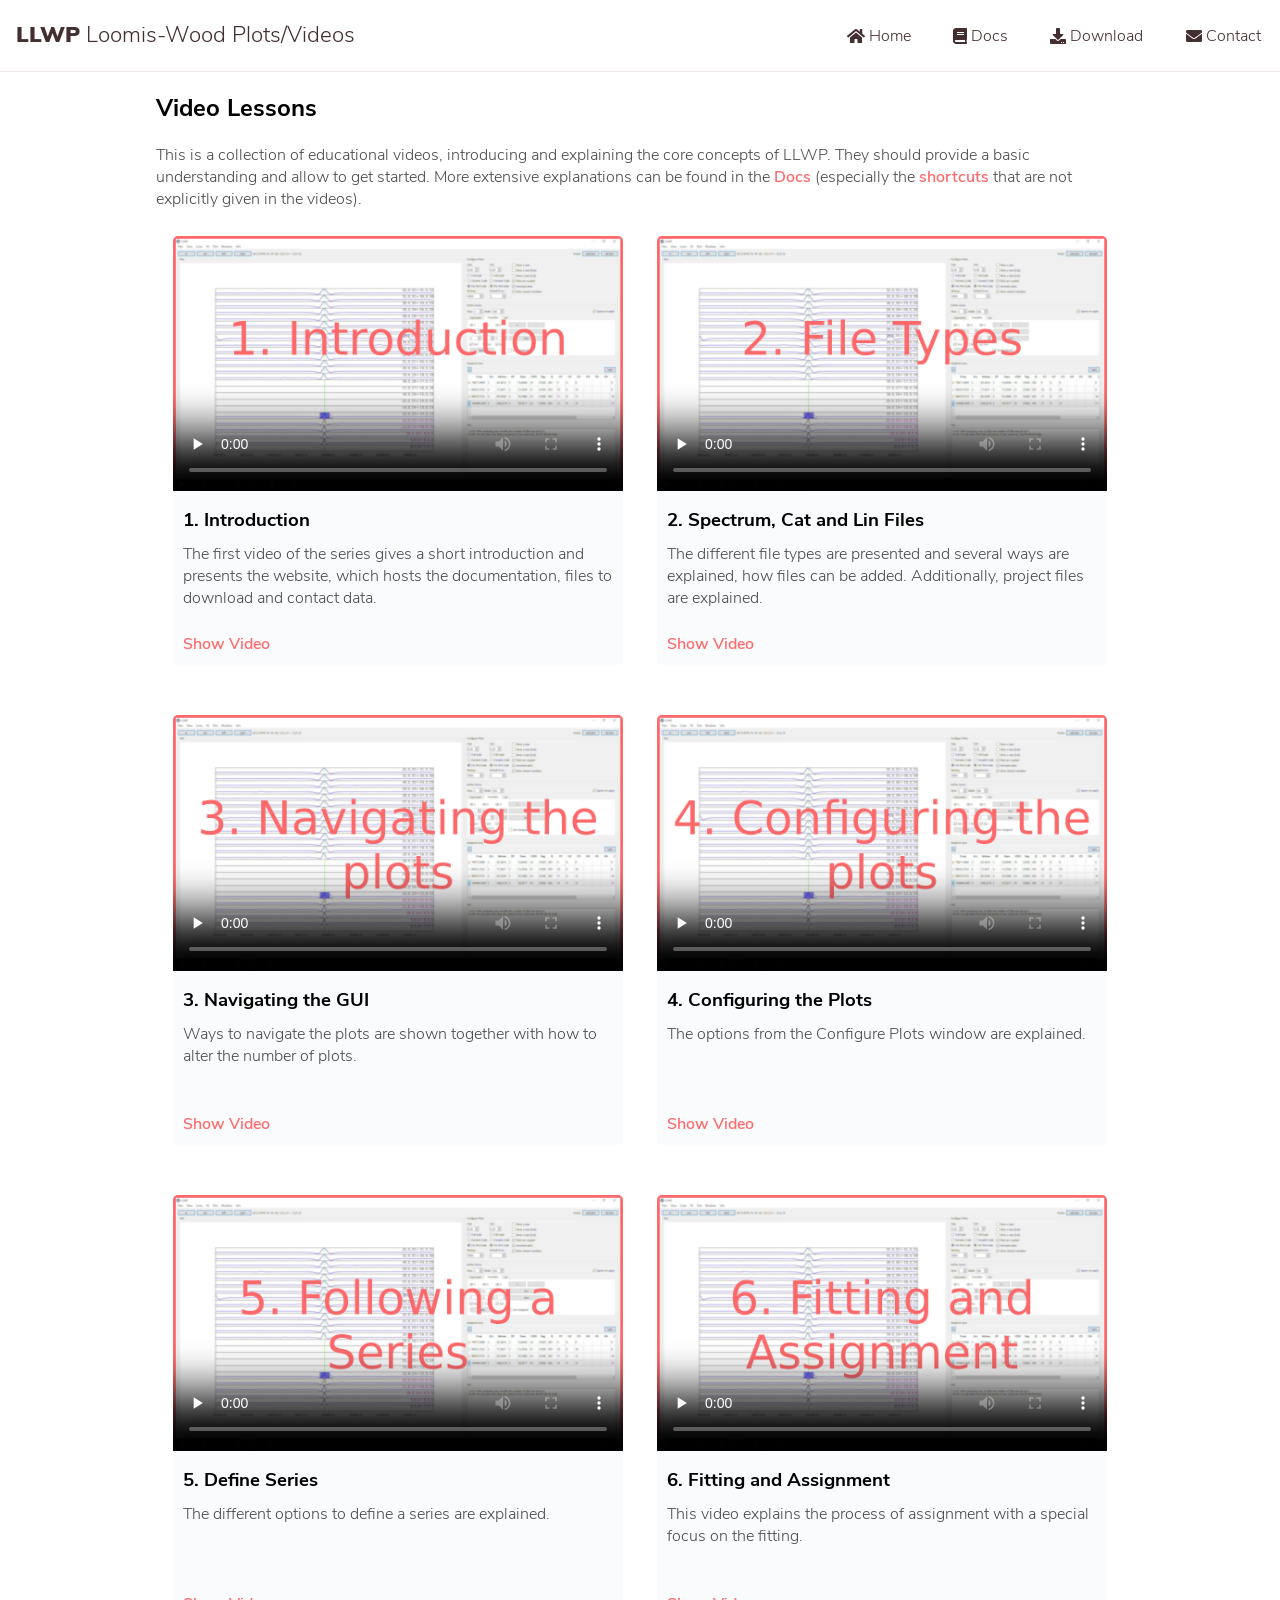
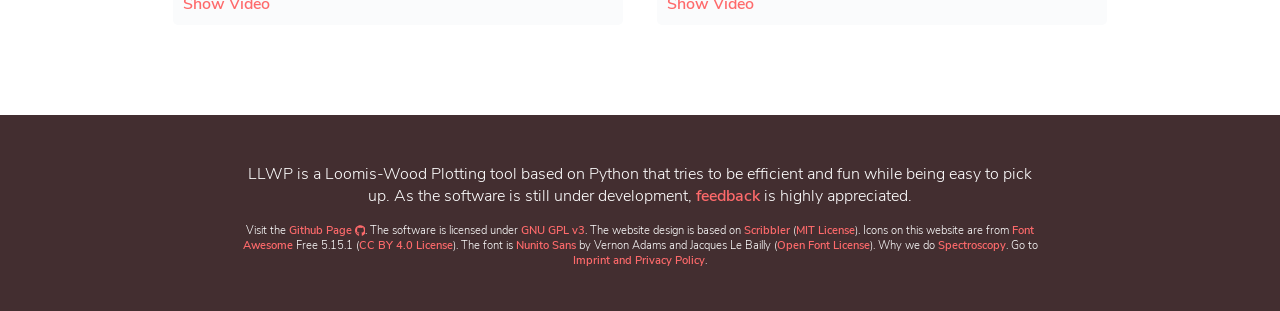
<file: videos.html>
<!doctype html>
<html lang="en">
<head>
	<title>LLWP Loomis-Wood Plots - Video Explanation</title>
	<meta charset="utf-8">
	<meta name="viewport" content="width=device-width">
	<meta name="description" content="Watch videos introducing and explaining LLWP Loomis-Wood Plots">
	<meta name="theme-color" content="#ffffff"/>
	<link rel="stylesheet" href="resources/style.css">
	<link rel="icon" type="image/ico" href="LLWP.svg" />
	<link rel="manifest" href="/LLWP/manifest.json">
	<link rel="apple-touch-icon" href="LLWP.png">
	
	<link rel="preload" as="font" href="resources/fonts/nunito-sans-v6-latin-300.woff2" type="font/woff2" crossorigin="anonymous">
	<link rel="preload" as="font" href="resources/fonts/nunito-sans-v6-latin-300italic.woff2" type="font/woff2" crossorigin="anonymous">
	<link rel="preload" as="font" href="resources/fonts/nunito-sans-v6-latin-600.woff2" type="font/woff2" crossorigin="anonymous">
	<link rel="preload" as="font" href="resources/fonts/nunito-sans-v6-latin-600italic.woff2" type="font/woff2" crossorigin="anonymous">
	<link rel="preload" as="font" href="resources/fonts/nunito-sans-v6-latin-700.woff2" type="font/woff2" crossorigin="anonymous">
	<link rel="preload" as="font" href="resources/fonts/nunito-sans-v6-latin-700italic.woff2" type="font/woff2" crossorigin="anonymous">
	<link rel="preload" as="font" href="resources/fonts/nunito-sans-v6-latin-800.woff2" type="font/woff2" crossorigin="anonymous">
	<link rel="preload" as="font" href="resources/fonts/nunito-sans-v6-latin-900.woff2" type="font/woff2" crossorigin="anonymous">
	
</head>
<body>
	<nav class="sideheader">
		<a href="index.html">
<h1 class="logo">LLWP <span class="logo__thin unessential">Loomis-Wood Plots/</span><span class="logo__thin">Videos<span></h1>		</a>
		<ul class="menu">
			<li class="menu__item"><a href="index.html" class="link link--dark" aria-label="Home">
				<svg xmlns="http://www.w3.org/2000/svg" viewBox="0 0 576 512"><!-- Font Awesome Free 5.15.1 by @fontawesome - https://fontawesome.com License - https://fontawesome.com/license/free (Icons: CC BY 4.0, Fonts: SIL OFL 1.1, Code: MIT License) --><path d="M280.37 148.26L96 300.11V464a16 16 0 0 0 16 16l112.06-.29a16 16 0 0 0 15.92-16V368a16 16 0 0 1 16-16h64a16 16 0 0 1 16 16v95.64a16 16 0 0 0 16 16.05L464 480a16 16 0 0 0 16-16V300L295.67 148.26a12.19 12.19 0 0 0-15.3 0zM571.6 251.47L488 182.56V44.05a12 12 0 0 0-12-12h-56a12 12 0 0 0-12 12v72.61L318.47 43a48 48 0 0 0-61 0L4.34 251.47a12 12 0 0 0-1.6 16.9l25.5 31A12 12 0 0 0 45.15 301l235.22-193.74a12.19 12.19 0 0 1 15.3 0L530.9 301a12 12 0 0 0 16.9-1.6l25.5-31a12 12 0 0 0-1.7-16.93z"/></svg>
				<span>Home</span>
			</a></li>
			<li class="menu__item"><a href="docs.html" class="link link--dark" aria-label="Documentation">
				<svg xmlns="http://www.w3.org/2000/svg" viewBox="0 0 448 512"><!-- Font Awesome Free 5.15.1 by @fontawesome - https://fontawesome.com License - https://fontawesome.com/license/free (Icons: CC BY 4.0, Fonts: SIL OFL 1.1, Code: MIT License) --><path d="M448 360V24c0-13.3-10.7-24-24-24H96C43 0 0 43 0 96v320c0 53 43 96 96 96h328c13.3 0 24-10.7 24-24v-16c0-7.5-3.5-14.3-8.9-18.7-4.2-15.4-4.2-59.3 0-74.7 5.4-4.3 8.9-11.1 8.9-18.6zM128 134c0-3.3 2.7-6 6-6h212c3.3 0 6 2.7 6 6v20c0 3.3-2.7 6-6 6H134c-3.3 0-6-2.7-6-6v-20zm0 64c0-3.3 2.7-6 6-6h212c3.3 0 6 2.7 6 6v20c0 3.3-2.7 6-6 6H134c-3.3 0-6-2.7-6-6v-20zm253.4 250H96c-17.7 0-32-14.3-32-32 0-17.6 14.4-32 32-32h285.4c-1.9 17.1-1.9 46.9 0 64z"/></svg>
				<span>Docs</span>
			</a></li>
			<li class="menu__item"><a href="download.html" class="link link--dark" aria-label="Download">
				<svg xmlns="http://www.w3.org/2000/svg" viewBox="0 0 512 512"><!-- Font Awesome Free 5.15.1 by @fontawesome - https://fontawesome.com License - https://fontawesome.com/license/free (Icons: CC BY 4.0, Fonts: SIL OFL 1.1, Code: MIT License) --><path d="M216 0h80c13.3 0 24 10.7 24 24v168h87.7c17.8 0 26.7 21.5 14.1 34.1L269.7 378.3c-7.5 7.5-19.8 7.5-27.3 0L90.1 226.1c-12.6-12.6-3.7-34.1 14.1-34.1H192V24c0-13.3 10.7-24 24-24zm296 376v112c0 13.3-10.7 24-24 24H24c-13.3 0-24-10.7-24-24V376c0-13.3 10.7-24 24-24h146.7l49 49c20.1 20.1 52.5 20.1 72.6 0l49-49H488c13.3 0 24 10.7 24 24zm-124 88c0-11-9-20-20-20s-20 9-20 20 9 20 20 20 20-9 20-20zm64 0c0-11-9-20-20-20s-20 9-20 20 9 20 20 20 20-9 20-20z"/></svg>
				<span>Download</span>
			</a></li>
			<li class="menu__item"><a href="contact.html" class="link link--dark" aria-label="Contact">
				<svg xmlns="http://www.w3.org/2000/svg" viewBox="0 0 512 512"><!-- Font Awesome Free 5.15.1 by @fontawesome - https://fontawesome.com License - https://fontawesome.com/license/free (Icons: CC BY 4.0, Fonts: SIL OFL 1.1, Code: MIT License) --><path d="M502.3 190.8c3.9-3.1 9.7-.2 9.7 4.7V400c0 26.5-21.5 48-48 48H48c-26.5 0-48-21.5-48-48V195.6c0-5 5.7-7.8 9.7-4.7 22.4 17.4 52.1 39.5 154.1 113.6 21.1 15.4 56.7 47.8 92.2 47.6 35.7.3 72-32.8 92.3-47.6 102-74.1 131.6-96.3 154-113.7zM256 320c23.2.4 56.6-29.2 73.4-41.4 132.7-96.3 142.8-104.7 173.4-128.7 5.8-4.5 9.2-11.5 9.2-18.9v-19c0-26.5-21.5-48-48-48H48C21.5 64 0 85.5 0 112v19c0 7.4 3.4 14.3 9.2 18.9 30.6 23.9 40.7 32.4 173.4 128.7 16.8 12.2 50.2 41.8 73.4 41.4z"/></svg>
				<span>Contact</span>
			</a></li>
		</ul>
	</nav>
<div class="wrapper" style="width: 100%">
	<article class="doc__content" id="doc__content" style="margin-left:0px;">
		<h2>Video Lessons</h2>
		<p>This is a collection of educational videos, introducing and explaining the core concepts of LLWP. They should provide a basic understanding and allow to get started. More extensive explanations can be found in the <a href="docs.html" class="link link--light">Docs</a> (especially the <a href="docs.html" class="link link--light">shortcuts</a> that are not explicitly given in the videos).</p> 
		<div class="video-card-wrapper">
			<div class="video-card">
				<video preload="none" poster="resources/download/Videos/1.jpg" controls>
					<source src="resources/download/Videos/1.mp4" type="video/mp4">
				</video>
				<h3>1. Introduction</h3>
				<p>The first video of the series gives a short introduction and presents the website, which hosts the documentation, files to download and contact data.</p>
				<a href="resources/download/Videos/1.mp4" class="link link--light">Show Video</a>
			</div>
			<div class="video-card">
				<video preload="none" poster="resources/download/Videos/2.jpg" controls>
					<source src="resources/download/Videos/2.mp4" type="video/mp4">
				</video>
				<h3>2. Spectrum, Cat and Lin Files</h3>
				<p>The different file types are presented and several ways are explained, how files can be added. Additionally, project files are explained.</p>
				<a href="resources/download/Videos/2.mp4" class="link link--light">Show Video</a>
			</div>
			<div class="video-card">
				<video preload="none" poster="resources/download/Videos/3.jpg" controls>
					<source src="resources/download/Videos/3.mp4" type="video/mp4">
				</video>
				<h3>3. Navigating the GUI</h3>
				<p>Ways to navigate the plots are shown together with how to alter the number of plots.</p>
				<a href="resources/download/Videos/3.mp4" class="link link--light">Show Video</a>
			</div>
			<div class="video-card">
				<video preload="none" poster="resources/download/Videos/4.jpg" controls>
					<source src="resources/download/Videos/4.mp4" type="video/mp4">
				</video>
				<h3>4. Configuring the Plots</h3>
				<p>The options from the Configure Plots window are explained.</p>
				<a href="resources/download/Videos/4.mp4" class="link link--light">Show Video</a>
			</div>
			<div class="video-card">
				<video preload="none" poster="resources/download/Videos/5.jpg" controls>
					<source src="resources/download/Videos/5.mp4" type="video/mp4">
				</video>
				<h3>5. Define Series</h3>
				<p>The different options to define a series are explained.</p>
				<a href="resources/download/Videos/5.mp4" class="link link--light">Show Video</a>
			</div>
			<div class="video-card">
				<video preload="none" poster="resources/download/Videos/6.jpg" controls>
					<source src="resources/download/Videos/6.mp4" type="video/mp4">
				</video>
				<h3>6. Fitting and Assignment</h3>
				<p>This video explains the process of assignment with a special focus on the fitting.</p>
				<a href="resources/download/Videos/6.mp4" class="link link--light">Show Video</a>
			</div>
		</div>
	</article>
</div>
		
	<footer class="footer">
		<p>LLWP is a Loomis-Wood Plotting tool based on Python that tries to be efficient and fun while being easy to pick up. As the software is still under development, <script>document.write('<n pynff="yvax yvax--yvtug" uers="znvygb:obanu@cu1.hav-xbrya.qr">srrqonpx</n>'.replace(/[a-zA-Z]/g,function(c){return String.fromCharCode((c<="Z"?90:122)>=(c=c.charCodeAt(0)+13)?c:c-26);}));</script> is highly appreciated.</p>			
		<p class="license">Visit the <a class="link link--light" href="https://github.com/Ltotheois/LLWP">Github Page <svg aria-hidden="true" focusable="false" data-prefix="fab" data-icon="github" class="svg-inline--fa fa-github fa-w-16" role="img" xmlns="http://www.w3.org/2000/svg" viewBox="0 0 496 512"><path fill="currentColor" d="M165.9 397.4c0 2-2.3 3.6-5.2 3.6-3.3.3-5.6-1.3-5.6-3.6 0-2 2.3-3.6 5.2-3.6 3-.3 5.6 1.3 5.6 3.6zm-31.1-4.5c-.7 2 1.3 4.3 4.3 4.9 2.6 1 5.6 0 6.2-2s-1.3-4.3-4.3-5.2c-2.6-.7-5.5.3-6.2 2.3zm44.2-1.7c-2.9.7-4.9 2.6-4.6 4.9.3 2 2.9 3.3 5.9 2.6 2.9-.7 4.9-2.6 4.6-4.6-.3-1.9-3-3.2-5.9-2.9zM244.8 8C106.1 8 0 113.3 0 252c0 110.9 69.8 205.8 169.5 239.2 12.8 2.3 17.3-5.6 17.3-12.1 0-6.2-.3-40.4-.3-61.4 0 0-70 15-84.7-29.8 0 0-11.4-29.1-27.8-36.6 0 0-22.9-15.7 1.6-15.4 0 0 24.9 2 38.6 25.8 21.9 38.6 58.6 27.5 72.9 20.9 2.3-16 8.8-27.1 16-33.7-55.9-6.2-112.3-14.3-112.3-110.5 0-27.5 7.6-41.3 23.6-58.9-2.6-6.5-11.1-33.3 2.6-67.9 20.9-6.5 69 27 69 27 20-5.6 41.5-8.5 62.8-8.5s42.8 2.9 62.8 8.5c0 0 48.1-33.6 69-27 13.7 34.7 5.2 61.4 2.6 67.9 16 17.7 25.8 31.5 25.8 58.9 0 96.5-58.9 104.2-114.8 110.5 9.2 7.9 17 22.9 17 46.4 0 33.7-.3 75.4-.3 83.6 0 6.5 4.6 14.4 17.3 12.1C428.2 457.8 496 362.9 496 252 496 113.3 383.5 8 244.8 8zM97.2 352.9c-1.3 1-1 3.3.7 5.2 1.6 1.6 3.9 2.3 5.2 1 1.3-1 1-3.3-.7-5.2-1.6-1.6-3.9-2.3-5.2-1zm-10.8-8.1c-.7 1.3.3 2.9 2.3 3.9 1.6 1 3.6.7 4.3-.7.7-1.3-.3-2.9-2.3-3.9-2-.6-3.6-.3-4.3.7zm32.4 35.6c-1.6 1.3-1 4.3 1.3 6.2 2.3 2.3 5.2 2.6 6.5 1 1.3-1.3.7-4.3-1.3-6.2-2.2-2.3-5.2-2.6-6.5-1zm-11.4-14.7c-1.6 1-1.6 3.6 0 5.9 1.6 2.3 4.3 3.3 5.6 2.3 1.6-1.3 1.6-3.9 0-6.2-1.4-2.3-4-3.3-5.6-2z"></path></svg></a><span class="footer_special">. </span><br class="footer_special"/>The software is licensed under <a class="link link--light" href="https://www.gnu.org/licenses/gpl-3.0.html">GNU GPL v3</a><span class="footer_special">. </span><br class="footer_special"/>The website design is based on <a class="link link--light" href="https://github.com/amiechen/codrops-scribbler">Scribbler</a> (<a class="link link--light" href="https://opensource.org/licenses/MIT">MIT License</a>)<span class="footer_special">. </span><br class="footer_special"/>Icons on this website are from <a class="link link--light" href="https://fontawesome.com">Font Awesome</a> Free 5.15.1 (<a class="link link--light" href="https://fontawesome.com/license/free">CC BY 4.0 License</a>)<span class="footer_special">. </span><br class="footer_special"/>The font is <a class="link link--light" href="https://fonts.google.com/specimen/Nunito+Sans">Nunito Sans</a> by Vernon Adams and Jacques Le Bailly (<a class="link link--light" href="https://scripts.sil.org/cms/scripts/page.php?site_id=nrsi&id=OFL">Open Font License</a>)<span class="footer_special">. </span><br class="footer_special"/>Why we do <a class="link link--light" href="https://twitter.com/kdtrey5/status/19970390110">Spectroscopy</a><span class="footer_special">. </span><br class="footer_special"/>Go to <a class="link link--light" href="imprint.html">Imprint and Privacy Policy</a><span class="footer_special">.</span></p>
	</footer>

</body>
</html>
</file>
<file: resources/style.css>
/* nunito-sans-300 - latin */
@font-face {
	font-family: 'Nunito Sans';
	font-style: normal;
	font-weight: 300;
	src: url('fonts/nunito-sans-v6-latin-300.eot');
	src: local('Nunito Sans Light'), local('NunitoSans-Light'), url('fonts/nunito-sans-v6-latin-300.eot?#iefix') format('embedded-opentype'), /* IE6-IE8 */
	url('fonts/nunito-sans-v6-latin-300.woff2') format('woff2'), /* Super Modern Browsers */
	url('fonts/nunito-sans-v6-latin-300.woff') format('woff'), /* Modern Browsers */
	url('fonts/nunito-sans-v6-latin-300.ttf') format('truetype'), /* Safari, Android, iOS */
	url('fonts/nunito-sans-v6-latin-300.svg#NunitoSans') format('svg');
	font-display: auto;
}

/* nunito-sans-300italic - latin */
@font-face {
	font-family: 'Nunito Sans';
	font-style: italic;
	font-weight: 300;
	src: url('fonts/nunito-sans-v6-latin-300italic.eot');
	src: local('Nunito Sans Light Italic'), local('NunitoSans-LightItalic'), url('fonts/nunito-sans-v6-latin-300italic.eot?#iefix') format('embedded-opentype'), /* IE6-IE8 */
	url('fonts/nunito-sans-v6-latin-300italic.woff2') format('woff2'), /* Super Modern Browsers */
	url('fonts/nunito-sans-v6-latin-300italic.woff') format('woff'), /* Modern Browsers */
	url('fonts/nunito-sans-v6-latin-300italic.ttf') format('truetype'), /* Safari, Android, iOS */
	url('fonts/nunito-sans-v6-latin-300italic.svg#NunitoSans') format('svg');
	font-display: auto;
}

/* nunito-sans-600 - latin */
@font-face {
	font-family: 'Nunito Sans';
	font-style: normal;
	font-weight: 600;
	src: url('fonts/nunito-sans-v6-latin-600.eot');
	src: local('Nunito Sans SemiBold'), local('NunitoSans-SemiBold'), url('fonts/nunito-sans-v6-latin-600.eot?#iefix') format('embedded-opentype'), /* IE6-IE8 */
	url('fonts/nunito-sans-v6-latin-600.woff2') format('woff2'), /* Super Modern Browsers */
	url('fonts/nunito-sans-v6-latin-600.woff') format('woff'), /* Modern Browsers */
	url('fonts/nunito-sans-v6-latin-600.ttf') format('truetype'), /* Safari, Android, iOS */
	url('fonts/nunito-sans-v6-latin-600.svg#NunitoSans') format('svg');
	font-display: auto;
}

/* nunito-sans-600italic - latin */
@font-face {
	font-family: 'Nunito Sans';
	font-style: italic;
	font-weight: 600;
	src: url('fonts/nunito-sans-v6-latin-600italic.eot');
	src: local('Nunito Sans SemiBold Italic'), local('NunitoSans-SemiBoldItalic'), url('fonts/nunito-sans-v6-latin-600italic.eot?#iefix') format('embedded-opentype'), /* IE6-IE8 */
	url('fonts/nunito-sans-v6-latin-600italic.woff2') format('woff2'), /* Super Modern Browsers */
	url('fonts/nunito-sans-v6-latin-600italic.woff') format('woff'), /* Modern Browsers */
	url('fonts/nunito-sans-v6-latin-600italic.ttf') format('truetype'), /* Safari, Android, iOS */
	url('fonts/nunito-sans-v6-latin-600italic.svg#NunitoSans') format('svg');
	font-display: auto;
}

/* nunito-sans-700 - latin */
@font-face {
	font-family: 'Nunito Sans';
	font-style: normal;
	font-weight: 700;
	src: url('fonts/nunito-sans-v6-latin-700.eot');
	src: local('Nunito Sans Bold'), local('NunitoSans-Bold'), url('fonts/nunito-sans-v6-latin-700.eot?#iefix') format('embedded-opentype'), /* IE6-IE8 */
	url('fonts/nunito-sans-v6-latin-700.woff2') format('woff2'), /* Super Modern Browsers */
	url('fonts/nunito-sans-v6-latin-700.woff') format('woff'), /* Modern Browsers */
	url('fonts/nunito-sans-v6-latin-700.ttf') format('truetype'), /* Safari, Android, iOS */
	url('fonts/nunito-sans-v6-latin-700.svg#NunitoSans') format('svg');
	font-display: auto;
}

/* nunito-sans-700italic - latin */
@font-face {
	font-family: 'Nunito Sans';
	font-style: italic;
	font-weight: 700;
	src: url('fonts/nunito-sans-v6-latin-700italic.eot');
	src: local('Nunito Sans Bold Italic'), local('NunitoSans-BoldItalic'), url('fonts/nunito-sans-v6-latin-700italic.eot?#iefix') format('embedded-opentype'), /* IE6-IE8 */
	url('fonts/nunito-sans-v6-latin-700italic.woff2') format('woff2'), /* Super Modern Browsers */
	url('fonts/nunito-sans-v6-latin-700italic.woff') format('woff'), /* Modern Browsers */
	url('fonts/nunito-sans-v6-latin-700italic.ttf') format('truetype'), /* Safari, Android, iOS */
	url('fonts/nunito-sans-v6-latin-700italic.svg#NunitoSans') format('svg');
	font-display: auto;
}

/* nunito-sans-800 - latin */
@font-face {
	font-family: 'Nunito Sans';
	font-style: normal;
	font-weight: 800;
	src: url('fonts/nunito-sans-v6-latin-800.eot');
	src: local('Nunito Sans ExtraBold'), local('NunitoSans-ExtraBold'), url('fonts/nunito-sans-v6-latin-800.eot?#iefix') format('embedded-opentype'), /* IE6-IE8 */
	url('fonts/nunito-sans-v6-latin-800.woff2') format('woff2'), /* Super Modern Browsers */
	url('fonts/nunito-sans-v6-latin-800.woff') format('woff'), /* Modern Browsers */
	url('fonts/nunito-sans-v6-latin-800.ttf') format('truetype'), /* Safari, Android, iOS */
	url('fonts/nunito-sans-v6-latin-800.svg#NunitoSans') format('svg');
	font-display: auto;
}

/* nunito-sans-900 - latin */
@font-face {
	font-family: 'Nunito Sans';
	font-style: normal;
	font-weight: 900;
	src: url('fonts/nunito-sans-v6-latin-900.eot');
	src: local('Nunito Sans Black'), local('NunitoSans-Black'), url('fonts/nunito-sans-v6-latin-900.eot?#iefix') format('embedded-opentype'), /* IE6-IE8 */
	url('fonts/nunito-sans-v6-latin-900.woff2') format('woff2'), /* Super Modern Browsers */
	url('fonts/nunito-sans-v6-latin-900.woff') format('woff'), /* Modern Browsers */
	url('fonts/nunito-sans-v6-latin-900.ttf') format('truetype'), /* Safari, Android, iOS */
	url('fonts/nunito-sans-v6-latin-900.svg#NunitoSans') format('svg');
	font-display: auto;
}


/* css variables*/

:root {
	--primary-color: #432E30;
	--primary-color-light: #8E7474;
	--accent-color: #FE6A6B;
	--accent-color-light: #FFE4E4;
	--accent-color-dark: #B94B4C;
	--white-color: #FAFBFC;
	--light-gray-color: #C6CBD1;
	--medium-gray-color: #959DA5;
	--dark-gray-color: #444D56;
	--bg-color: #F8F8FA;
	--code-bg-color: #F0E8E8;
}


/* normalized */

html,
body {
	padding: 0;
	margin: 0;
	font-family: 'Nunito Sans', sans-serif;
	background-color: white;
	display: flex;
	flex-direction: column;
	min-height: 100vh;
}

p {
	font-weight: 300;
	color: #4A4A4A;
}

a,
a:hover {
	text-decoration: none;
	color: var(--primary-color);
}

hr {
	padding: 1rem 0;
	border: 0;
	border-bottom: 1px solid var(--bg-color);
}

* {
	box-sizing: border-box;
}


/* typography */

section.js-section h2 {
	color: var(--accent-color);
}

section.js-section h3 {
	color: var(--accent-color-dark);
}

section.js-section li {
	color: var(--primary-color-light);
}

.anchor {
	display: none;
	margin-left: 4px;
}
.anchor svg{
	width: auto;
	height: 1rem;
	vertical-align: middle;
}

:hover > .anchor {
	display: inline-block;
}

/* code */

.code {
	border-radius: 3px;
	font-family: Space Mono, SFMono-Regular, Menlo, Monaco, Consolas, Liberation Mono, Courier New, monospace;
	background: var(--bg-color);
	border: 1px solid var(--code-bg-color);
	color: var(--accent-color);
}

.code--block {
	white-space: pre-line;
	padding: 0 1.5rem;
}


/* buttons */

.button--primary {
	padding: 10px 22px;
	background-color: var(--accent-color);
	color: white;
	position: relative;
	text-decoration: none;
	border: 0;
	transition: all .3s ease-out;
}

.button--primary:after {
	position: absolute;
	content: "";
	width: 1rem;
	height: 1rem;
	background-color: var(--accent-color-light);
	right: -0.4rem;
	top: -0.4rem;
	transition: all 0.3s ease-out;
}

.button--primary:hover {
	text-shadow: 0px 1px 1px var(--accent-color-dark);
	color: white;
	transform: translate3D(0, -3px, 0);
}

.button--primary:hover::after {
	transform: rotate(90deg);
}

.button--secondary {
	padding: 10px 22px;
	border: 2px solid var(--primary-color);
	transition: all 0.5s ease-out;
}

.button--secondary:hover {
	border-color: var(--accent-color);
	color: var(--accent-color);
}


/* links */

.link {
	text-decoration: none;
}

.link:hover {
	color: var(--accent-color);
	fill: var(--accent-color);
}

.link--dark {
	color: var(--primary-color);
	fill: var(--primary-color);
}

.link--light {
	color: var(--accent-color);
	font-weight: 600;
}


/* menu */

.menu {
	margin: 0px;
	padding: 0px;
	text-align: right;
	overflow: hidden;
	list-style: none;
	margin-left: auto;
	min-width: fit-content;
}

.menu__item {
	padding: 1.5rem 1rem;
	display: inline-block;
}

.menu__item.toggle {
	display: none;
}

.menu__item svg {
	width: auto;
	height: 1rem;
	vertical-align: middle;
}

li.menu__item span {
	display: none;
	vertical-align: middle;
}

.menu__item {
	padding: 1.5rem 0.6rem;
}


/* table */

table {
	border-collapse: collapse;
	width: 100%;
	transition: color .3s ease-out;
	margin-bottom: 2rem;
}

table td,
table th {
	border: 1px solid var(--code-bg-color);
	padding: 0.8rem;
	font-weight: 300;
}

table th {
	text-align: left;
	color: var(--primary-color-light);
	font-weight: 800;
}

table td:first-child {
	background-color: var(--bg-color);
	font-weight: 600;
}


/* layout */

.wrapper {
	margin: 0 auto;
	max-width: min(100%, 100vw);
	z-index: 1002;
}

.footer {
	text-align: center;
	background-color: var(--primary-color);
	padding: 2rem;
	color: white;
	margin-top: auto;
	z-index: 1001;
}

.footer p {
	color: inherit;
	max-width: min(800px, 80vw);
	margin-left: auto;
	margin-right: auto;
}

.footer .license svg {
	height: 0.7rem;
	vertical-align: middle;
}

.footer .license {
	font-size: 0.7rem;
}


/* layout */

.sideheader {
	display: flex;
	border-bottom: 1px solid var(--code-bg-color);
	min-width: 350px;
}


/* logo */

.logo {
	font-weight: 900;
	color: var(--primary-color);
	font-size: 1.4em;
	grid-column: 2 / 4;
	margin-left: 1rem;
	display: inline-block;
	transition: color 0.4s ease-in-out;
}

.logo:hover {
	color: var(--accent-color);
}

.logo__thin {
	font-weight: 300;
}

.unessential {
	display: none;
}


/* bars */

#bars {
	position: fixed;
	bottom: 20px;
	right: 20px;
	font-size: 1.4em;
	color: var(--primary-color);
	fill: var(--primary-color);
	user-select: none;
	cursor: pointer;
	background: #d0d0d0;
	border-radius: 50%;
	width: 50px;
	height: 50px;
	display: flex;
	align-items: center;
	justify-content: space-around;
	z-index: 1003;
	border: none;
}

#nav-toggle {
	cursor:				pointer;
	display:			flex;
	justify-content:	center;
}
#nav-toggle span, #nav-toggle span:before, #nav-toggle span:after {
	cursor: pointer;
	border-radius: 1px;
	height: 3px;
	width: 30px;
	background: white;
	position: absolute;
	display: block;
	content: '';
}
#nav-toggle span:before {
	top: -8px; 
}
#nav-toggle span:after {
	bottom: -8px;
}

#nav-toggle span, #nav-toggle span:before, #nav-toggle span:after {
	transition: all 300ms ease-in-out;
}
.active #nav-toggle span {
	background-color: transparent;
}
.active #nav-toggle span:before, .active #nav-toggle span:after {
	top: 0;
	background: var(--accent-color);
}
.active #nav-toggle span:before {
	transform: rotate(45deg);
}
.active #nav-toggle span:after {
	transform: rotate(-45deg);
}

/* doc */

.doc__bg {
	position: fixed;
	top: 0;
	left: 0;
	bottom: 0;
	width: 28%;
	background-color: var(--bg-color);
	z-index: -1;
}

.doc__nav {
	margin-top: 45px;
	position: fixed;
	top: 0px;
	left: 0px;
	width: 100vw;
	height: 100vh;
	z-index: 1000;
	background: white;
	padding: 20px 20px 45px 45px;
	display: none;
	overflow: scroll;
}

.doc__nav.active {
	display: block;
}

.doc__nav ul {
	list-style: none;
	padding-left: 0;
	line-height: 1.8;
}

.doc__nav ul.fixed {
	position: fixed;
	top: 2rem;
}

.doc__nav li:hover {
	color: var(--primary-color-light);
	cursor: pointer;
	transition: color .3s ease-in-out;
}

.doc__nav .selected {
	color: var(--accent-color);
	position: relative;
}

.doc__nav .selected:after {
	position: absolute;
	content: "";
	width: 1rem;
	height: 1rem;
	background-color: var(--accent-color);
	left: -1.5rem;
	top: 0.3rem;
}

.doc__content {
	min-width: 300px;
	padding: 0 1rem 5rem 1rem;
}

#doc__content.active {
	visibility: hidden;
}


/* Shortcuts */

.keybinding__label {
	background: var(--white-color);
	border: 1px solid var(--light-gray-color);
	box-shadow: 0 1px 0 0 var(--medium-gray-color);
	border-radius: 3px;
	font-family: Courier;
	font-size: 0.7rem;
	color: var(--dark-gray-color);
	padding: 3px 3px 1px 3px;
	vertical-align: middle;
	cursor: pointer;
}

.keybinding__label:hover {
	color: var(--accent-color);
}


/* Notifications */

.alert-primary {
	color: #777777;
	background-color: #c1d5e8;
	border-color: #b8daff;
}

.alert-warning {
	color: #856404;
	background-color: #fff3cd;
	border-color: #ffeeba;
}

.alert {
	position: relative;
	padding: .75rem 1.25rem;
	margin-bottom: 1rem;
	border: 1px solid transparent;
	border-radius: .25rem;
	font-size: 0.9rem;
}


/* Download Cards*/

.download_card {
	min-width: 182px;
	width: 182px;
	height: 251px;
	border-radius: 5px;
	background: var(--light-gray-color);
	padding: 10px;
	display: inline-flex;
	margin: 5px;
	flex-direction: column;
	justify-content: space-around;
}

.download_card img,
.download_card i,
.download_card svg {
	width: 120px;
	height: 120px;
	align-self: center;
	font-size: 110px;
	line-height: 110px;
	color: var(--dark-gray-color);
	fill: var(--dark-gray-color);
	text-align: center;
}

.download_card p {
	margin: 0px;
}

.download_card:hover img,
.download_card:hover i,
.download_card:hover svg {
	color: var(--accent-color);
	fill: var(--accent-color);
}

.card {
	/* min-width: 150px; */
	/* min-height: 250px; */
	max-width: 290px;
	border: 0;
	/* box-shadow: 0 0.25rem 1rem rgba(48,55,66,.15); */
	display: flex;
	flex-direction: column;
	padding: 10px;
	margin: 10px;
	border-radius: 5px;
	flex: 1 1 0px;
}

.card h2 {
	color: var(--accent-color);
	text-align: center;
	margin: 0px;
	font-size: 1.2rem;
	font-weight: 600;
}

.card p {
	text-align: center;
	margin: 10px;
}

.video-card-wrapper {
	padding: 10px;
	display: grid;
	grid-gap: 50px 20px;
	grid-template-columns: repeat(auto-fit, minmax(450px, 1fr));
	justify-items: center;
}

.video-card {
	background: var(--white-color);
	border-radius: 5px;
	width: 450px;
}

.video-card video {
	margin: 0px;
	width:100%;
	height:auto;
	max-width:800px;
	border-radius: 5px 5px 0 0px;
}

.video-card h3 {
	margin: 10px;
	margin-top: 10px;
	white-space: nowrap;
	overflow: hidden;
	text-overflow: ellipsis;
	max-width: 100%;
}

.video-card p {
	margin: 0px 10px;
	height: 80px;
	max-width: 100%;
	overflow: auto;
}
.video-card a {
	display: inline-block;
	margin: 10px;
	margin-left: 10px;
}

.table-wrapper {
	width: 100%;
	overflow: auto;
}

.unimportant {
	display: none;
}
.rage .unimportant {
	display: inline;
}

br.footer_special {
	display: none;
}
/* Media Queries*/

@media screen and (max-width: 600px) {
	nav {
		grid-template-columns: 70px auto;
	}
	.toggle {
		display: block;
	}
	.menu.responsive .menu__item:not(:first-child) {
		display: block;
		padding: 0 0 0.5rem 0;
	}
	.video-card-wrapper {
		grid-template-columns: 100%;
	}
	.video-card {
		width: 100%;
	}
	br.footer_special {
		display: initial;
	}
	span.footer_special {
		display: none;
	}
}

@media (min-width: 1150px) {
	.wrapper {
		max-width: min(90%, 1000px);
		margin-left: auto;
		margin-right: auto;
	}
	.wrapper.withsidebar {
		margin-right: auto;
		margin-left: max(350px, calc(50vw - 500px));
	}
	#bars,
	#bars.active {
		display: none;
	}
	.doc__nav,
	.doc__nav.active {
		position: fixed;
		top: 75px;
		left: calc(max(350px, calc(50vw - 500px)) - 330px);
		display: block;
		max-width: 300px;
		height: fit-content;
		overflow: auto;
		padding-top: 2px;
		margin-top: 0px;
		max-height: calc(100vh - 80px);
	}
	#doc__content.active {
		visibility: visible;
	}
	li.menu__item span {
		display: inline-block;
	}
	.menu__item {
		padding: 1.5rem 1.2rem;
	}
	.unessential {
		display: inline-block;
	}
}
</file>
